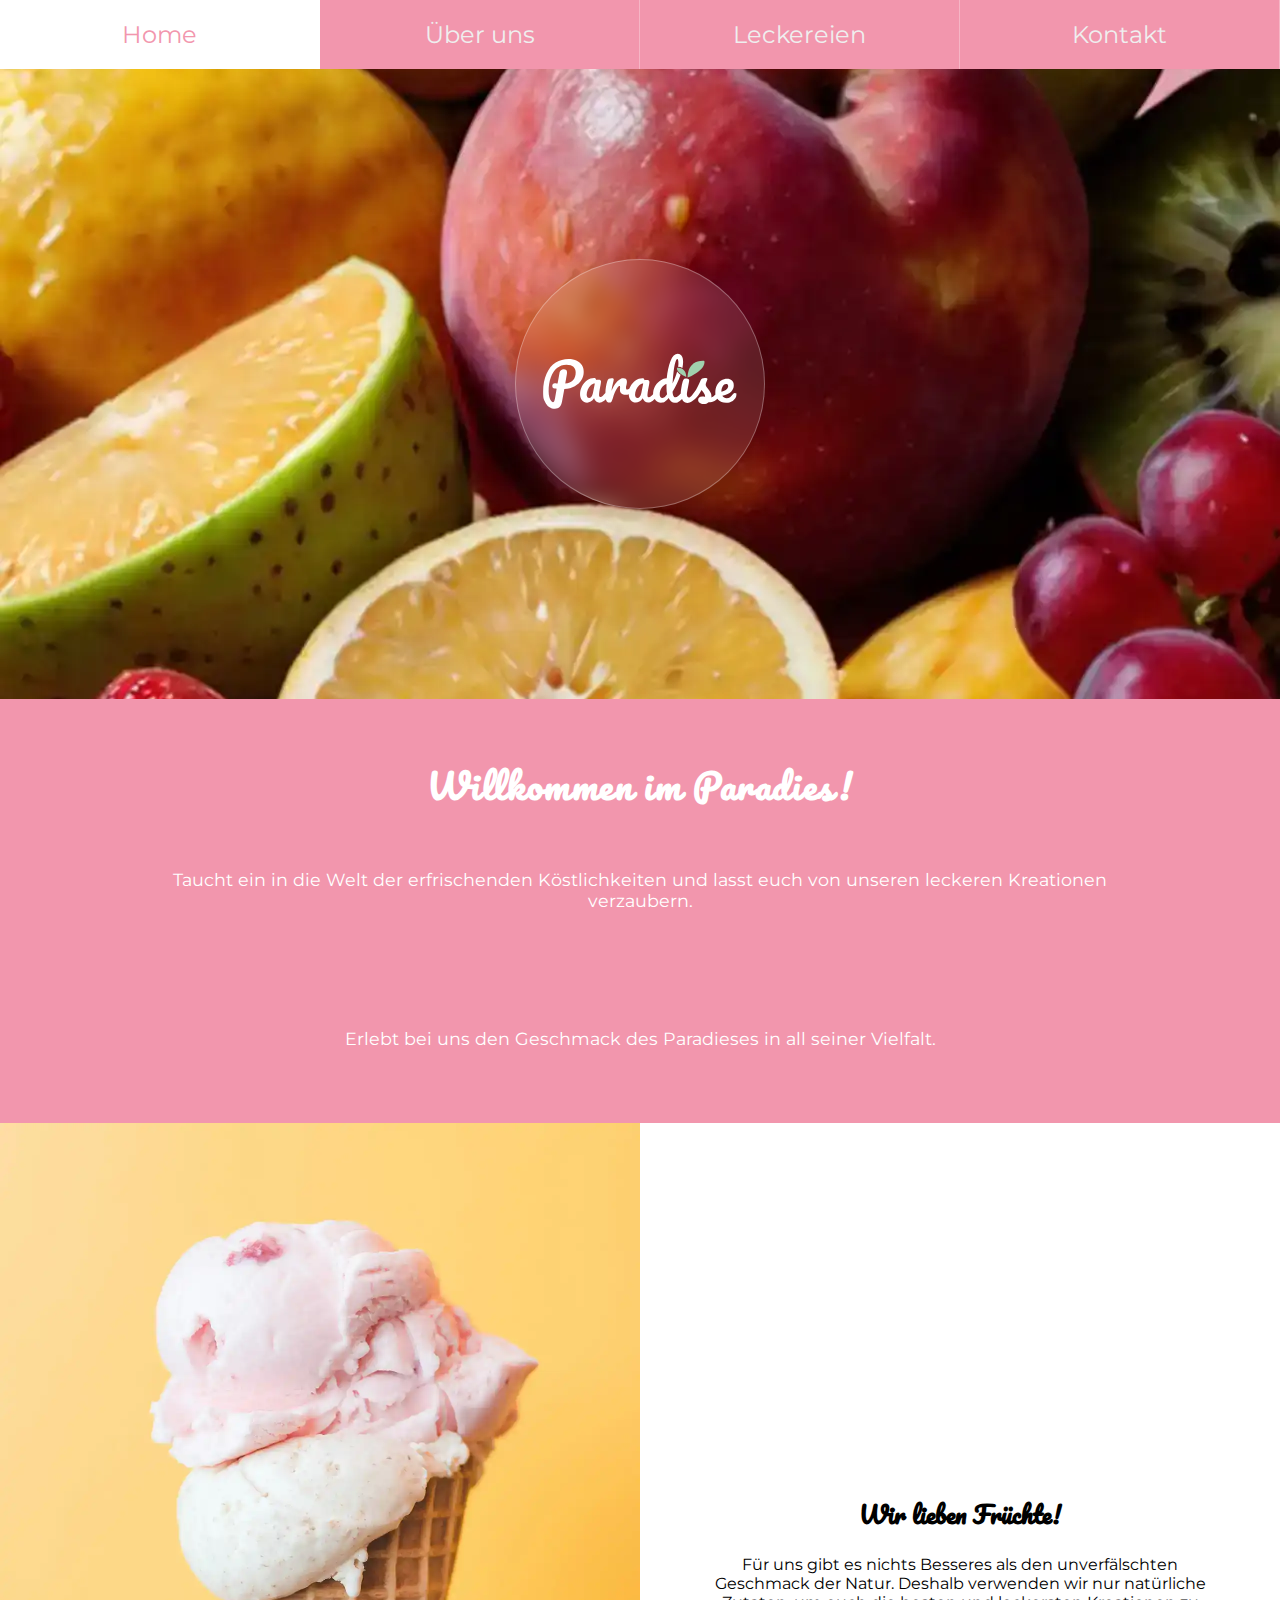
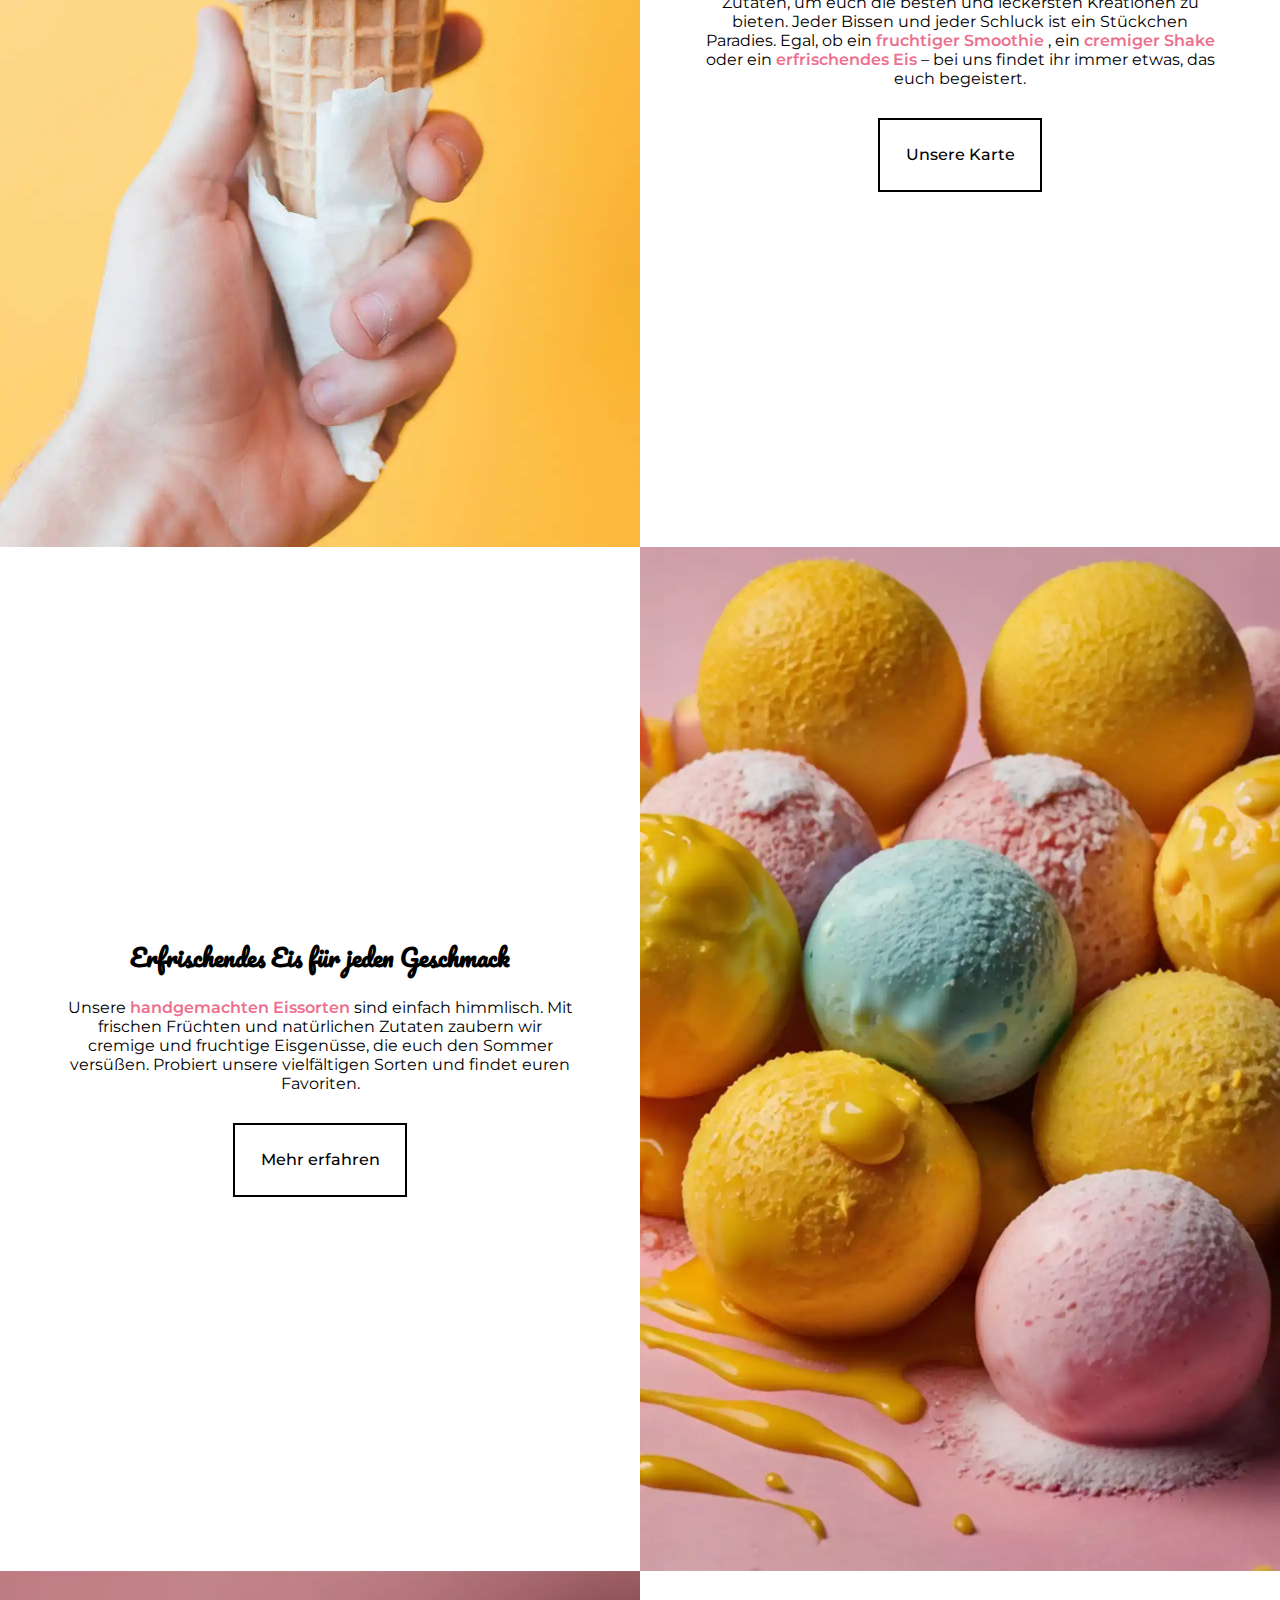
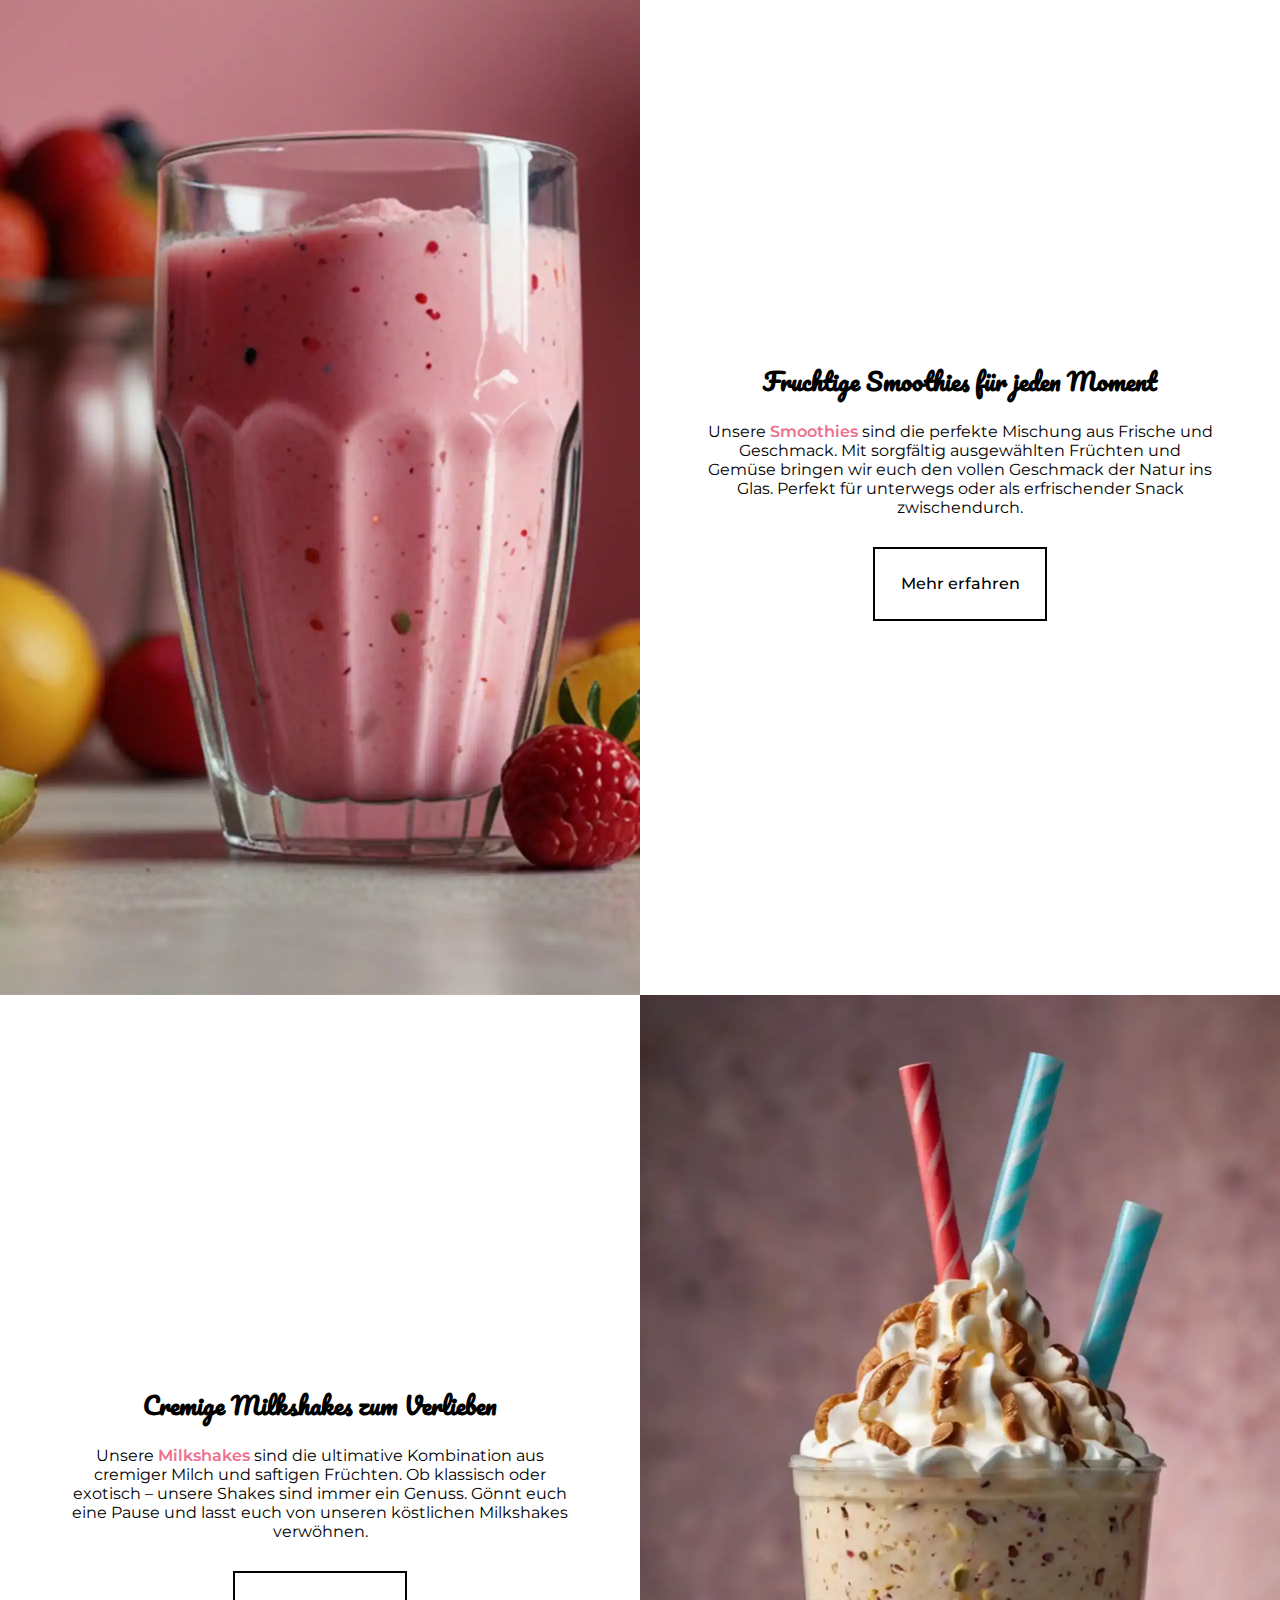
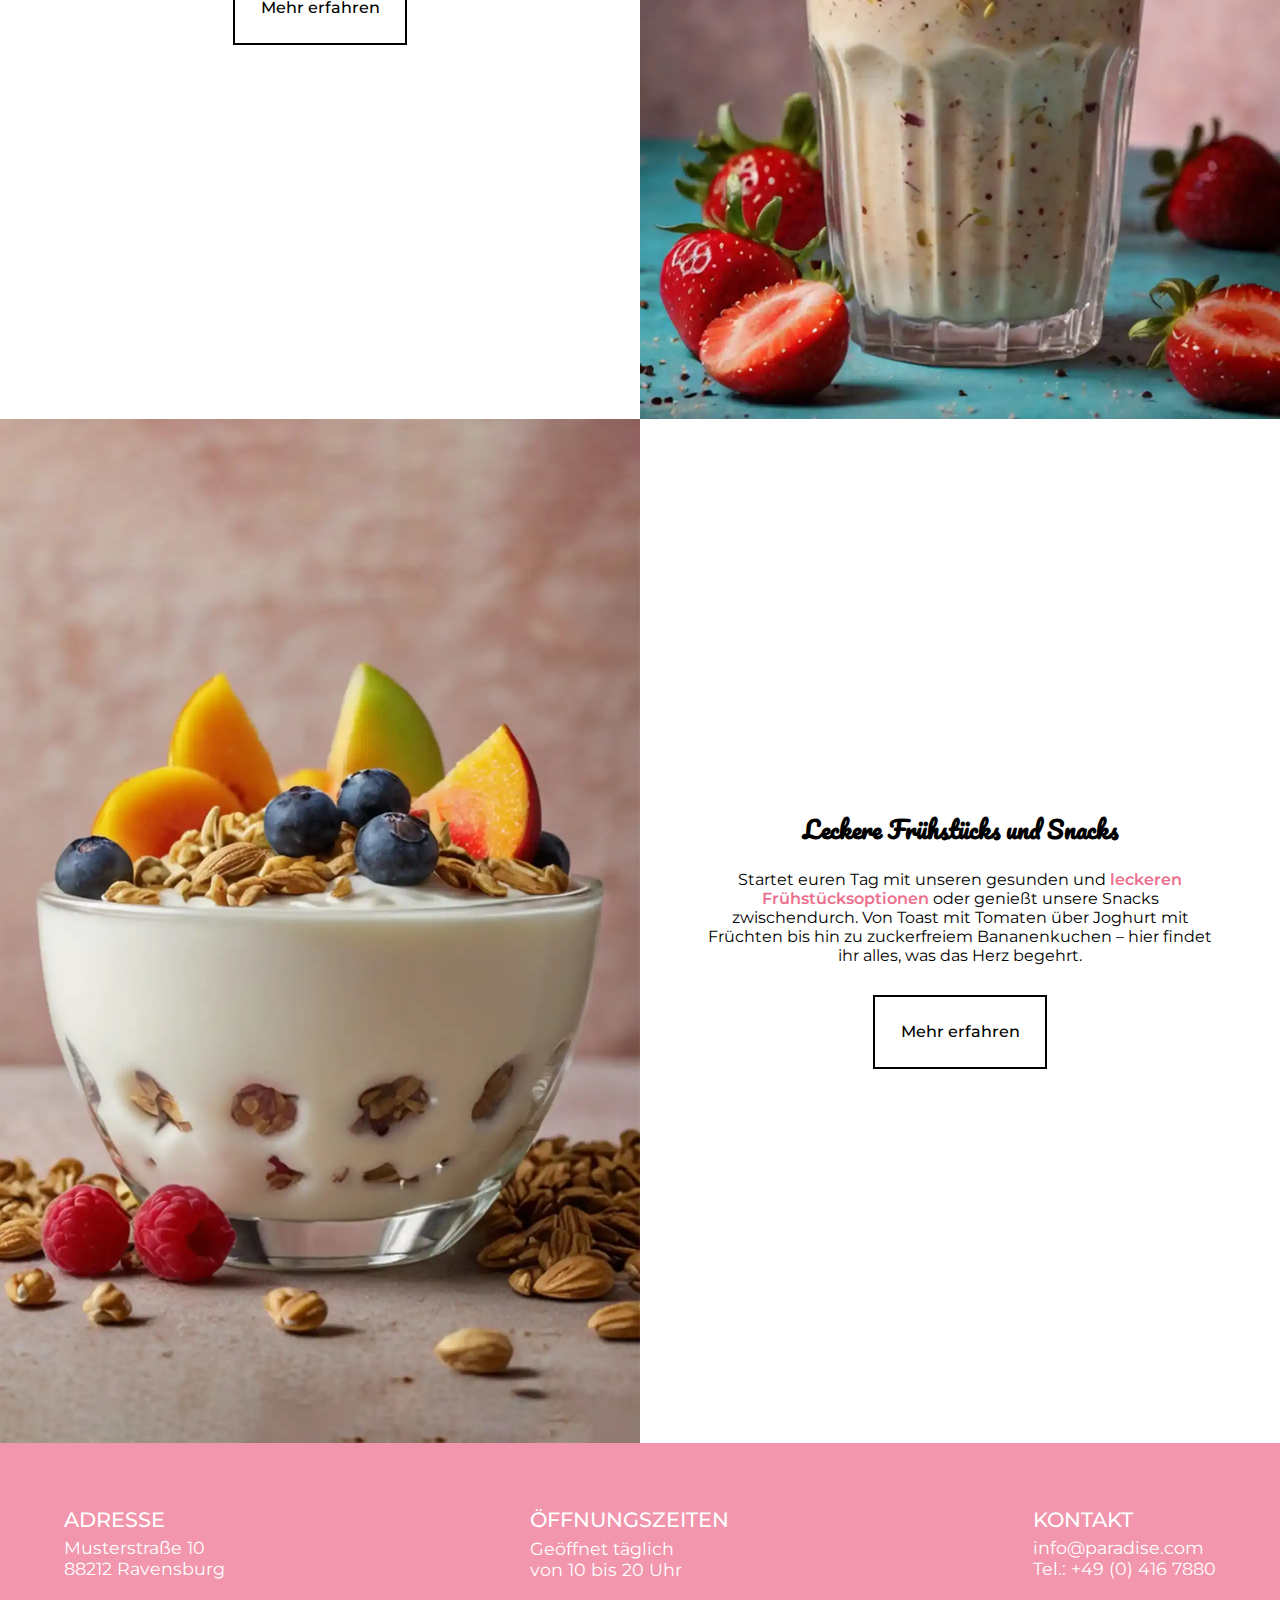
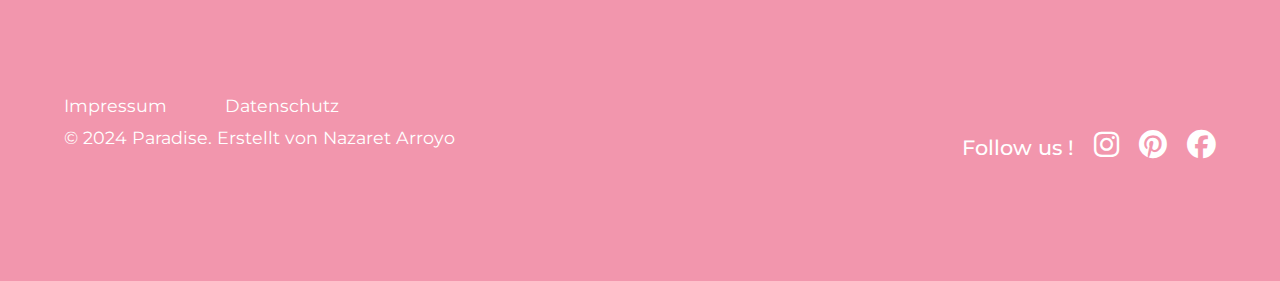
<file: index.html>
<!doctype html>
<html lang="de">
<head>
<meta charset="utf-8">
<meta name="viewport" content="width=device-width, initial-scale=1.0">
<meta name="description" content="Willkommen im Paradies! Genießt handgemachte Eiscreme, fruchtige Smoothies und cremige Milkshakes aus regionalen Früchten und Gemüse.">
<meta name="keywords" content="handgemachte Eiscreme, Smoothies, Milkshakes, regionale Früchte, Gemüse, gesunde Snacks, heladería, Paradise">
<title>Handgemachte Eiscreme, Smoothies &amp; Milkshakes - Paradise</title>
<link rel="icon" href="img/favicon-paradise.svg" type="Image/svg+xml" sizes="any">
<link rel="icon" href="img/favicon-paradise.png" type="image/png">
<link href="css/Paradise.css" rel="stylesheet" type="text/css">
<link href="css/all.min.css" rel="stylesheet" type="text/css">
</head>
<body>
	<header>
		<div class="button">
			<button class="burger-icon">
				<span></span>
				<span></span>
				<span></span>
			</button>
		</div>
		<nav id="topnav">
			<ul class="menu">
				<li><a href="index.html">Home</a></li>
				<li><a href="ueber_uns.html">Über uns</a></li>
				<li class="dropdown"><button class="openDesign">Leckereien</button>
				<ul class="dropdown_inhalt">
					<li><a href="eis.html">Eis</a></li>
					<li><a href="smoothie.html">Smoothie</a></li>
					<li><a href="#">Shakes</a></li>
					<li><a href="fruehstueck_snacks.html">Frühstück &amp; Snacks</a></li>
				</ul>
				</li>
				<li><a href="Kontak.html">Kontakt</a></li>
			</ul>
		</nav>
	</header>
	<header id="headerpict">
		<div class="hero-image">
			<div class="glass">
				<img src="img/Logo.svg" alt="Logo Paradise">
			</div>
		</div>
	</header>
	<main id="home">
		<section id="intro" class="bgPri">
				<div class="wrapp80 txtcenter " >
					<h1>Willkommen im Paradies!</h1>
					<p class="stdTxtW">Taucht ein in die Welt der erfrischenden Köstlichkeiten und lasst euch von unseren leckeren Kreationen verzaubern.</p><br> 
					<p class="stdTxtW">Erlebt bei uns den Geschmack des Paradieses in all seiner Vielfalt.</p>
				</div>
		</section>
		<div class="parallax n1 onlylarge"></div>
		<section class="twoCol50_50 cont" id="beginning">
			<div>
				<picture>
					<source srcset="img/small/Eis_Home_handy.webp" alt="Eis in Waffeln" media="(max-width:719px)">	
					<source srcset="img/medium/Eis_Home_tablet.webp" alt="Eis in Waffeln" media="(min-width:720px) and (max-width:1280px)">
					<!--Fallback-->
					<img src="img/small/Eis_Home_handy.webp" alt="Fruchteiswaffel">
				</picture>
			</div>
			<div class="wrapp80 txtcenter cont">
				<h2>Wir lieben Früchte!</h2>
				<p class="stdTxtB">Für uns gibt es nichts Besseres als den unverfälschten Geschmack der Natur. Deshalb verwenden wir nur natürliche Zutaten, um euch die besten und leckersten Kreationen zu bieten. Jeder Bissen und jeder Schluck ist ein Stückchen Paradies. Egal, ob ein <strong> fruchtiger Smoothie </strong>, ein <strong>cremiger Shake</strong> oder ein <strong>erfrischendes Eis</strong> – bei uns findet ihr immer etwas, das euch begeistert.</p>
				<br>
				<p class="intLink"><a class="stdTxtB" href="pdf/Menu_Paradise.pdf" target="=_blank">Unsere Karte</a></p>
			</div>
		</section>
		<div class="relative onlylarge ">
			<div class="parallax n2 onlylarge"></div>
			<div id="parallax_eis"> 
				<p>HANDGEMACHTE</p> 
				<h3>EISCREME</h3>
			</div>
		</div>
		<section class="twoCol50_50 cont" id="eis">
			<div id="kugeln">
				<picture>
					<source srcset="img/small/Eiskugeln_Home_handy.webp"  media="(max-width:719px)">	
					<source srcset="img/medium/Eiskugeln_Home_Tablet.webp" media="(min-width:720px) and (max-width:1280px)">
					<source srcset="img/large/Eiskugeln_Home_large.webp" media="(max-width:1281px)">
					<source srcset="img/large/Eiskugeln_Home_large.webp" media="(min-width:1281px)">
					<!--Fallback-->
					<img src="img/small/Eiskugeln_Home_handy.webp" alt="Eiskugeln">
				</picture>
			</div>
			<div class="wrapp80 txtcenter">
				<h2>Erfrischendes Eis für jeden Geschmack</h2>
				<p class="stdTxtB">Unsere <strong>handgemachten Eissorten</strong> sind einfach himmlisch. Mit frischen Früchten und natürlichen Zutaten zaubern wir cremige und fruchtige Eisgenüsse, die euch den Sommer versüßen. Probiert unsere vielfältigen Sorten und findet euren Favoriten.</p>
				<br>
				<p class="intLink"><a class="stdTxtB" href="eis.html">Mehr erfahren</a></p>
			</div>
		</section>
		<div class="relative onlylarge">
			<div class="parallax n3"></div>
			<div>
				<h3>Frische<br>in einem<br>Schluck</h3>
			</div>
		</div>
		<section class="twoCol50_50 cont">
			<div>
				<picture>
					<source srcset="img/small/Smoothie_handy.webp" media="(max-width:719px)">	
					<source srcset="img/medium/Smoothie_tablet.webp" media="(min-width:720px) and (max-width:1280px)">	
					<source srcset="img/large/Smoothie_large.webp" media="(min-width:1281px)">
					<!--Fallback-->
					<img src="img/small/Smoothie_handy.webp" alt="Smoothie">
				</picture>
			</div>
			<div class="wrapp80 txtcenter">
				<h2>Fruchtige Smoothies für jeden Moment</h2>
				<p class="stdTxtB">Unsere <strong>Smoothies</strong> sind die perfekte Mischung aus Frische und Geschmack. Mit sorgfältig ausgewählten Früchten und Gemüse bringen wir euch den vollen Geschmack der Natur ins Glas. Perfekt für unterwegs oder als erfrischender Snack zwischendurch.</p>
				<br>
				<p class="intLink"><a class="stdTxtB" href="smoothie.html">Mehr erfahren</a></p>
			</div>
		</section>
		<section class="twoCol50_50 cont" id="milkshake">
			<div>
				<picture>
					<source srcset="img/small/Milkshake_Home_handy.webp" media="(max-width:719px)">	
					<source srcset="img/medium/Milkshake_Home_tablet.webp" media="(min-width:720px) and (max-width:1280px)">
					<source srcset="img/large/Milkshake_Home_large.webp" media="(min-width:1281px)">
					<!--Fallback-->
					<img src="img/small/Milkshake_Home_handy.webp" alt="Milkshake">
				</picture>
			</div>
			<div class="wrapp80 txtcenter" >
				<h2>Cremige Milkshakes zum Verlieben</h2>
				<p class="stdTxtB">Unsere <strong>Milkshakes</strong> sind die ultimative Kombination aus cremiger Milch und saftigen Früchten. Ob klassisch oder exotisch – unsere Shakes sind immer ein Genuss. Gönnt euch eine Pause und lasst euch von unseren köstlichen Milkshakes verwöhnen.</p>
				<br>
				<p class="intLink"><a class="stdTxtB" href="#" target="=_blank">Mehr erfahren</a></p>
			</div>
		</section>
		<div class="relative onlylarge">
			<div class="parallax n4"></div>
			<div id="breakfast">  
				<h3>Perfekte Snacks</h3>
				<p>für Zwischendurch</p>
			</div>
		</div>
		<section class="twoCol50_50 cont">
			<div>
				<picture>
					<source srcset="img/small/Fruehstuecks_Home_handy.webp" media="(max-width:719px)">	
					<source srcset="img/medium/Fruehstuecks_Home_Tablet.webp" media="(min-width:720px) and (max-width:1280px)">	
					<source srcset="img/large/Fruehstuecks_Home_large.webp" media="(min-width:1281px)">	
					<!--Fallback-->
					<img src="img/small/Fruehstuecks_Home_handy.webp" alt="Milkshake">
				</picture>
			</div>
			<div class="wrapp80 txtcenter">
				<h2>Leckere Frühstücks und Snacks</h2>
				<p class="stdTxtB">Startet euren Tag mit unseren gesunden und <strong>leckeren Frühstücksoptionen</strong> oder genießt unsere Snacks zwischendurch. Von Toast mit Tomaten über Joghurt mit Früchten bis hin zu zuckerfreiem Bananenkuchen – hier findet ihr alles, was das Herz begehrt. </p>
				<br>
				<p class="intLink"><a class="stdTxtB" href="fruehstueck_snacks.html">Mehr erfahren</a></p>
			</div>
		</section>
	</main>
	<footer>
		<div id="cont-footer">
			<div id="infofoot">
				<div>
					<h4>ADRESSE</h4>
					<p>Musterstraße 10</p>
					<p>88212 Ravensburg</p>
				</div>
				<div>
					<h4>ÖFFNUNGSZEITEN</h4>
					<p>Geöffnet täglich</p>
					<p>von 10 bis 20 Uhr</p>
				</div>
				<div>
					<h4>KONTAKT</h4>
					<p>info@paradise.com</p>
					<p>Tel.: +49 (0) 416 7880</p>
				</div>
			</div>
			<div id="footermedia">
				<div id="legal"> 
					<div id="recht">
						<p><a href="Impressum.html">Impressum</a></p>
						<p><a href="datenschutz.html">Datenschutz</a></p>
					</div>
					<div id="copyr">
						<p>© 2024 Paradise.<br> Erstellt von Nazaret Arroyo</p>
					</div>
				</div>
				<div id="socmed">
					<p>Follow us !</p>
					<div id="icons">
						<a href="https://www.instagram.com/" target="_blank"><i class="fa-brands fa-instagram"></i></a>
						<a href="https://www.pinterest.com" target="_blank"><i class="fa-brands fa-pinterest"></i></a>
						<a href="https://www.facebook.com/" target="_blank"><i class="fa-brands fa-facebook"></i></a>
					</div>
				</div>
			</div>
		</div>
	</footer>
<script src="js/jquery.min.js"></script>
<script src="js/Paradise_Web.js"></script>
	
</body>
</html>
</file>
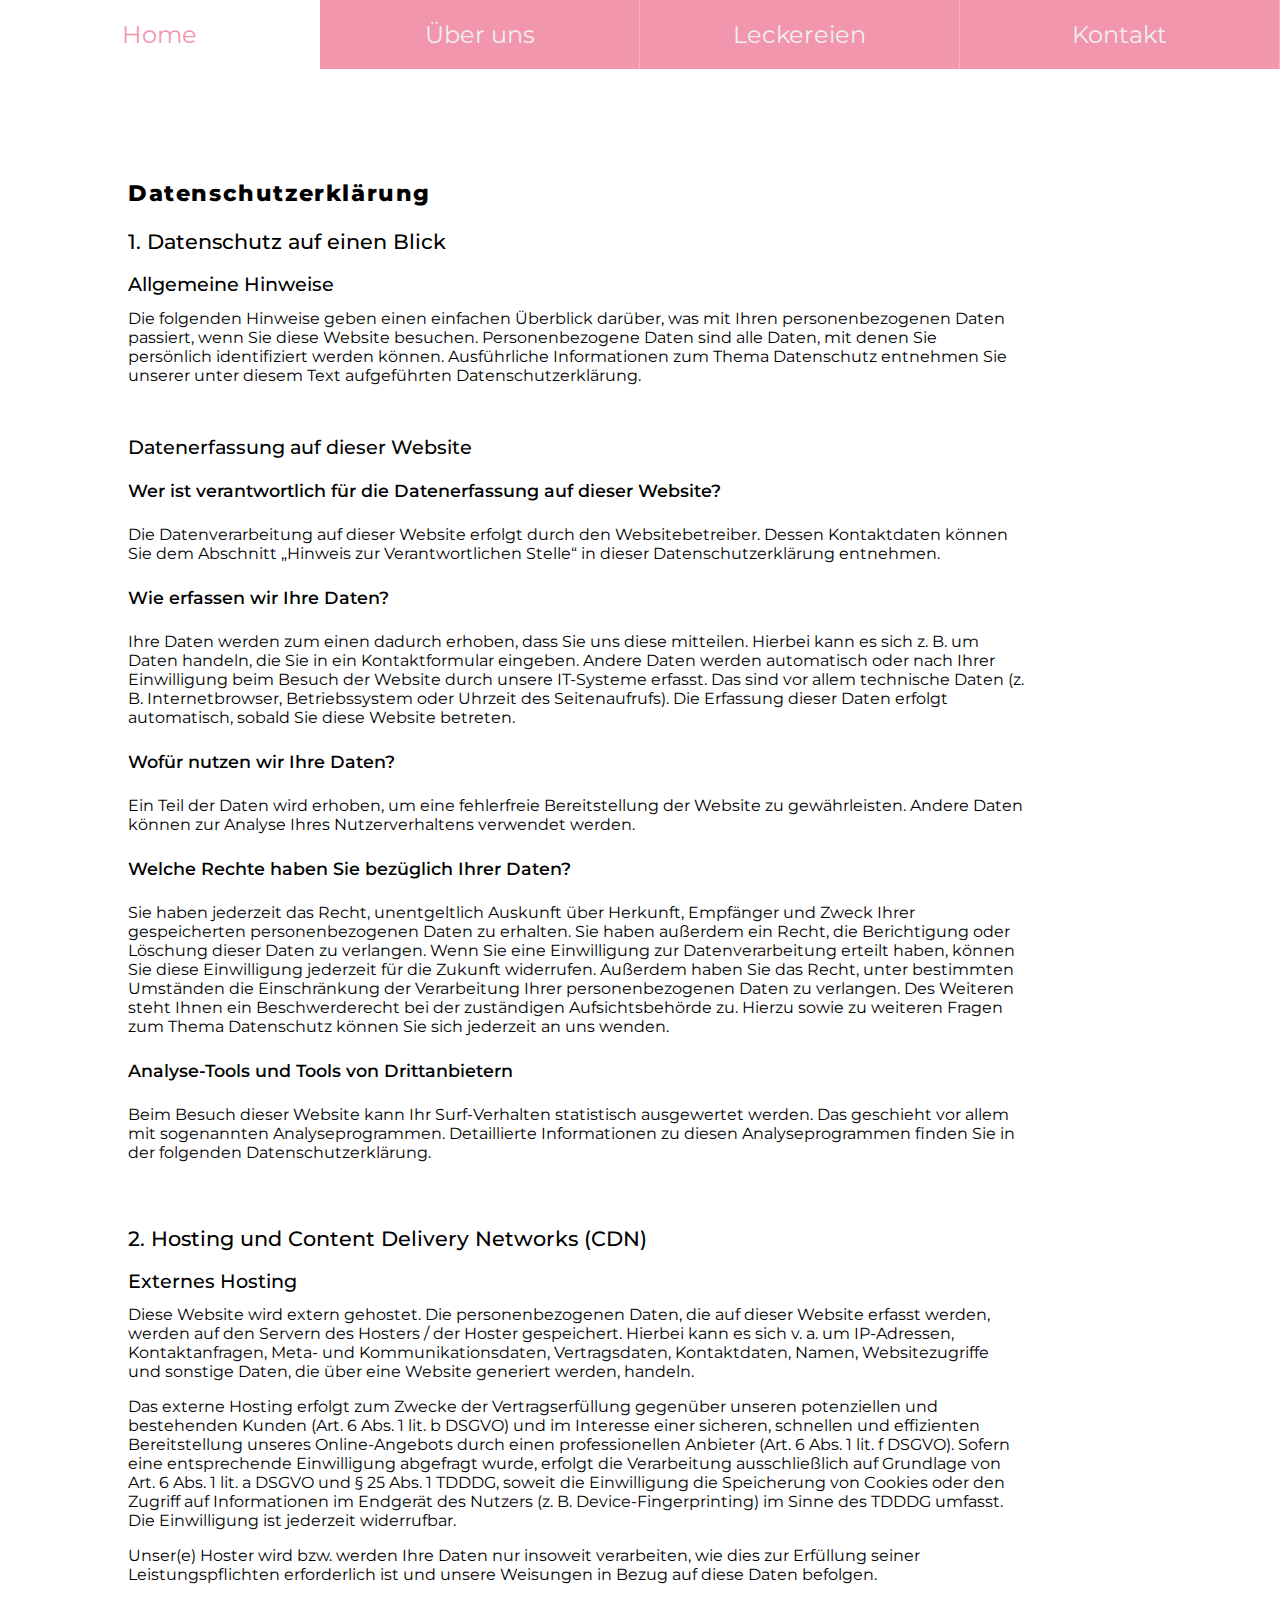
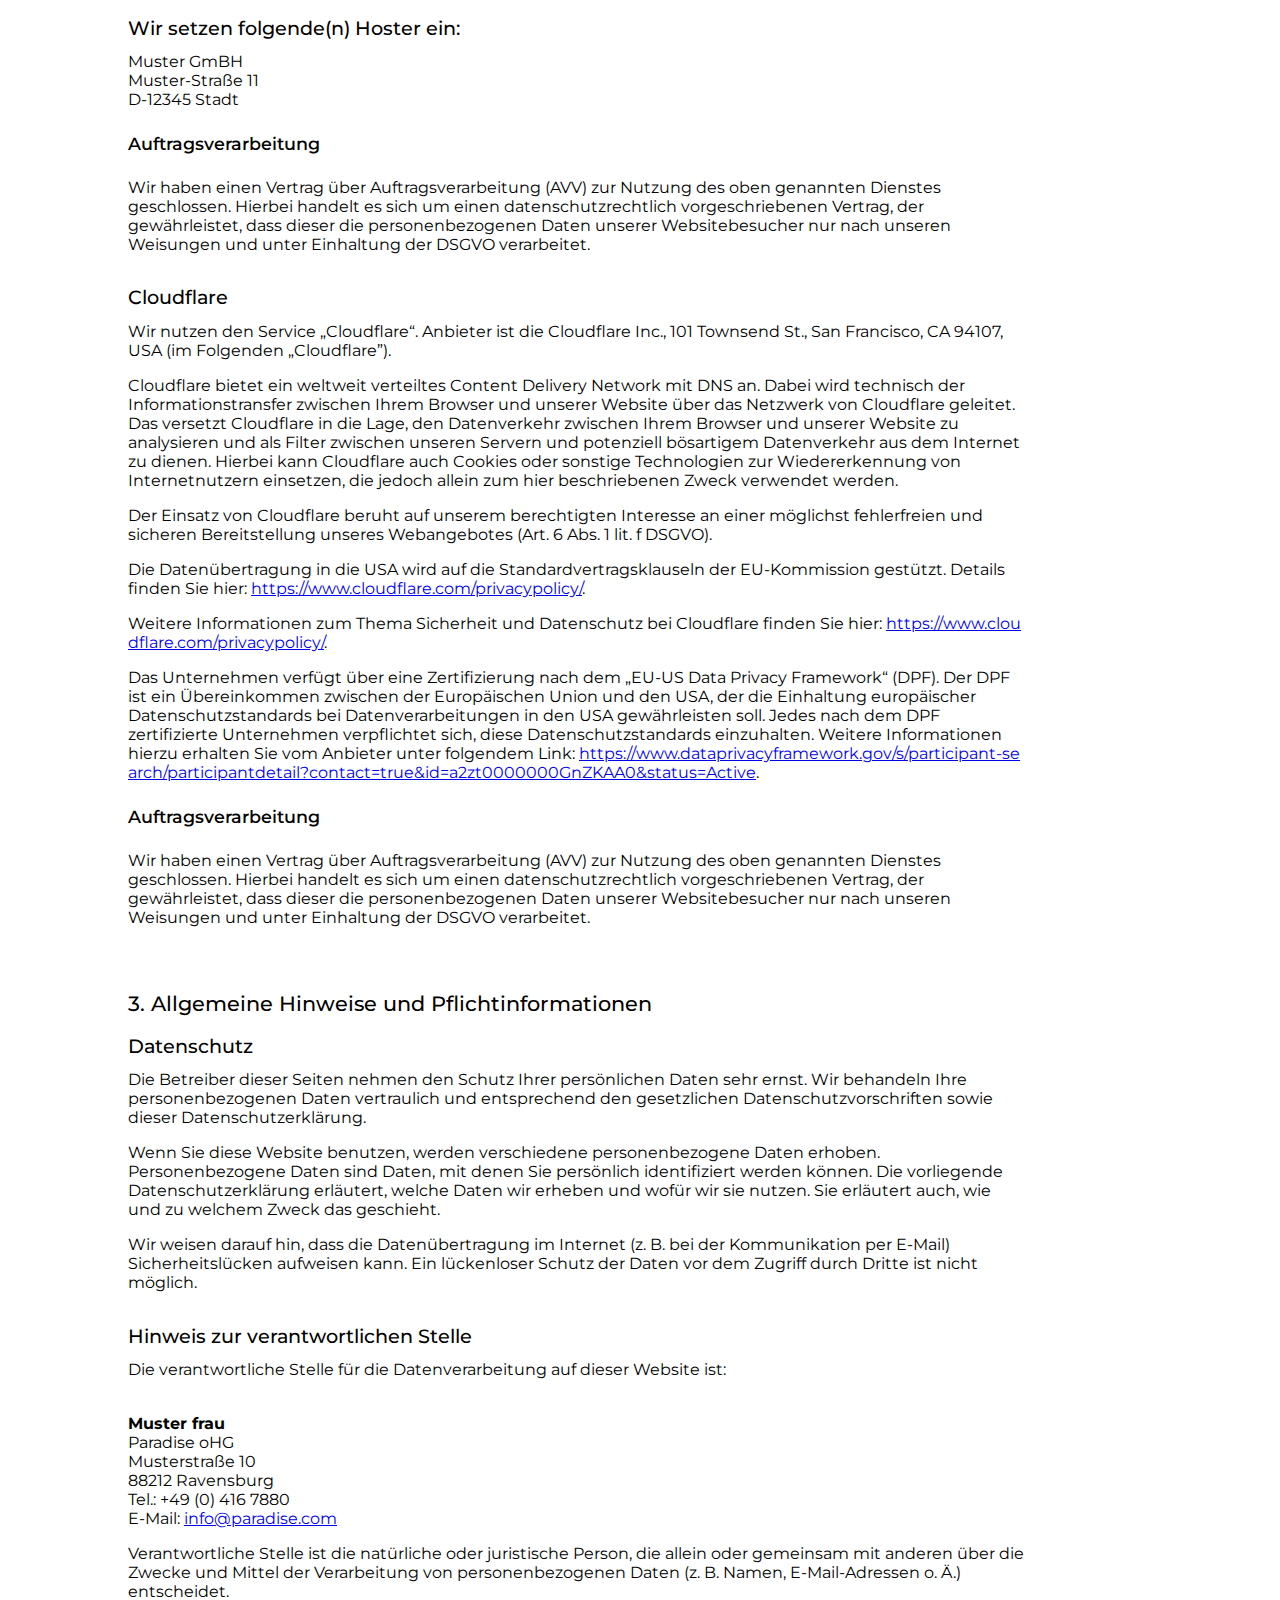
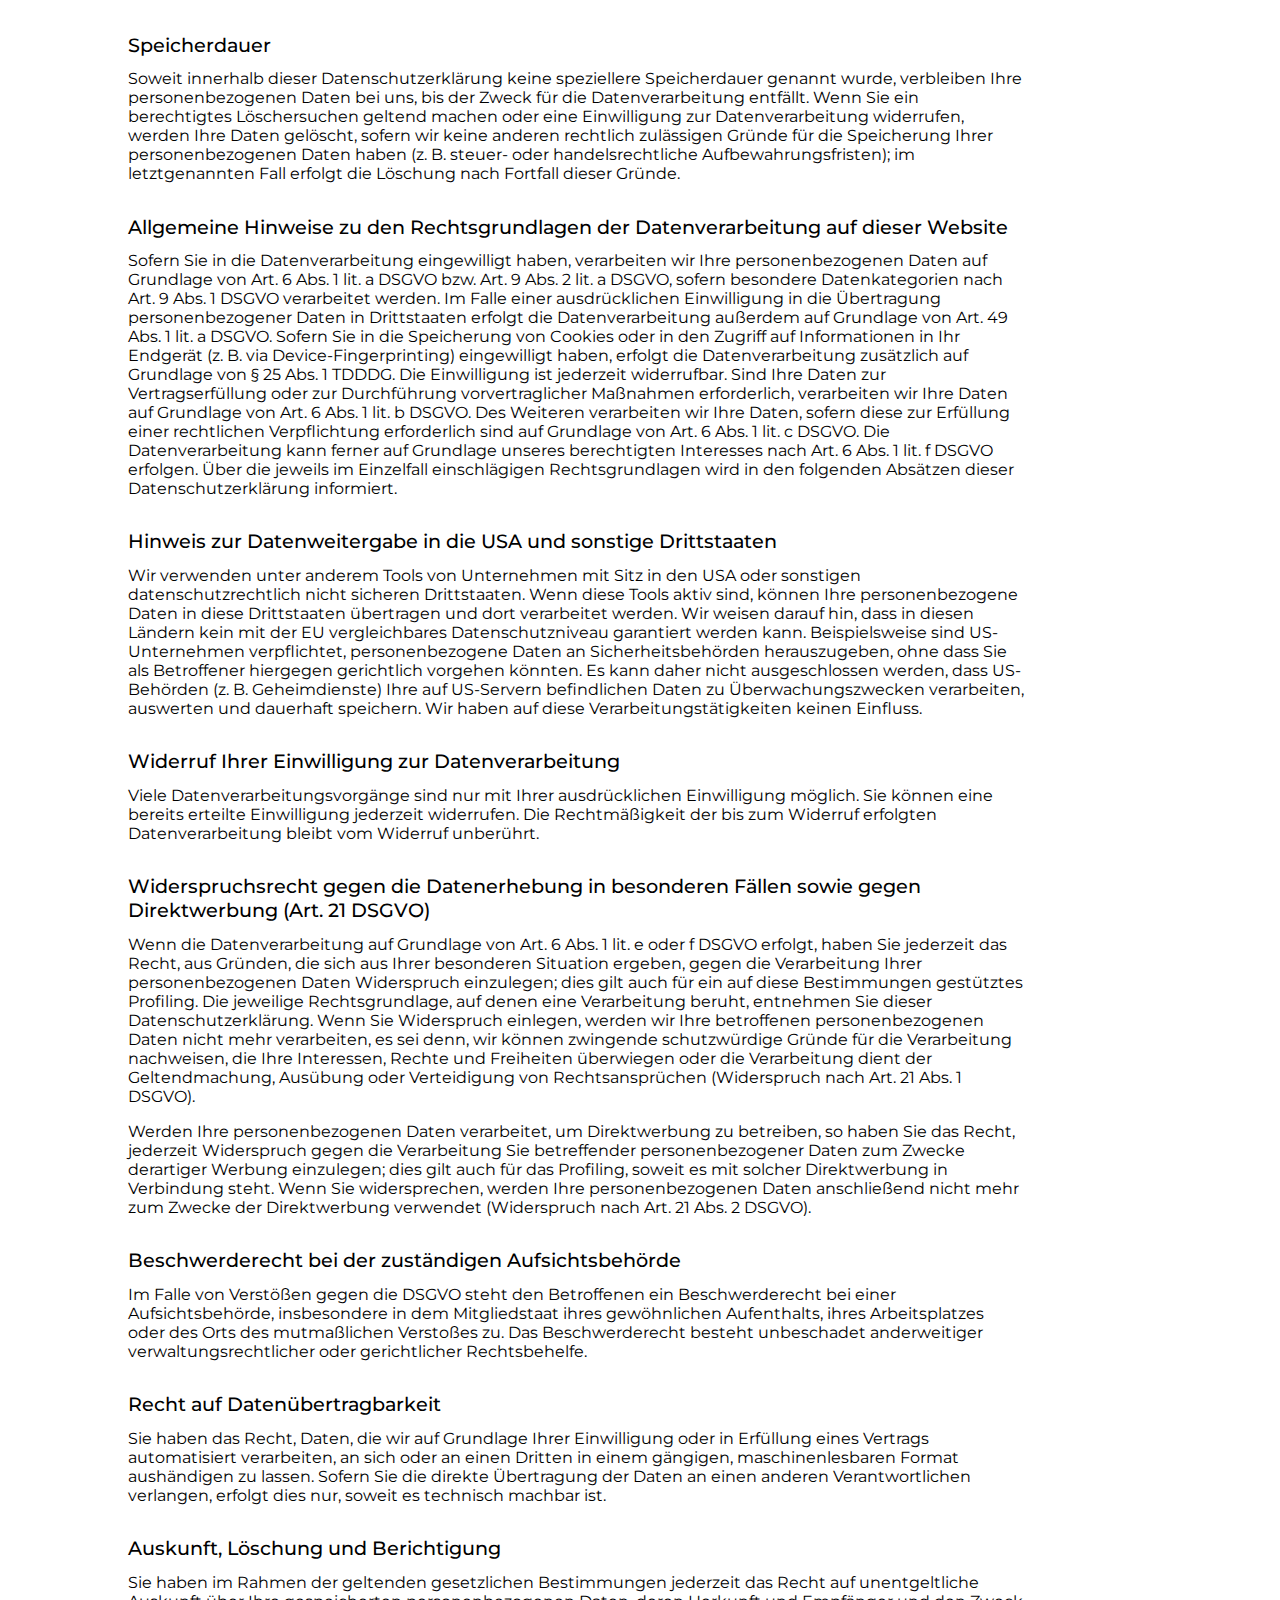
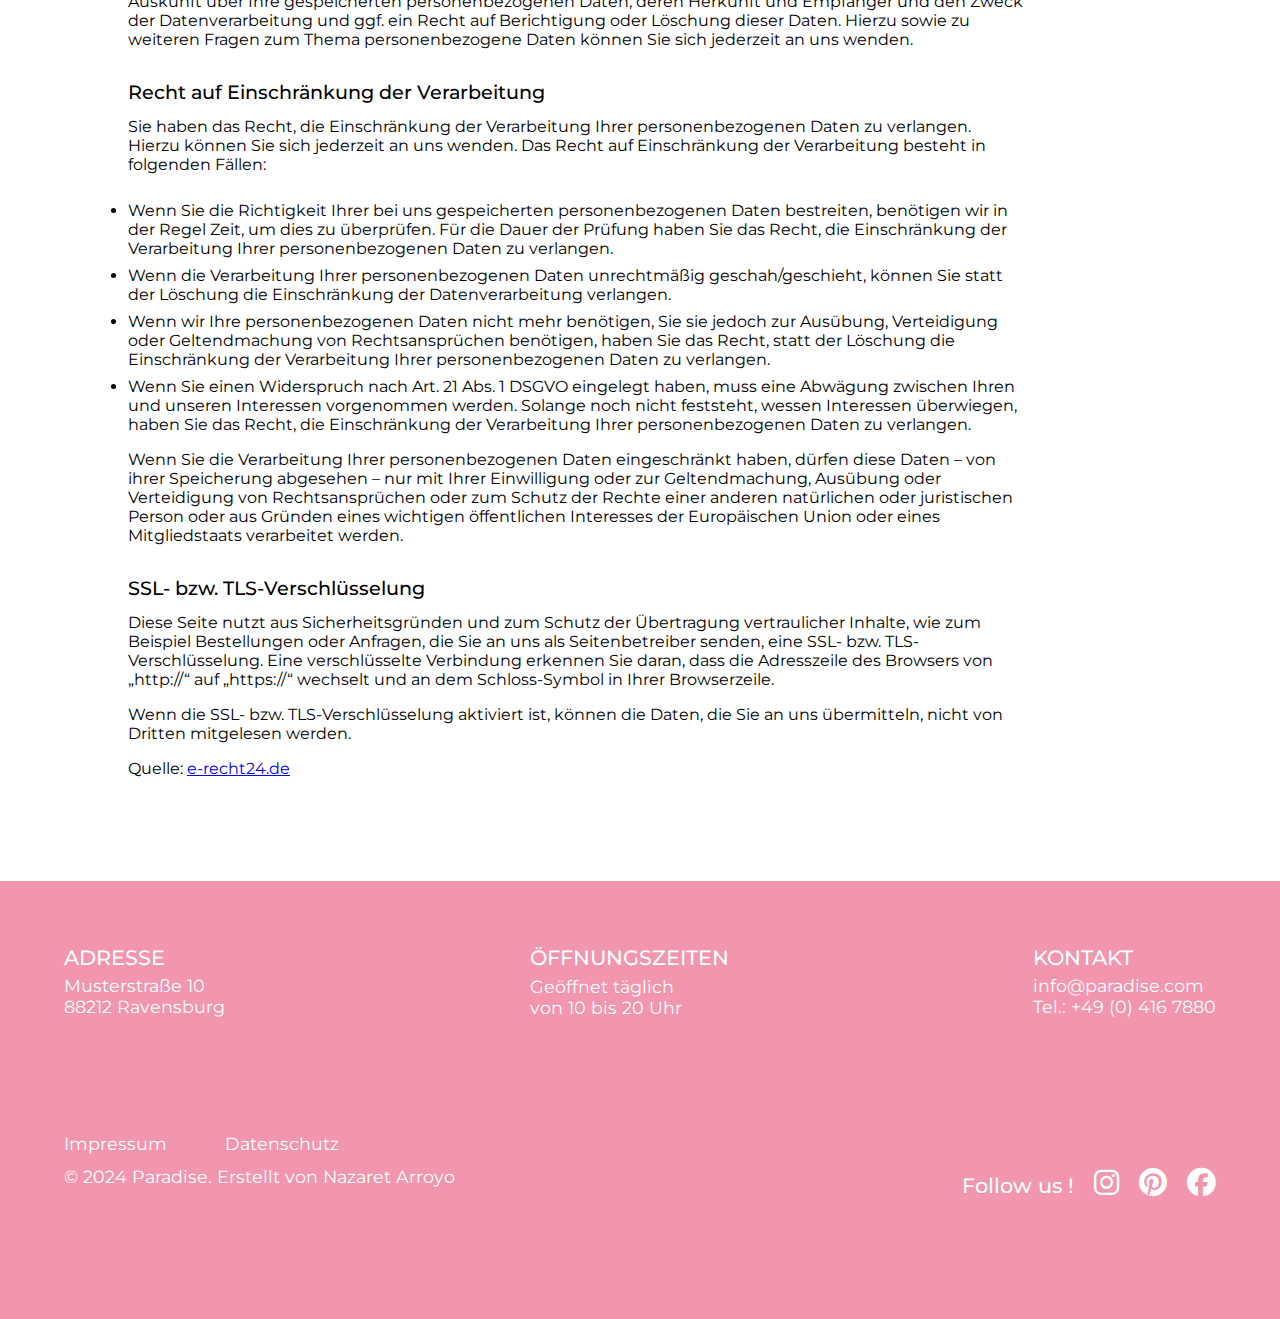
<file: datenschutz.html>
<!doctype html>
<html lang="de">
<head>
<meta charset="utf-8">
<meta name="robots" content="noindex">
<meta name="viewport" content="width=device-width, initial-scale=1.0">
<title>Datenschutz</title>
<link rel="icon" href="img/favicon-paradise.svg" type="Image/svg+xml" sizes="any">
<link rel="icon" href="img/favicon-paradise.png" type="image/png">
<link href="css/Paradise.css" rel="stylesheet" type="text/css">
<link href="css/all.min.css" rel="stylesheet" type="text/css">

</head>

<body id="Dataprotc">
	<header>
		<div class="button">
			<button class="burger-icon">
				<span></span>
				<span></span>
				<span></span>
			</button>
		</div>
		<nav id="topnav">
			<ul class="menu">
				<li><a href="index.html">Home</a></li>
				<li><a href="ueber_uns.html">Über uns</a></li>
				<li class="dropdown"><button class="openDesign">Leckereien</button>
				<ul class="dropdown_inhalt">
					<li><a href="eis.html">Eis</a></li>
					<li><a href="smoothie.html">Smoothie</a></li>
					<li><a href="#">Shakes</a></li>
					<li><a href="fruehstueck_snacks.html">Frühstück &amp; Snacks</a></li>
				</ul>
				</li>
				<li><a href="Kontak.html">Kontakt</a></li>
			</ul>
		</nav>
	</header>
	<main id="Datenschutz">
		<div>
			<h1>Datenschutzerklärung</h1>

			<h2>1. Datenschutz auf einen Blick</h2>

			<h3>Allgemeine Hinweise</h3>
			<p>Die folgenden Hinweise geben einen einfachen Überblick darüber, was mit Ihren personenbezogenen Daten passiert, wenn Sie diese Website besuchen. Personenbezogene Daten sind alle Daten, mit denen Sie persönlich identifiziert werden können. Ausführliche Informationen zum Thema Datenschutz entnehmen Sie unserer unter diesem Text aufgeführten Datenschutzerklärung.</p>
			<br>
			<br>
			<h3>Datenerfassung auf dieser Website</h3>
			<h4>Wer ist verantwortlich für die Datenerfassung auf dieser Website?</h4>
			<p>Die Datenverarbeitung auf dieser Website erfolgt durch den Websitebetreiber. Dessen Kontaktdaten können Sie dem Abschnitt „Hinweis zur Verantwortlichen Stelle“ in dieser Datenschutzerklärung entnehmen.</p>

			<h4>Wie erfassen wir Ihre Daten?</h4>
			<p>Ihre Daten werden zum einen dadurch erhoben, dass Sie uns diese mitteilen. Hierbei kann es sich z. B. um Daten handeln, die Sie in ein Kontaktformular eingeben. Andere Daten werden automatisch oder nach Ihrer Einwilligung beim Besuch der Website durch unsere IT-Systeme erfasst. Das sind vor allem technische Daten (z. B. Internetbrowser, Betriebssystem oder Uhrzeit des Seitenaufrufs). Die Erfassung dieser Daten erfolgt automatisch, sobald Sie diese Website betreten.</p>

			<h4>Wofür nutzen wir Ihre Daten?</h4>
			<p>Ein Teil der Daten wird erhoben, um eine fehlerfreie Bereitstellung der Website zu gewährleisten. Andere Daten können zur Analyse Ihres Nutzerverhaltens verwendet werden.</p>

			<h4>Welche Rechte haben Sie bezüglich Ihrer Daten?</h4>
			<p>Sie haben jederzeit das Recht, unentgeltlich Auskunft über Herkunft, Empfänger und Zweck Ihrer gespeicherten personenbezogenen Daten zu erhalten. Sie haben außerdem ein Recht, die Berichtigung oder Löschung dieser Daten zu verlangen. Wenn Sie eine Einwilligung zur Datenverarbeitung erteilt haben, können Sie diese Einwilligung jederzeit für die Zukunft widerrufen. Außerdem haben Sie das Recht, unter bestimmten Umständen die Einschränkung der Verarbeitung Ihrer personenbezogenen Daten zu verlangen. Des Weiteren steht Ihnen ein Beschwerderecht bei der zuständigen Aufsichtsbehörde zu. Hierzu sowie zu weiteren Fragen zum Thema Datenschutz können Sie sich jederzeit an uns wenden.</p>

			<h4>Analyse-Tools und Tools von Drittanbietern</h4>
			<p>Beim Besuch dieser Website kann Ihr Surf-Verhalten statistisch ausgewertet werden. Das geschieht vor allem mit sogenannten Analyseprogrammen. Detaillierte Informationen zu diesen Analyseprogrammen finden Sie in der folgenden Datenschutzerklärung.</p>
			<br>
			<br>
			<h2>2. Hosting und Content Delivery Networks (CDN)</h2>
			
			<h3>Externes Hosting</h3>
			<p>Diese Website wird extern gehostet. Die personenbezogenen Daten, die auf dieser Website erfasst werden, werden auf den Servern des Hosters / der Hoster gespeichert. Hierbei kann es sich v. a. um IP-Adressen, Kontaktanfragen, Meta- und Kommunikationsdaten, Vertragsdaten, Kontaktdaten, Namen, Websitezugriffe und sonstige Daten, die über eine Website generiert werden, handeln.</p>
			<p>Das externe Hosting erfolgt zum Zwecke der Vertragserfüllung gegenüber unseren potenziellen und bestehenden Kunden (Art. 6 Abs. 1 lit. b DSGVO) und im Interesse einer sicheren, schnellen und effizienten Bereitstellung unseres Online-Angebots durch einen professionellen Anbieter (Art. 6 Abs. 1 lit. f DSGVO). Sofern eine entsprechende Einwilligung abgefragt wurde, erfolgt die Verarbeitung ausschließlich auf Grundlage von Art. 6 Abs. 1 lit. a DSGVO und § 25 Abs. 1 TDDDG, soweit die Einwilligung die Speicherung von Cookies oder den Zugriff auf Informationen im Endgerät des Nutzers (z. B. Device-Fingerprinting) im Sinne des TDDDG umfasst. Die Einwilligung ist jederzeit widerrufbar.</p>
			<p>Unser(e) Hoster wird bzw. werden Ihre Daten nur insoweit verarbeiten, wie dies zur Erfüllung seiner Leistungspflichten erforderlich ist und unsere Weisungen in Bezug auf diese Daten befolgen.</p>
			<br>
			<h3>Wir setzen folgende(n) Hoster ein:</h3>
			<p>Muster GmBH<br>
			Muster-Straße 11<br>
			D-12345 Stadt</p>
			<h4>Auftragsverarbeitung</h4>
			<p>Wir haben einen Vertrag über Auftragsverarbeitung (AVV) zur Nutzung des oben genannten Dienstes geschlossen. Hierbei handelt es sich um einen datenschutzrechtlich vorgeschriebenen Vertrag, der gewährleistet, dass dieser die personenbezogenen Daten unserer Websitebesucher nur nach unseren Weisungen und unter Einhaltung der DSGVO verarbeitet.</p>
			<br>
			<h3>Cloudflare</h3>
			<p>Wir nutzen den Service „Cloudflare“. Anbieter ist die Cloudflare Inc., 101 Townsend St., San Francisco, CA 94107, USA (im Folgenden „Cloudflare”).</p>
			<p>Cloudflare bietet ein weltweit verteiltes Content Delivery Network mit DNS an. Dabei wird technisch der Informationstransfer zwischen Ihrem Browser und unserer Website über das Netzwerk von Cloudflare geleitet. Das versetzt Cloudflare in die Lage, den Datenverkehr zwischen Ihrem Browser und unserer Website zu analysieren und als Filter zwischen unseren Servern und potenziell bösartigem Datenverkehr aus dem Internet zu dienen. Hierbei kann Cloudflare auch Cookies oder sonstige Technologien zur Wiedererkennung von Internetnutzern einsetzen, die jedoch allein zum hier beschriebenen Zweck verwendet werden.</p>
			<p>Der Einsatz von Cloudflare beruht auf unserem berechtigten Interesse an einer möglichst fehlerfreien und sicheren Bereitstellung unseres Webangebotes (Art. 6 Abs. 1 lit. f DSGVO).</p>
			<p>Die Datenübertragung in die USA wird auf die Standardvertragsklauseln der EU-Kommission gestützt. Details finden Sie hier: <a href="https://www.cloudflare.com/privacypolicy/" target="_blank">https://www.cloudflare.com/privacypolicy/</a>.</p>
			<p>Weitere Informationen zum Thema Sicherheit und Datenschutz bei Cloudflare finden Sie hier: <a href="https://www.cloudflare.com/privacypolicy/" target="_blank">https://www.cloudflare.com/privacypolicy/</a>.</p>
			<p>Das Unternehmen verfügt über eine Zertifizierung nach dem „EU-US Data Privacy Framework“ (DPF). Der DPF ist ein Übereinkommen zwischen der Europäischen Union und den USA, der die Einhaltung europäischer Datenschutzstandards bei Datenverarbeitungen in den USA gewährleisten soll. Jedes nach dem DPF zertifizierte Unternehmen verpflichtet sich, diese Datenschutzstandards einzuhalten. Weitere Informationen hierzu erhalten Sie vom Anbieter unter folgendem Link: <a href="https://www.dataprivacyframework.gov/s/participant-search/participantdetail?contact=true&id=a2zt0000000GnZKAA0&status=Active" target="_blank">https://www.dataprivacyframework.gov/s/participant-search/participantdetail?contact=true&id=a2zt0000000GnZKAA0&status=Active</a>.</p>
			<h4>Auftragsverarbeitung</h4>
			<p>Wir haben einen Vertrag über Auftragsverarbeitung (AVV) zur Nutzung des oben genannten Dienstes geschlossen. Hierbei handelt es sich um einen datenschutzrechtlich vorgeschriebenen Vertrag, der gewährleistet, dass dieser die personenbezogenen Daten unserer Websitebesucher nur nach unseren Weisungen und unter Einhaltung der DSGVO verarbeitet.</p>
			<br>
			<br>
			<h2>3. Allgemeine Hinweise und Pflichtinformationen</h2>

			<h3>Datenschutz</h3>
			<p>Die Betreiber dieser Seiten nehmen den Schutz Ihrer persönlichen Daten sehr ernst. Wir behandeln Ihre personenbezogenen Daten vertraulich und entsprechend den gesetzlichen Datenschutzvorschriften sowie dieser Datenschutzerklärung.</p>
			<p>Wenn Sie diese Website benutzen, werden verschiedene personenbezogene Daten erhoben. Personenbezogene Daten sind Daten, mit denen Sie persönlich identifiziert werden können. Die vorliegende Datenschutzerklärung erläutert, welche Daten wir erheben und wofür wir sie nutzen. Sie erläutert auch, wie und zu welchem Zweck das geschieht.</p>
			<p>Wir weisen darauf hin, dass die Datenübertragung im Internet (z. B. bei der Kommunikation per E-Mail) Sicherheitslücken aufweisen kann. Ein lückenloser Schutz der Daten vor dem Zugriff durch Dritte ist nicht möglich.</p>
			<br>
			<h3>Hinweis zur verantwortlichen Stelle</h3>
			<p>Die verantwortliche Stelle für die Datenverarbeitung auf dieser Website ist:</p>
			<br>
			<p><b>Muster frau</b><br>
			Paradise oHG<br>
			Musterstraße 10<br>
			88212 Ravensburg<br>
			Tel.: +49 (0) 416 7880<br>
			E-Mail: <a href="mailto:info@paradise.com">info@paradise.com</a></p>
			<p>Verantwortliche Stelle ist die natürliche oder juristische Person, die allein oder gemeinsam mit anderen über die Zwecke und Mittel der Verarbeitung von personenbezogenen Daten (z. B. Namen, E-Mail-Adressen o. Ä.) entscheidet.</p>
			<br>
			<h3>Speicherdauer</h3>
			<p>Soweit innerhalb dieser Datenschutzerklärung keine speziellere Speicherdauer genannt wurde, verbleiben Ihre personenbezogenen Daten bei uns, bis der Zweck für die Datenverarbeitung entfällt. Wenn Sie ein berechtigtes Löschersuchen geltend machen oder eine Einwilligung zur Datenverarbeitung widerrufen, werden Ihre Daten gelöscht, sofern wir keine anderen rechtlich zulässigen Gründe für die Speicherung Ihrer personenbezogenen Daten haben (z. B. steuer- oder handelsrechtliche Aufbewahrungsfristen); im letztgenannten Fall erfolgt die Löschung nach Fortfall dieser Gründe.</p>
			<br>
			<h3>Allgemeine Hinweise zu den Rechtsgrundlagen der Datenverarbeitung auf dieser Website</h3>
			<p>Sofern Sie in die Datenverarbeitung eingewilligt haben, verarbeiten wir Ihre personenbezogenen Daten auf Grundlage von Art. 6 Abs. 1 lit. a DSGVO bzw. Art. 9 Abs. 2 lit. a DSGVO, sofern besondere Datenkategorien nach Art. 9 Abs. 1 DSGVO verarbeitet werden. Im Falle einer ausdrücklichen Einwilligung in die Übertragung personenbezogener Daten in Drittstaaten erfolgt die Datenverarbeitung außerdem auf Grundlage von Art. 49 Abs. 1 lit. a DSGVO. Sofern Sie in die Speicherung von Cookies oder in den Zugriff auf Informationen in Ihr Endgerät (z. B. via Device-Fingerprinting) eingewilligt haben, erfolgt die Datenverarbeitung zusätzlich auf Grundlage von § 25 Abs. 1 TDDDG. Die Einwilligung ist jederzeit widerrufbar. Sind Ihre Daten zur Vertragserfüllung oder zur Durchführung vorvertraglicher Maßnahmen erforderlich, verarbeiten wir Ihre Daten auf Grundlage von Art. 6 Abs. 1 lit. b DSGVO. Des Weiteren verarbeiten wir Ihre Daten, sofern diese zur Erfüllung einer rechtlichen Verpflichtung erforderlich sind auf Grundlage von Art. 6 Abs. 1 lit. c DSGVO. Die Datenverarbeitung kann ferner auf Grundlage unseres berechtigten Interesses nach Art. 6 Abs. 1 lit. f DSGVO erfolgen. Über die jeweils im Einzelfall einschlägigen Rechtsgrundlagen wird in den folgenden Absätzen dieser Datenschutzerklärung informiert.</p>
			<br>
			<h3>Hinweis zur Datenweitergabe in die USA und sonstige Drittstaaten</h3>
			<p>Wir verwenden unter anderem Tools von Unternehmen mit Sitz in den USA oder sonstigen datenschutzrechtlich nicht sicheren Drittstaaten. Wenn diese Tools aktiv sind, können Ihre personenbezogene Daten in diese Drittstaaten übertragen und dort verarbeitet werden. Wir weisen darauf hin, dass in diesen Ländern kein mit der EU vergleichbares Datenschutzniveau garantiert werden kann. Beispielsweise sind US-Unternehmen verpflichtet, personenbezogene Daten an Sicherheitsbehörden herauszugeben, ohne dass Sie als Betroffener hiergegen gerichtlich vorgehen könnten. Es kann daher nicht ausgeschlossen werden, dass US-Behörden (z. B. Geheimdienste) Ihre auf US-Servern befindlichen Daten zu Überwachungszwecken verarbeiten, auswerten und dauerhaft speichern. Wir haben auf diese Verarbeitungstätigkeiten keinen Einfluss.</p>
			<br>
			<h3>Widerruf Ihrer Einwilligung zur Datenverarbeitung</h3>
			<p>Viele Datenverarbeitungsvorgänge sind nur mit Ihrer ausdrücklichen Einwilligung möglich. Sie können eine bereits erteilte Einwilligung jederzeit widerrufen. Die Rechtmäßigkeit der bis zum Widerruf erfolgten Datenverarbeitung bleibt vom Widerruf unberührt.</p>
			<br>
			<h3>Widerspruchsrecht gegen die Datenerhebung in besonderen Fällen sowie gegen Direktwerbung (Art. 21 DSGVO)</h3>
			<p>Wenn die Datenverarbeitung auf Grundlage von Art. 6 Abs. 1 lit. e oder f DSGVO erfolgt, haben Sie jederzeit das Recht, aus Gründen, die sich aus Ihrer besonderen Situation ergeben, gegen die Verarbeitung Ihrer personenbezogenen Daten Widerspruch einzulegen; dies gilt auch für ein auf diese Bestimmungen gestütztes Profiling. Die jeweilige Rechtsgrundlage, auf denen eine Verarbeitung beruht, entnehmen Sie dieser Datenschutzerklärung. Wenn Sie Widerspruch einlegen, werden wir Ihre betroffenen personenbezogenen Daten nicht mehr verarbeiten, es sei denn, wir können zwingende schutzwürdige Gründe für die Verarbeitung nachweisen, die Ihre Interessen, Rechte und Freiheiten überwiegen oder die Verarbeitung dient der Geltendmachung, Ausübung oder Verteidigung von Rechtsansprüchen (Widerspruch nach Art. 21 Abs. 1 DSGVO).</p>
			<p>Werden Ihre personenbezogenen Daten verarbeitet, um Direktwerbung zu betreiben, so haben Sie das Recht, jederzeit Widerspruch gegen die Verarbeitung Sie betreffender personenbezogener Daten zum Zwecke derartiger Werbung einzulegen; dies gilt auch für das Profiling, soweit es mit solcher Direktwerbung in Verbindung steht. Wenn Sie widersprechen, werden Ihre personenbezogenen Daten anschließend nicht mehr zum Zwecke der Direktwerbung verwendet (Widerspruch nach Art. 21 Abs. 2 DSGVO).</p>
			<br>
			<h3>Beschwerderecht bei der zuständigen Aufsichtsbehörde</h3>
			<p>Im Falle von Verstößen gegen die DSGVO steht den Betroffenen ein Beschwerderecht bei einer Aufsichtsbehörde, insbesondere in dem Mitgliedstaat ihres gewöhnlichen Aufenthalts, ihres Arbeitsplatzes oder des Orts des mutmaßlichen Verstoßes zu. Das Beschwerderecht besteht unbeschadet anderweitiger verwaltungsrechtlicher oder gerichtlicher Rechtsbehelfe.</p>
			<br>
			<h3>Recht auf Datenübertragbarkeit</h3>
			<p>Sie haben das Recht, Daten, die wir auf Grundlage Ihrer Einwilligung oder in Erfüllung eines Vertrags automatisiert verarbeiten, an sich oder an einen Dritten in einem gängigen, maschinenlesbaren Format aushändigen zu lassen. Sofern Sie die direkte Übertragung der Daten an einen anderen Verantwortlichen verlangen, erfolgt dies nur, soweit es technisch machbar ist.</p>
			<br>
			<h3>Auskunft, Löschung und Berichtigung</h3>
			<p>Sie haben im Rahmen der geltenden gesetzlichen Bestimmungen jederzeit das Recht auf unentgeltliche Auskunft über Ihre gespeicherten personenbezogenen Daten, deren Herkunft und Empfänger und den Zweck der Datenverarbeitung und ggf. ein Recht auf Berichtigung oder Löschung dieser Daten. Hierzu sowie zu weiteren Fragen zum Thema personenbezogene Daten können Sie sich jederzeit an uns wenden.</p>
			<br>
			<h3>Recht auf Einschränkung der Verarbeitung</h3>
			<p>Sie haben das Recht, die Einschränkung der Verarbeitung Ihrer personenbezogenen Daten zu verlangen. Hierzu können Sie sich jederzeit an uns wenden. Das Recht auf Einschränkung der Verarbeitung besteht in folgenden Fällen:</p>
			<br>
			<ul>
				<li>Wenn Sie die Richtigkeit Ihrer bei uns gespeicherten personenbezogenen Daten bestreiten, benötigen wir in der Regel Zeit, um dies zu überprüfen. Für die Dauer der Prüfung haben Sie das Recht, die Einschränkung der Verarbeitung Ihrer personenbezogenen Daten zu verlangen.</li>
				<li>Wenn die Verarbeitung Ihrer personenbezogenen Daten unrechtmäßig geschah/geschieht, können Sie statt der Löschung die Einschränkung der Datenverarbeitung verlangen.</li>
				<li>Wenn wir Ihre personenbezogenen Daten nicht mehr benötigen, Sie sie jedoch zur Ausübung, Verteidigung oder Geltendmachung von Rechtsansprüchen benötigen, haben Sie das Recht, statt der Löschung die Einschränkung der Verarbeitung Ihrer personenbezogenen Daten zu verlangen.</li>
				<li>Wenn Sie einen Widerspruch nach Art. 21 Abs. 1 DSGVO eingelegt haben, muss eine Abwägung zwischen Ihren und unseren Interessen vorgenommen werden. Solange noch nicht feststeht, wessen Interessen überwiegen, haben Sie das Recht, die Einschränkung der Verarbeitung Ihrer personenbezogenen Daten zu verlangen.</li>
			</ul>
			<p>Wenn Sie die Verarbeitung Ihrer personenbezogenen Daten eingeschränkt haben, dürfen diese Daten – von ihrer Speicherung abgesehen – nur mit Ihrer Einwilligung oder zur Geltendmachung, Ausübung oder Verteidigung von Rechtsansprüchen oder zum Schutz der Rechte einer anderen natürlichen oder juristischen Person oder aus Gründen eines wichtigen öffentlichen Interesses der Europäischen Union oder eines Mitgliedstaats verarbeitet werden.</p>
			<br>
			<h3>SSL- bzw. TLS-Verschlüsselung</h3>
			<p>Diese Seite nutzt aus Sicherheitsgründen und zum Schutz der Übertragung vertraulicher Inhalte, wie zum Beispiel Bestellungen oder Anfragen, die Sie an uns als Seitenbetreiber senden, eine SSL- bzw. TLS-Verschlüsselung. Eine verschlüsselte Verbindung erkennen Sie daran, dass die Adresszeile des Browsers von „http://“ auf „https://“ wechselt und an dem Schloss-Symbol in Ihrer Browserzeile.</p>
			<p>Wenn die SSL- bzw. TLS-Verschlüsselung aktiviert ist, können die Daten, die Sie an uns übermitteln, nicht von Dritten mitgelesen werden.</p>
			
			<p>Quelle: <a href="https://www.e-recht24.de" target="_blank">e-recht24.de</a></p>
			<br>
			<br>
			<br>
		</div>
	</main>
	<footer>
		<div id="cont-footer">
			<div id="infofoot">
				<div>
					<h4>ADRESSE</h4>
					<p>Musterstraße 10</p>
					<p>88212 Ravensburg</p>
				</div>
				<div>
					<h4>ÖFFNUNGSZEITEN</h4>
					<p>Geöffnet täglich</p>
					<p>von 10 bis 20 Uhr</p>
				</div>
				<div>
					<h4>KONTAKT</h4>
					<p>info@paradise.com</p>
					<p>Tel.: +49 (0) 416 7880</p>
				</div>
			</div>
			<div id="footermedia">
				<div id="legal"> 
					<div id="recht">
						<p><a href="Impressum.html">Impressum</a></p>
						<p><a href="#">Datenschutz</a></p>
					</div>
					<div id="copyr">
						<p>© 2024 Paradise.<br> Erstellt von Nazaret Arroyo</p>
					</div>
				</div>
				<div id="socmed">
					<p>Follow us !</p>
					<div id="icons">
						<a href="https://www.instagram.com/" target="_blank"><i class="fa-brands fa-instagram"></i></a>
						<a href="https://www.pinterest.com" target="_blank"><i class="fa-brands fa-pinterest"></i></a>
						<a href="https://www.facebook.com/" target="_blank"><i class="fa-brands fa-facebook"></i></a>
					</div>
				</div>
			</div>
		</div>
	</footer>

<script src="js/jquery.min.js"></script>
<script src="js/Paradise_Web.js"></script>
</body>
</html>
</file>
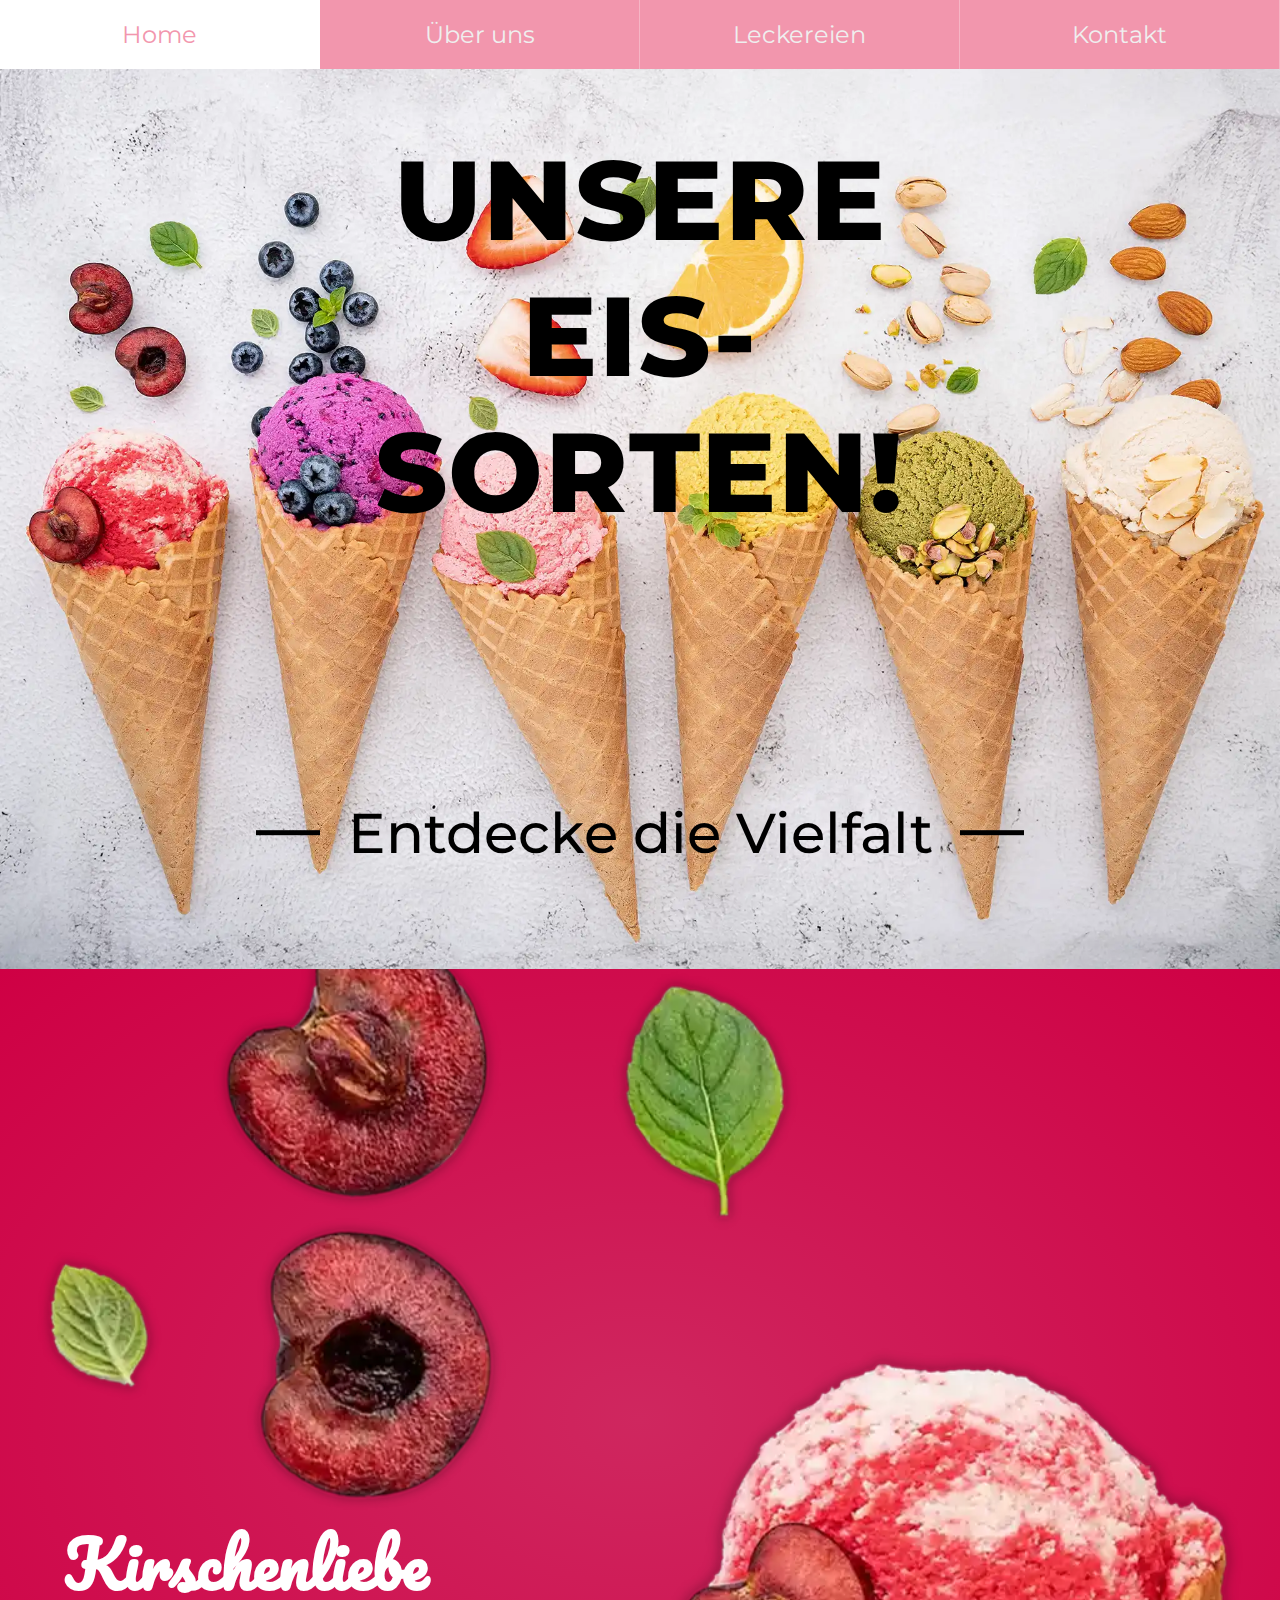
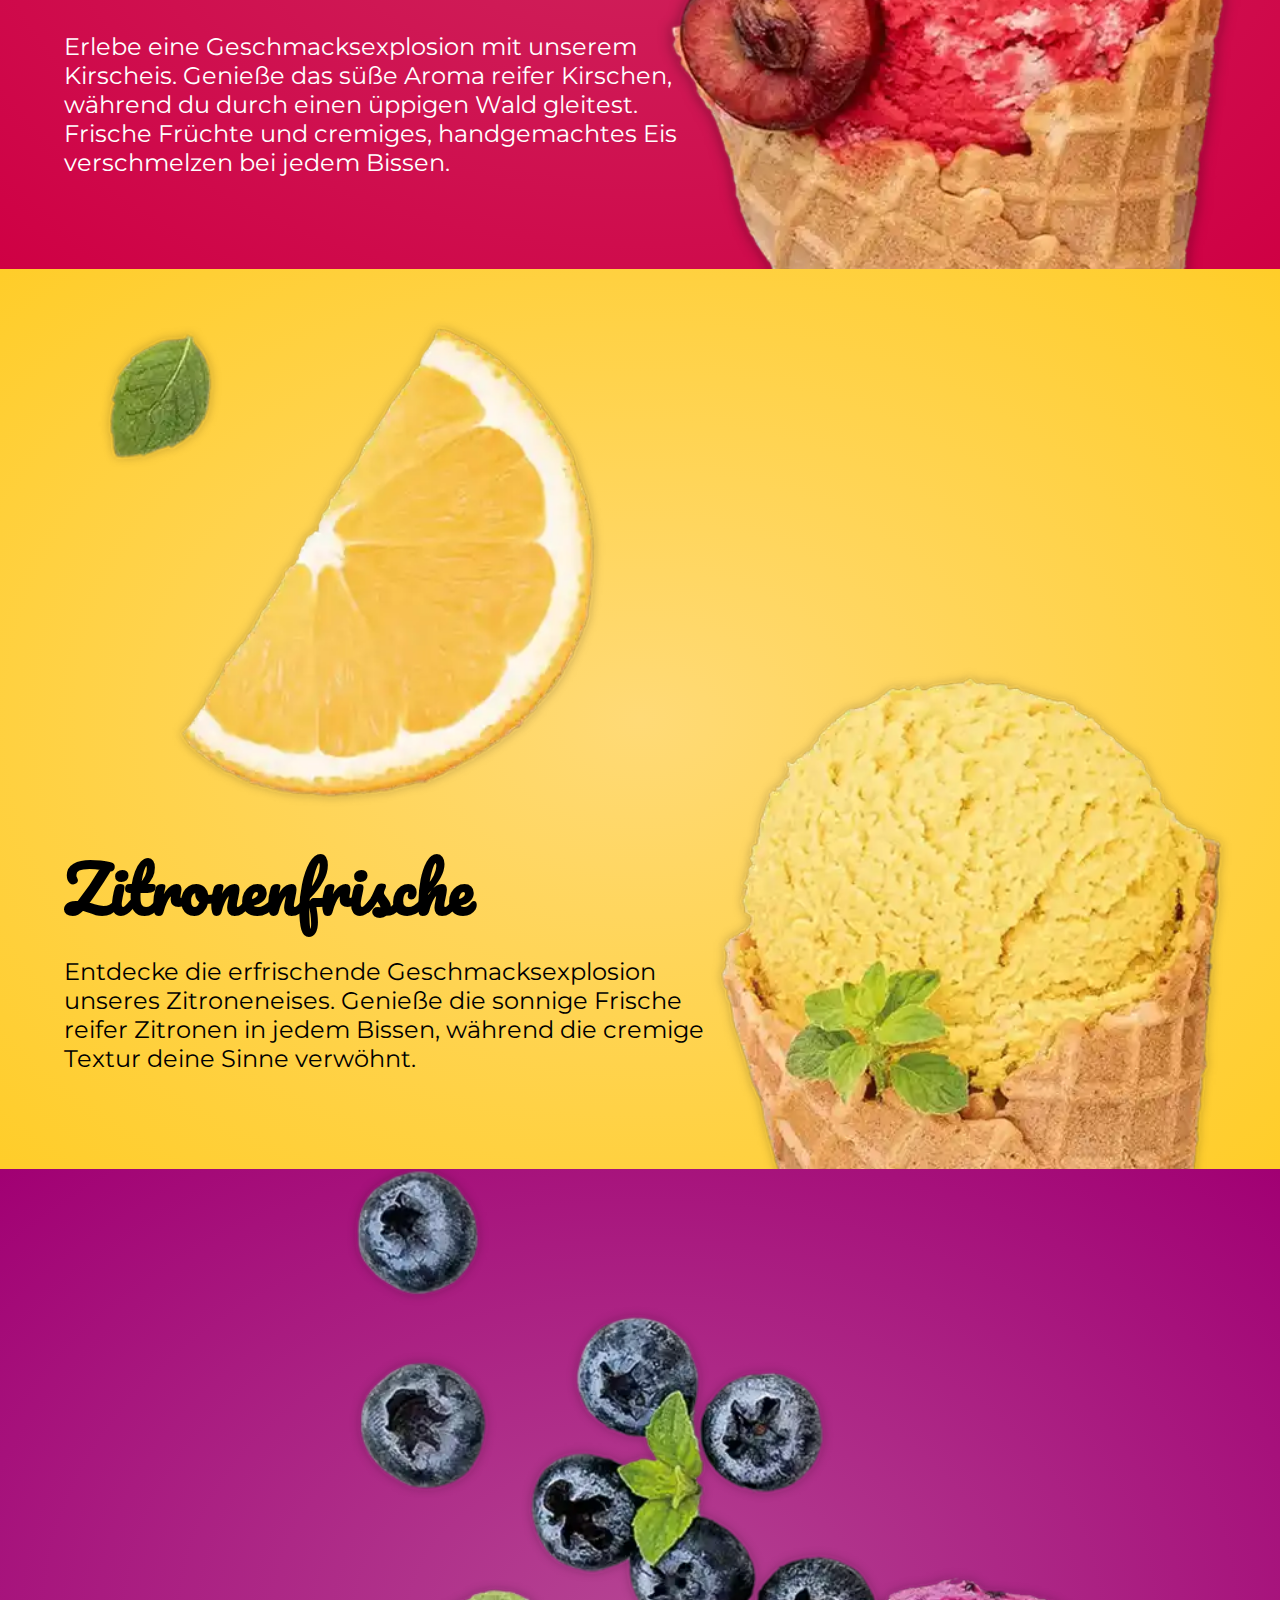
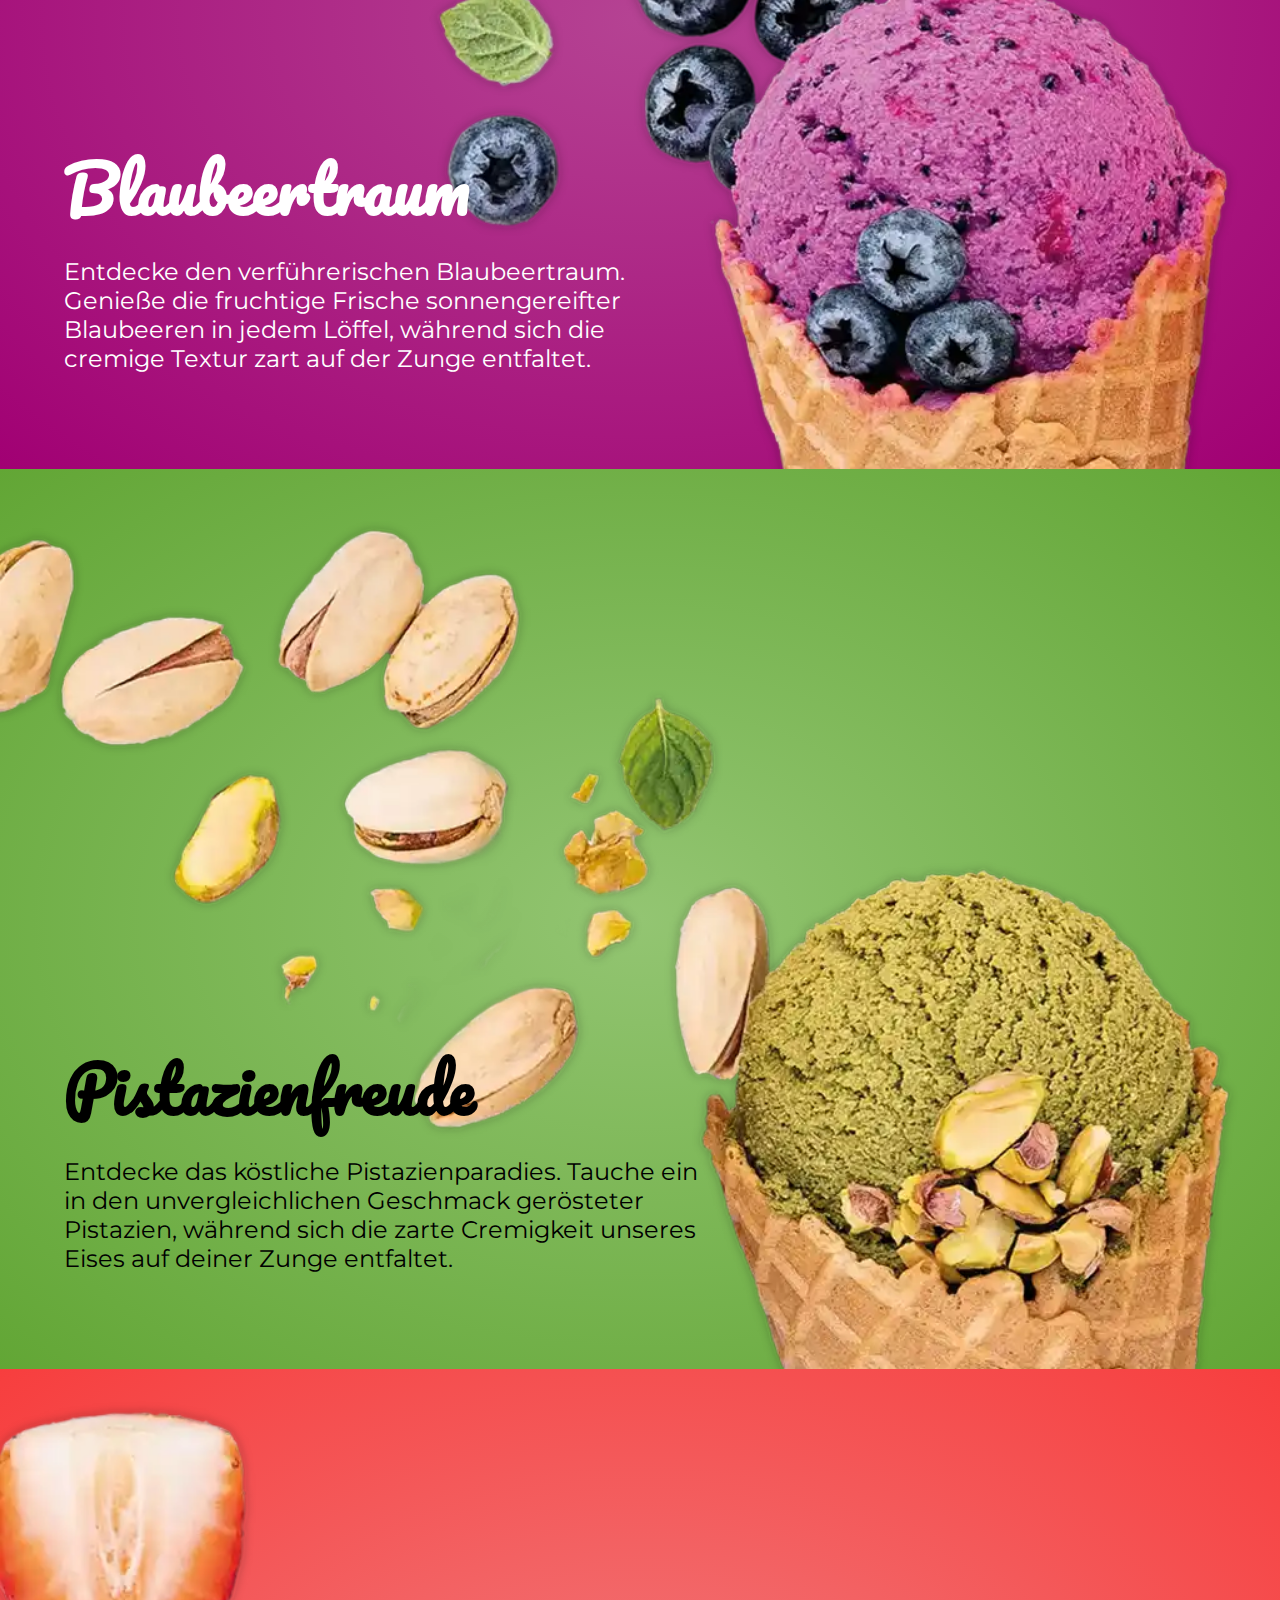
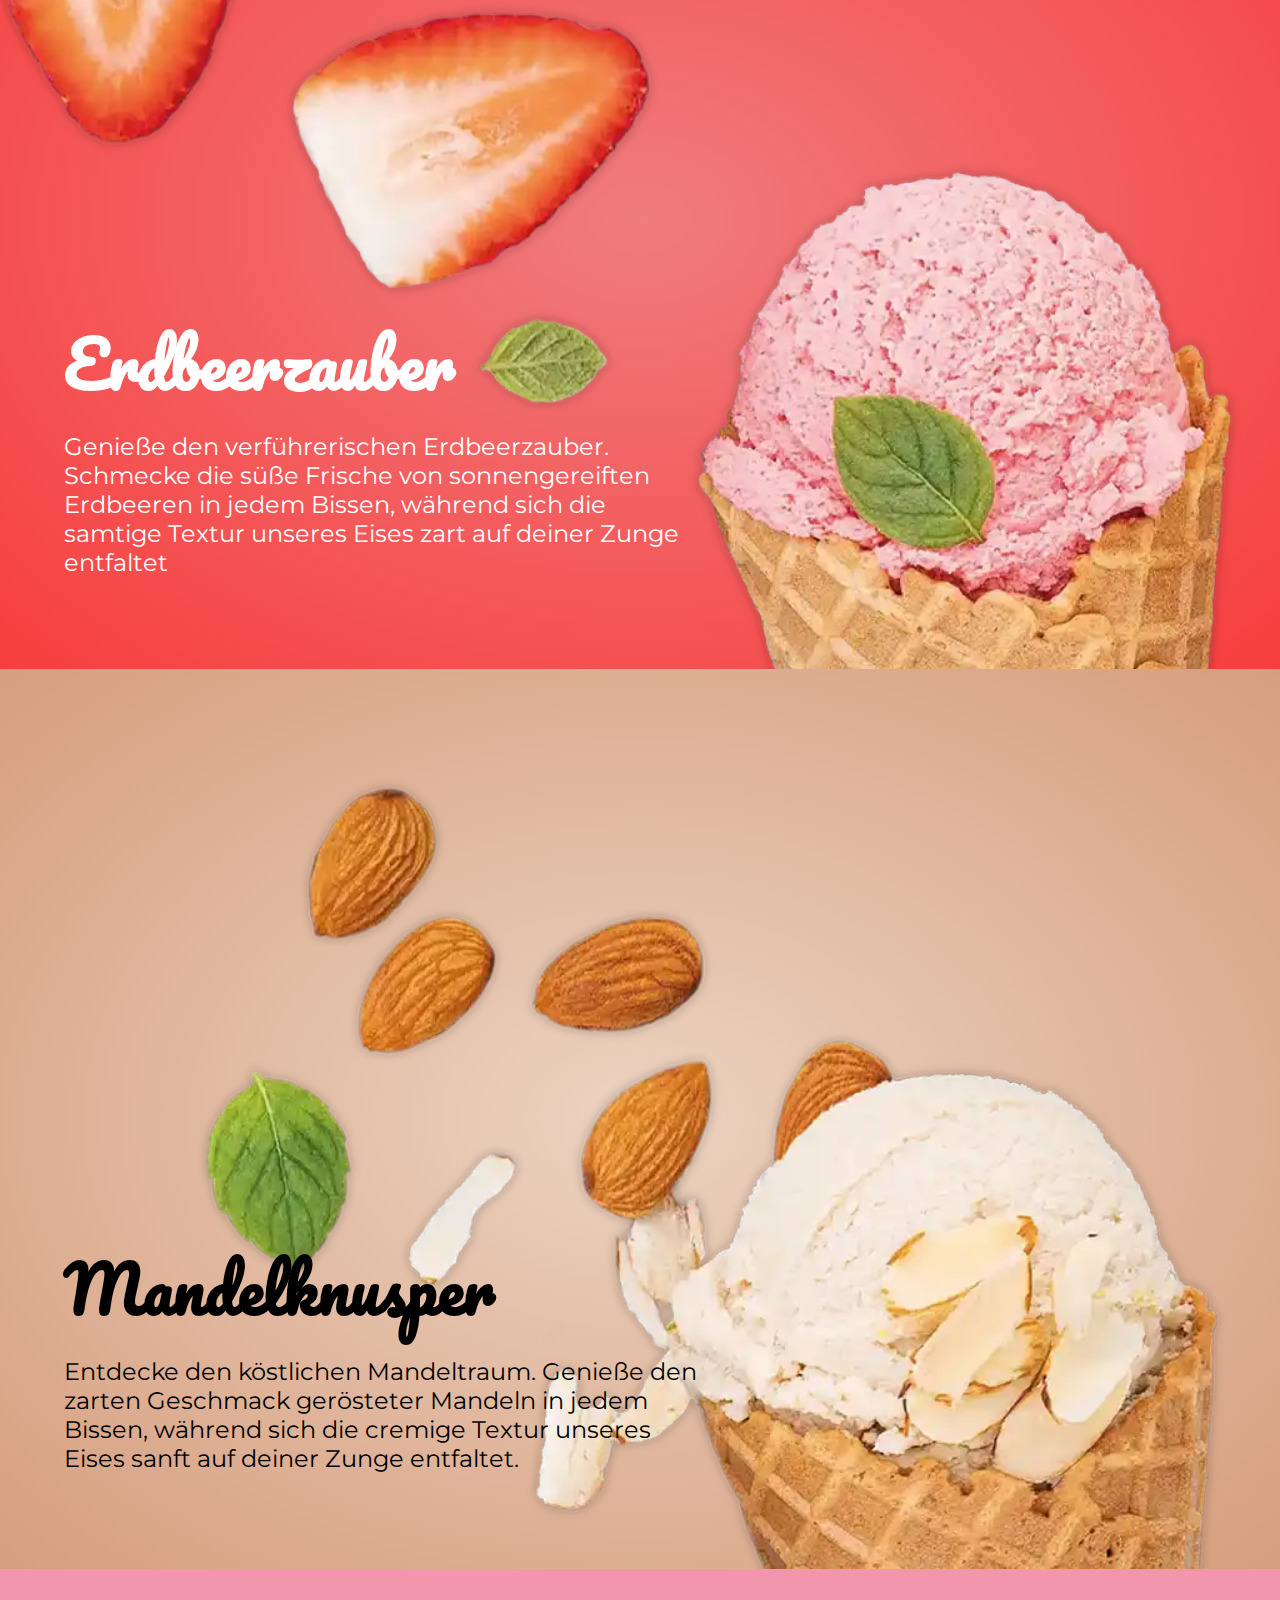
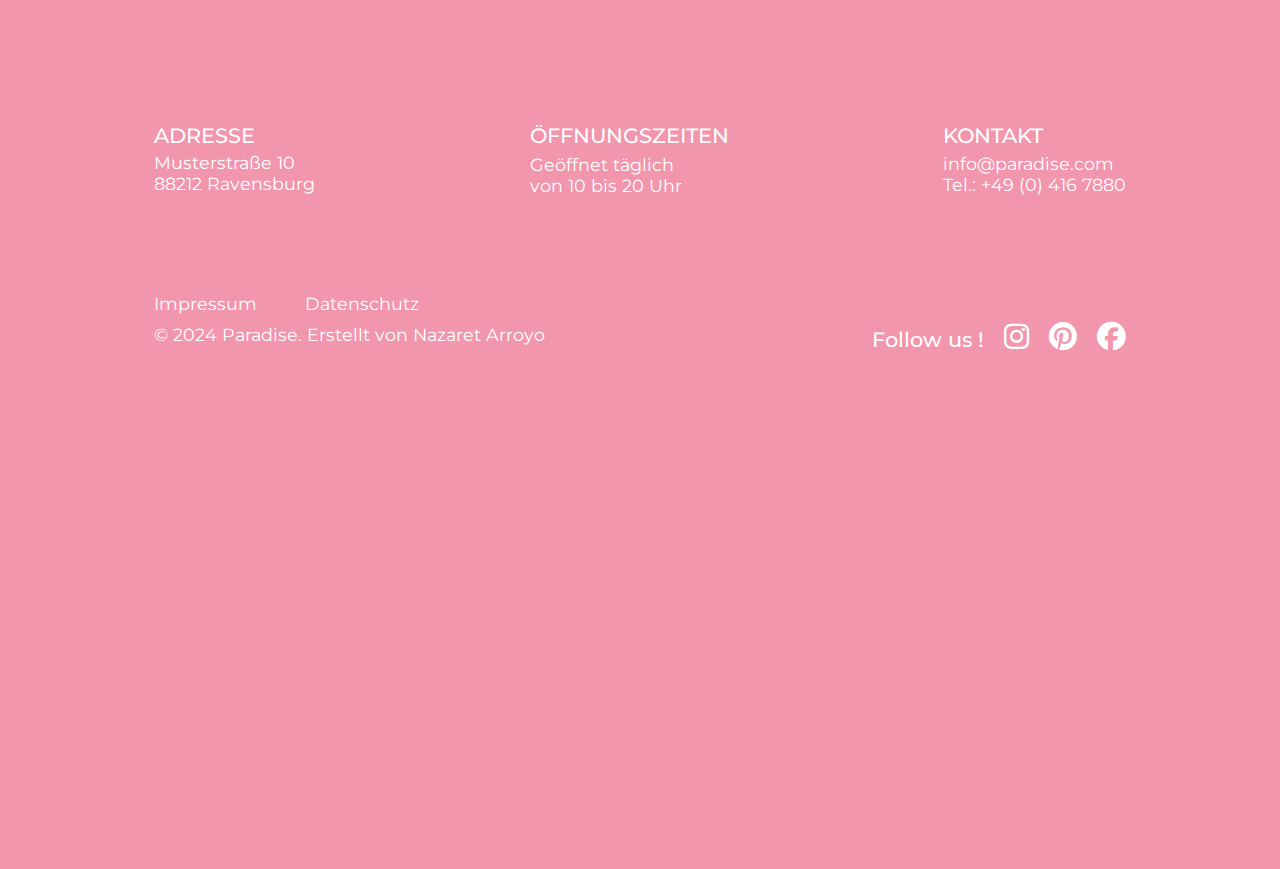
<file: eis.html>
<!doctype html>
<html lang="de">
<head>
<meta charset="utf-8">
<meta name="viewport" content="width=device-width, initial-scale=1.0">
<meta name="description" content="Entdecke die Vielfalt unserer Eis-Sorten bei Paradise. Von Kirschenliebe bis Zitronenfrische - köstliche Eisspezialitäten für jeden Geschmack.">
<meta name="keywords" content="Eis, Kirscheis, Zitroneneis, Blaubeereis, Pistazieneis, Erdbeereis, Mandeln, Paradise">
<title>Natürliche und leckere Eis-Sorten | Paradise</title>
<link rel="icon" href="img/favicon-paradise.svg" type="Image/svg+xml" sizes="any">
<link rel="icon" href="img/favicon-paradise.png" type="image/png">
<link href="css/Paradise.css" rel="stylesheet" type="text/css">
<link href="css/all.min.css" rel="stylesheet" type="text/css">
</head>

<body id="eis">
	<header>
		<div class="button">
			<button class="burger-icon">
				<span></span>
				<span></span>
				<span></span>
			</button>
		</div>
		<nav id="topnav">
			<ul class="menu">
				<li><a href="index.html">Home</a></li>
				<li><a href="ueber_uns.html">Über uns</a></li>
				<li class="dropdown"><button class="openDesign">Leckereien</button>
				<ul class="dropdown_inhalt">
					<li><a href="eis.html">Eis</a></li>
					<li><a href="smoothie.html">Smoothie</a></li>
					<li><a href="#">Shakes</a></li>
					<li><a href="fruehstueck_snacks.html">Frühstück &amp; Snacks</a></li>
				</ul>
				</li>
				<li><a href="Kontak.html">Kontakt</a></li>
			</ul>
		</nav>
	</header>
	<main>
		<section class="section hero-image txtcenter" >
			<div id="eisintro">
				<h1>Unsere <br>Eis-Sorten!</h1>
				<p id="slogan">Entdecke die Vielfalt</p>
			</div>
		</section>
		<section class="section Kirschenliebe">
			<div class="eisinfo">
				<h2>Kirschenliebe</h2>
				<p class="txtWhite">Erlebe eine Geschmacksexplosion mit unserem Kirscheis. Genieße das süße Aroma reifer Kirschen, während du durch einen üppigen Wald gleitest. Frische Früchte und cremiges, handgemachtes Eis verschmelzen bei jedem Bissen.</p>
			</div>
			<picture>
				<source srcset="img/small/eis_kirsche_small.webp" media="(max-width:719px)">
				<source srcset="img/medium/eis_kirsche_medium.webp" media="(min-width:720px) and (max-width:1280px)">
				<source srcset="img/large/Eis_kirsche_large.webp" media="(max-width:1281px)">
				<!--Fallback-->
				<img src="img/large/Eis_kirsche_large.webp" alt="Fruchteiswaffel Kirschenliebe">
			</picture>
		</section>
        <section class="section Zitronenfrische">
			<div class="eisinfo" id="test">
				<h2>Zitronenfrische</h2>
				<p class="txtB">Entdecke die erfrischende Geschmacksexplosion unseres Zitroneneises. Genieße die sonnige Frische reifer Zitronen in jedem Bissen, während die cremige Textur deine Sinne verwöhnt.</p>
			</div>
			<picture>
					<source srcset="img/small/eis_zitrone_small.webp" media="(max-width:719px)">
					<source srcset="img/medium/eis_zitrone_medium.webp" media="(min-width:720px) and (max-width:1280px)">
					<source srcset="img/large/Eis_Zitrone_large.webp" media="(max-width:1281px)">
					<!--Fallback-->
					<img src="img/large/Eis_Zitrone_large.webp" alt="Fruchteiswaffel Zitronenfrische">
				</picture>
		</section>
		<section class="section Blaubeertraum">
			<div class="eisinfo">
				<h2>Blaubeertraum</h2>
				<p class="txtWhite">Entdecke den verführerischen Blaubeertraum. Genieße die fruchtige Frische sonnengereifter Blaubeeren in jedem Löffel, während sich die cremige Textur zart auf der Zunge entfaltet.</p>
			</div>
				<picture>
					<source srcset="img/small/eis_Blaubeer_small.webp" media="(max-width:719px)">
					<source srcset="img/medium/eis_bluebeer_medium.webp" media="(min-width:720px) and (max-width:1280px)">
					<source srcset="img/large/Eis_Blaubeer_large.webp" media="(max-width:1281px)">
					<!--Fallback-->
					<img src="img/large/Eis_Blaubeer_large.webp" alt="Fruchteiswaffel Blaubeertraum">
				</picture>
		</section>
        <section class="section Pistazienfreude" >
			<div class="eisinfo">
				<h2>Pistazienfreude</h2>
				<p class="txtB">Entdecke das köstliche Pistazienparadies. Tauche ein in den unvergleichlichen Geschmack gerösteter Pistazien, während sich die zarte Cremigkeit unseres Eises auf deiner Zunge entfaltet.</p>
			</div>
				<picture>
					<source srcset="img/small/eis_Pistazien_small.webp" media="(max-width:719px)">
					<source srcset="img/medium/eis_pistazien_medium.webp" media="(min-width:720px) and (max-width:1280px)">
					<source srcset="img/large/Eis_Pistazien_large.webp" media="(max-width:1281px)">
					<!--Fallback-->
					<img src="img/large/Eis_Pistazien_large.webp" alt="Fruchteiswaffel Pistazienfreude">
				</picture>
		</section>
		<section class="section Erdbeerzauber">
			<div class="eisinfo">
				<h2>Erdbeerzauber</h2>
				<p class="txtWhite">Genieße den verführerischen Erdbeerzauber. Schmecke die süße Frische von sonnengereiften Erdbeeren in jedem Bissen, während sich die samtige Textur unseres Eises zart auf deiner Zunge entfaltet</p>
			</div>
				<picture>
					<source srcset="img/small/eis_Erdbeer_small.webp" media="(max-width:719px)">
					<source srcset="img/medium/eis_Erdbeer_medium.webp" media="(min-width:720px) and (max-width:1280px)">
					<source srcset="img/large/Eis_Erdbeer_large.webp" media="(max-width:1281px)">
					<!--Fallback-->
					<img src="img/large/Eis_Erdbeer_large.webp" alt="Fruchteiswaffel Erdbeerzauber">
				</picture>
		</section>
        <section class="scroll section Mandelknusper">
			<div class="eisinfo">
				<h2>Mandelknusper</h2>
				<p class="txtB">Entdecke den köstlichen Mandeltraum. Genieße den zarten Geschmack gerösteter Mandeln in jedem Bissen, während sich die cremige Textur unseres Eises sanft auf deiner Zunge entfaltet.</p>
			</div>
			<picture>
					<source srcset="img/small/eis_Mandeln_small.webp" media="(max-width:719px)">
					<source srcset="img/medium/eis_mandel_medium.webp" media="(min-width:720px) and (max-width:1280px)">
					<source srcset="img/large/Eis_Mandeln_large.webp" media="(max-width:1281px)">
					<!--Fallback-->
					<img src="img/large/Eis_Mandeln_large.webp" alt="Fruchteiswaffel Mandelknusper">
				</picture>
		</section>
	</main>
	<footer>
		<div id="cont-footer" class="section">
			<div id="infofoot">
				<div>
					<h4>ADRESSE</h4>
					<p>Musterstraße 10</p>
					<p>88212 Ravensburg</p>
				</div>
				<div>
					<h4>ÖFFNUNGSZEITEN</h4>
					<p>Geöffnet täglich</p>
					<p>von 10 bis 20 Uhr</p>
				</div>
				<div>
					<h4>KONTAKT</h4>
					<p>info@paradise.com</p>
					<p>Tel.: +49 (0) 416 7880</p>
				</div>
			</div>
			<div id="footermedia">
				<div id="legal"> 
					<div id="recht">
						<p><a href="Impressum.html">Impressum</a></p>
						<p><a href="datenschutz.html">Datenschutz</a></p>
					</div>
					<div id="copyr">
						<p>© 2024 Paradise.<br> Erstellt von Nazaret Arroyo</p>
					</div>
				</div>
				<div id="socmed">
					<p>Follow us !</p>
					<div id="icons">
						<a href="https://www.instagram.com/" target="_blank"><i class="fa-brands fa-instagram"></i></a>
						<a href="https://www.pinterest.com" target="_blank"><i class="fa-brands fa-pinterest"></i></a>
						<a href="https://www.facebook.com/" target="_blank"><i class="fa-brands fa-facebook"></i></a>
					</div>
				</div>
			</div>
		</div>
	</footer>

<script src="js/jquery.min.js"></script>
<script src="js/jquery.scrollify.min.js"></script>
<script src="js/Paradise_Web.js"></script>
</body>
</html>
</file>
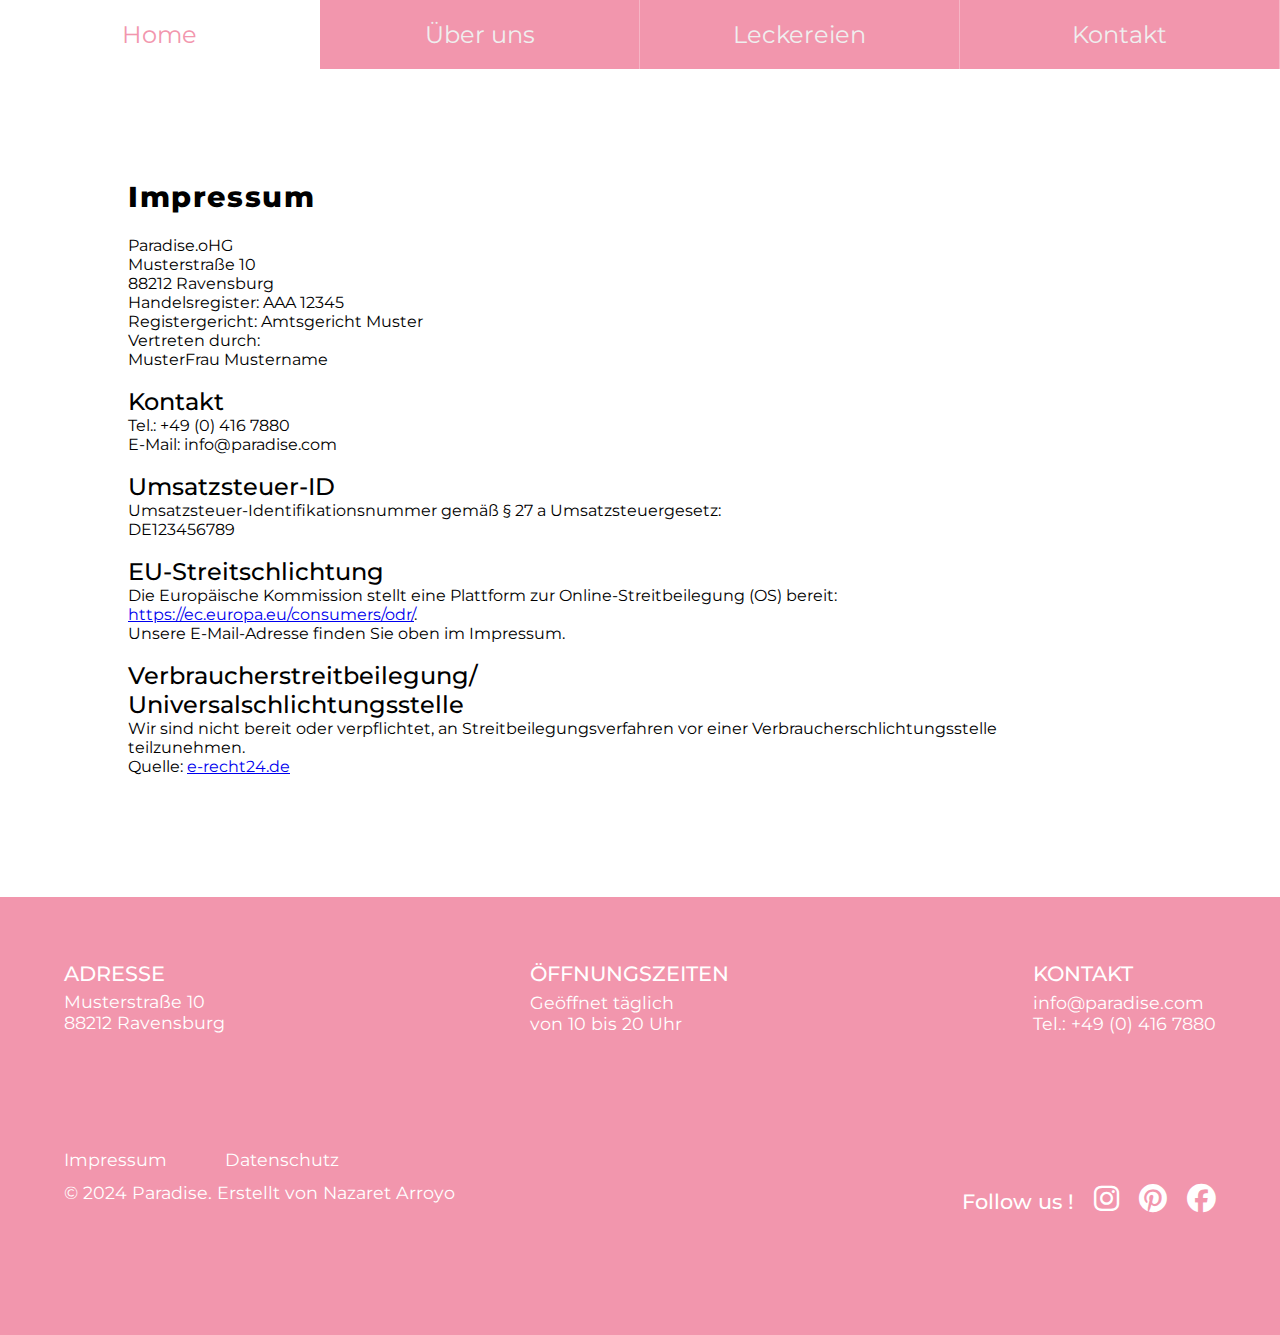
<file: Impressum.html>
<!doctype html>
<html lang="de">
<head>
<meta charset="utf-8">
<meta name="robots" content="noindex">
<meta name="viewport" content="width=device-width, initial-scale=1.0">
<title>Impressum</title>
<link rel="icon" href="img/favicon-paradise.svg" type="Image/svg+xml" sizes="any">
<link rel="icon" href="img/favicon-paradise.png" type="image/png">
<link href="css/Paradise.css" rel="stylesheet" type="text/css">
<link href="css/all.min.css" rel="stylesheet" type="text/css">

</head>

<body id="impseite">
	<header>
		<div class="button">
			<button class="burger-icon">
				<span></span>
				<span></span>
				<span></span>
			</button>
		</div>
		<nav id="topnav">
			<ul class="menu">
				<li><a href="index.html">Home</a></li>
				<li><a href="ueber_uns.html">Über uns</a></li>
				<li class="dropdown"><button class="openDesign">Leckereien</button>
				<ul class="dropdown_inhalt">
					<li><a href="eis.html">Eis</a></li>
					<li><a href="smoothie.html">Smoothie</a></li>
					<li><a href="#">Shakes</a></li>
					<li><a href="fruehstueck_snacks.html">Frühstück &amp; Snacks</a></li>
				</ul>
				</li>
				<li><a href="Kontak.html">Kontakt</a></li>
			</ul>
		</nav>
	</header>
	<main>
		<div id="impressum">
			<h1 id="impr_h1">Impressum</h1>
			
			<p>Paradise.oHG<br>
			Musterstraße 10<br>
			88212 Ravensburg<br></p>
				
			<p>Handelsregister: AAA 12345</p>
 			<p>Registergericht: Amtsgericht Muster</p>
 			<p>Vertreten durch:<br> 
			MusterFrau Mustername</p>
 			

			<h2>Kontakt</h2>
			<p>Tel.: +49 (0) 416 7880<br>
			E-Mail: info@paradise.com</p>
			
			<h2>Umsatzsteuer-ID</h2>
			Umsatzsteuer-Identifikationsnummer gemäß § 27 a Umsatzsteuergesetz: <br>
 			DE123456789

			<h2>EU-Streitschlichtung</h2>
			<p> Die Europäische Kommission stellt eine Plattform zur Online-Streitbeilegung (OS) bereit: <a href="https://ec.europa.eu/consumers/odr/" target="_blank" rel="noopener noreferrer">https://ec.europa.eu/consumers/odr/</a>.<br> 
			Unsere E-Mail-Adresse finden Sie oben im Impressum.</p>

			<h2>Verbraucherstreitbeilegung/
			<br> Universalschlichtungsstelle</h2>
			<p>Wir sind nicht bereit oder verpflichtet, an Streitbeilegungsverfahren vor einer Verbraucherschlichtungsstelle teilzunehmen.</p>

			<p>Quelle: <a href="https://www.e-recht24.de" target="_blank">e-recht24.de</a></p>
			<br>
			<br>
			<br>
    </div>
		
	</main>
	<footer>
		<div id="cont-footer">
			<div id="infofoot">
				<div>
					<h4>ADRESSE</h4>
					<p>Musterstraße 10</p>
					<p>88212 Ravensburg</p>
				</div>
				<div>
					<h4>ÖFFNUNGSZEITEN</h4>
					<p>Geöffnet täglich</p>
					<p>von 10 bis 20 Uhr</p>
				</div>
				<div>
					<h4>KONTAKT</h4>
					<p>info@paradise.com</p>
					<p>Tel.: +49 (0) 416 7880</p>
				</div>
			</div>
			<div id="footermedia">
				<div id="legal"> 
					<div id="recht">
						<p><a href="Impressum.html">Impressum</a></p>
						<p><a href="datenschutz.html">Datenschutz</a></p>
					</div>
					<div id="copyr">
						<p>© 2024 Paradise.<br> Erstellt von Nazaret Arroyo</p>
					</div>
				</div>
				<div id="socmed">
					<p>Follow us !</p>
					<div id="icons">
						<a href="https://www.instagram.com/" target="_blank"><i class="fa-brands fa-instagram"></i></a>
						<a href="https://www.pinterest.com" target="_blank"><i class="fa-brands fa-pinterest"></i></a>
						<a href="https://www.facebook.com/" target="_blank"><i class="fa-brands fa-facebook"></i></a>
					</div>
				</div>
			</div>
		</div>
	</footer>

<script src="js/jquery.min.js"></script>
<script src="js/Paradise_Web.js"></script>
</body>
</html>
</file>
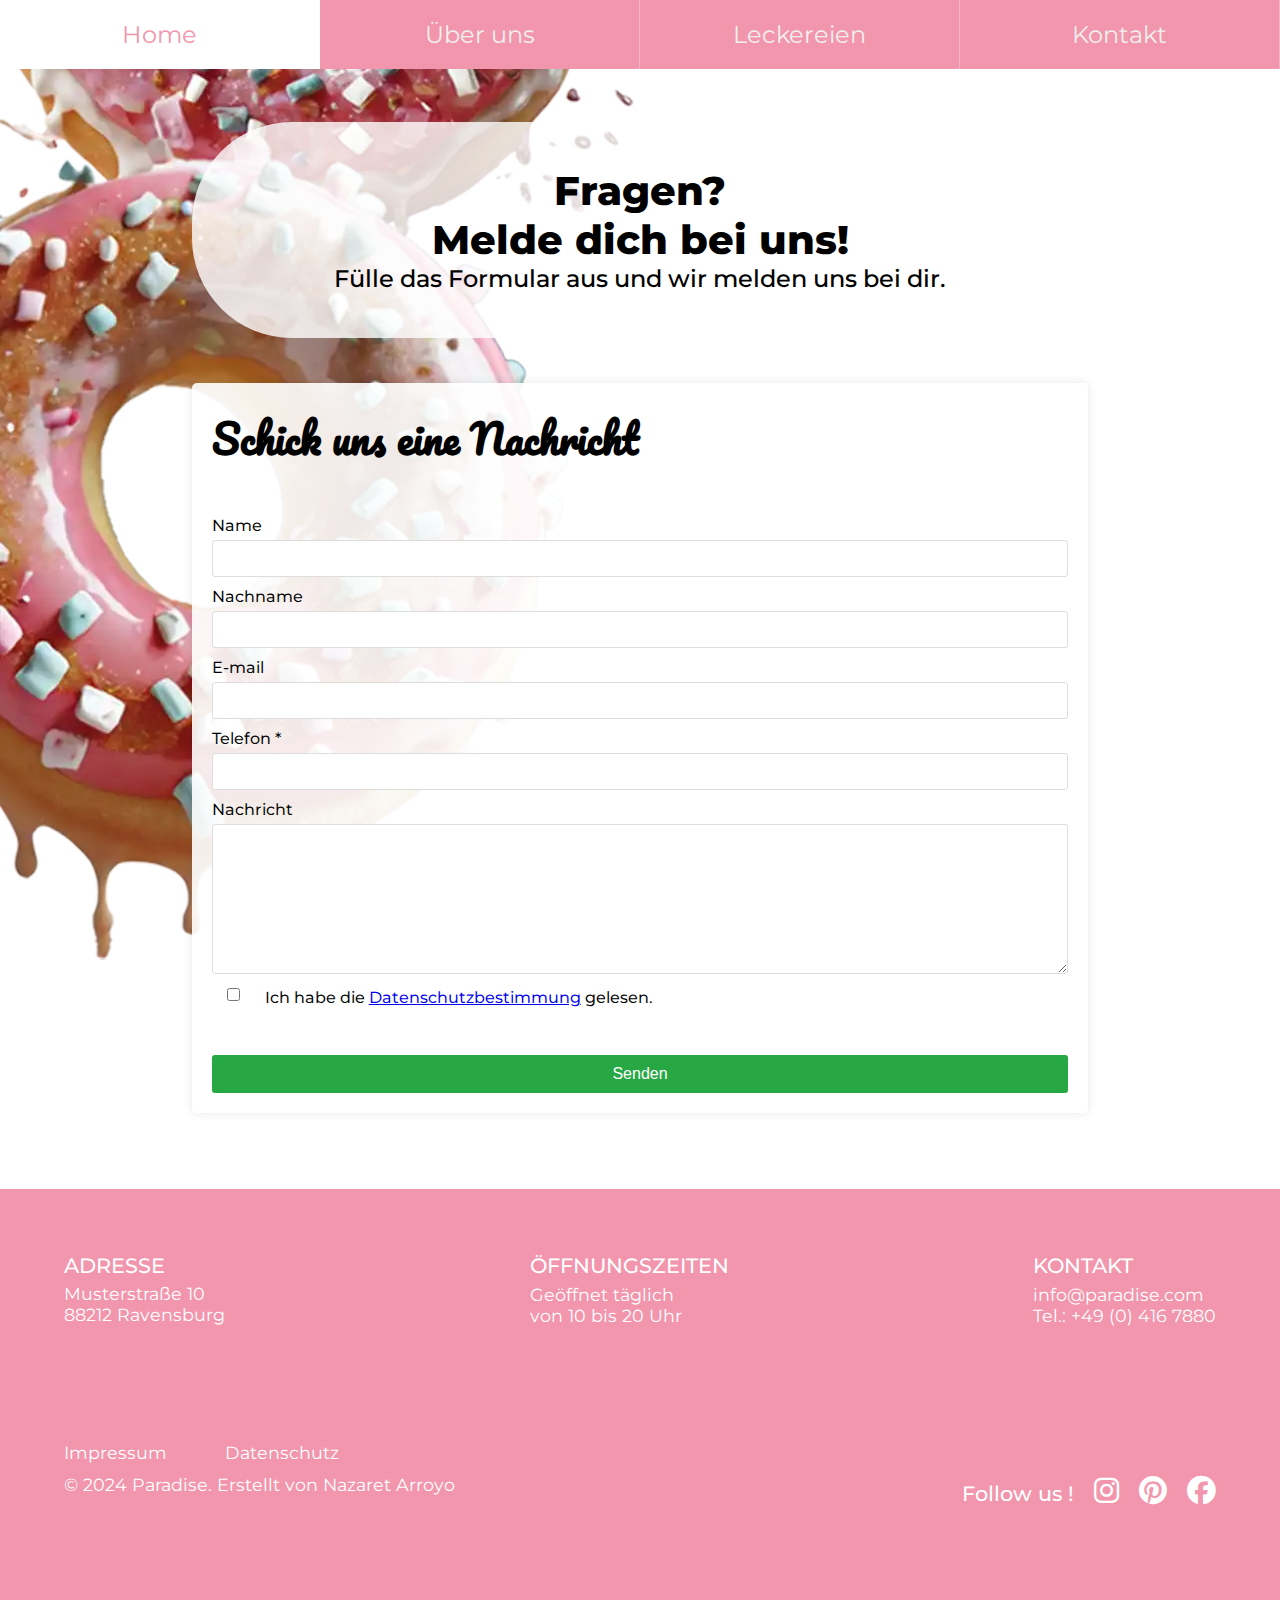
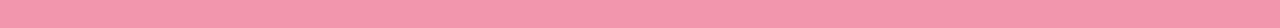
<file: Kontak.html>
<!doctype html>
<html lang="de">
<head>
<meta charset="utf-8">
<meta name="viewport" content="width=device-width, initial-scale=1.0">
<meta name="description" content="Kontaktieren Sie uns bei Paradise! Füllen Sie das Formular aus und wir melden uns schnellstmöglich bei Ihnen. Ihre Fragen und Anregungen sind uns wichtig.">
<meta name="keywords" content="Kontakt, Paradise, Kontaktformular, Fragen, Anregungen, E-Mail, Telefonnummer, Adresse">
<title>Kontakt - Paradise: Fragen, Anregungen &amp; Unterstützung</title>
<link rel="icon" href="img/favicon-paradise.svg" type="Image/svg+xml" sizes="any">
<link rel="icon" href="img/favicon-paradise.png" type="image/png">
<link href="css/Paradise.css" rel="stylesheet" type="text/css">
<link href="css/all.min.css" rel="stylesheet" type="text/css">
</head>

<body id="bckgKontakt">
	<header>
		<div class="button">
			<button class="burger-icon">
				<span></span>
				<span></span>
				<span></span>
			</button>
		</div>
		<nav id="topnav">
			<ul class="menu">
				<li><a href="index.html">Home</a></li>
				<li><a href="ueber_uns.html">Über uns</a></li>
				<li class="dropdown"><button class="openDesign">Leckereien</button>
				<ul class="dropdown_inhalt">
					<li><a href="eis.html">Eis</a></li>
					<li><a href="smoothie.html">Smoothie</a></li>
					<li><a href="#">Shakes</a></li>
					<li><a href="fruehstueck_snacks.html">Frühstück &amp; Snacks</a></li>
				</ul>
				</li>
				<li><a href="Kontak.html">Kontakt</a></li>
			</ul>
		</nav>
	</header>
	<main>
		<div id="kontakt" class="twoCol wrapp70">
			<div>
				<p>Fragen? <br>Melde dich bei uns!</p>
				<p>Fülle das Formular aus und wir melden uns bei dir.</p>
			</div>
			
			<div class="contact-form">
				<h2 id="formular">Schick uns eine Nachricht</h2>
				<form action="procesar_formulario.php" method="POST">
					<label for="nombre">Name</label>
					<input type="text" id="nombre" name="nombre" required>

					<label for="apellidos">Nachname</label>
					<input type="text" id="apellidos" name="apellidos" required>

					<label for="email">E-mail</label>
					<input type="email" id="email" name="email" required>
					
					<label for="telefono">Telefon *</label>
					<input type="tel" id="telefono" name="telefono">

					<label for="comentario">Nachricht</label>
					<textarea id="comentario" name="comentario" rows="4" required></textarea>
					
					<p class="checkbox-wrapp">
                    <input id="checkbox" type="checkbox" name="AGB" value="anerkannt" required>
                    <label for="checkbox">Ich habe die <a id="Dat_erkl" href="#" target="#">Datenschutzbestimmung</a> gelesen.</label>
                	</p>
					<button type="submit">Senden</button>
				</form>
			</div>
		</div>
		<div id="lightbox">
        <div id="lightbox-content">
            <span id="close-lightbox">&times;</span>
			<strong>Datenschutzbestimmung:</strong><br><br>
			<p>Wir nehmen den Schutz Ihrer persönlichen Daten sehr ernst und halten uns strikt an die Regeln der Datenschutzgesetze. Nachfolgend informieren wir Sie ausführlich über den Umgang mit Ihren Daten.</p>
			<br>
			<strong>1. Verantwortlicher</strong>
			<p>Der Verantwortliche für die Datenverarbeitung auf dieser Website ist: <br>
			Paradise GmbH <br>
			Musterstraße 1 <br>
			12345 Musterstadt <br>
			E-Mail: info@paradise.com</p>
			<br>
			<strong>2. Erhebung und Speicherung personenbezogener Daten sowie Art und Zweck von deren Verwendung</strong> 
			<p>Wenn Sie unsere Website besuchen, speichern unsere Webserver standardmäßig temporär die Verbindungsdaten des anfragenden Rechners, die Webseiten, die Sie bei uns besuchen, das Datum und die Dauer des Besuchs, die Erkennungsdaten des verwendeten Browser- und Betriebssystemtyps sowie die Website, von der aus Sie uns besuchen. Diese Daten sind für uns technisch erforderlich, um Ihnen unsere Website anzuzeigen und die Stabilität und Sicherheit zu gewährleisten (Rechtsgrundlage ist Art. 6 Abs. 1 S. 1 lit. f DSGVO).</p> <br>
			
			<strong>3. Nutzung unseres Kontaktformulars</strong>
			<p>Wenn Sie uns per Kontaktformular Anfragen zukommen lassen, werden Ihre Angaben aus dem Anfrageformular inklusive der von Ihnen dort angegebenen Kontaktdaten zwecks Bearbeitung der Anfrage und für den Fall von Anschlussfragen bei uns gespeichert. Diese Daten geben wir nicht ohne Ihre Einwilligung weiter.</p>
			<p>Die Verarbeitung der in das Kontaktformular eingegebenen Daten erfolgt somit ausschließlich auf Grundlage Ihrer Einwilligung (Art. 6 Abs. 1 lit. a DSGVO). Sie können diese Einwilligung jederzeit widerrufen. Dazu reicht eine formlose Mitteilung per E-Mail an uns. Die Rechtmäßigkeit der bis zum Widerruf erfolgten Datenverarbeitungsvorgänge bleibt vom Widerruf unberührt.</p> <br>
			
			<strong>4. Weitergabe von Daten</strong>
			<p>Eine Übermittlung Ihrer persönlichen Daten an Dritte zu anderen als den im Folgenden aufgeführten Zwecken findet nicht statt.</p> <br>
			<p>Wir geben Ihre persönlichen Daten nur an Dritte weiter, wenn:</p>
			<p>Sie Ihre nach Art. 6 Abs. 1 S. 1 lit. a DSGVO ausdrückliche Einwilligung dazu erteilt haben,
			die Weitergabe nach Art. 6 Abs. 1 S. 1 lit. f DSGVO zur Geltendmachung, Ausübung oder Verteidigung von Rechtsansprüchen erforderlich ist und kein Grund zur Annahme besteht, dass Sie ein überwiegendes schutzwürdiges Interesse an der Nichtweitergabe Ihrer Daten haben,
			für den Fall, dass für die Weitergabe nach Art. 6 Abs. 1 S. 1 lit. c DSGVO eine gesetzliche Verpflichtung besteht, sowie
			dies gesetzlich zulässig und nach Art. 6 Abs. 1 S. 1 lit. b DSGVO für die Abwicklung von Vertragsverhältnissen mit Ihnen erforderlich ist.</p><br>
				
			<strong>5. Betroffenenrechte</strong>
			<p>Sie haben das Recht:</p>
			<p>gemäß Art. 15 DSGVO Auskunft über Ihre von uns verarbeiteten personenbezogenen Daten zu verlangen. <br>
			gemäß Art. 16 DSGVO unverzüglich die Berichtigung unrichtiger oder Vervollständigung Ihrer bei uns gespeicherten personenbezogenen Daten zu verlangen. <br>
			gemäß Art. 17 DSGVO die Löschung Ihrer bei uns gespeicherten personenbezogenen Daten zu verlangen, soweit nicht die Verarbeitung zur Erfüllung einer rechtlichen Verpflichtung, aus Gründen des öffentlichen Interesses oder zur Geltendmachung, Ausübung oder Verteidigung von Rechtsansprüchen erforderlich ist. <br>
			gemäß Art. 18 DSGVO die Einschränkung der Verarbeitung Ihrer personenbezogenen Daten zu verlangen, soweit die Richtigkeit der Daten von Ihnen bestritten wird, die Verarbeitung unrechtmäßig ist, Sie aber deren Löschung ablehnen und wir die Daten nicht mehr benötigen, Sie jedoch diese zur Geltendmachung, Ausübung oder Verteidigung von Rechtsansprüchen benötigen oder Sie gemäß Art. 21 DSGVO Widerspruch gegen die Verarbeitung eingelegt haben. <br>
			gemäß Art. 20 DSGVO Ihre personenbezogenen Daten, die Sie uns bereitgestellt haben, in einem strukturierten, gängigen und maschinenlesbaren Format zu erhalten oder die Übermittlung an einen anderen Verantwortlichen zu verlangen. <br>
			gemäß Art. 7 Abs. 3 DSGVO Ihre einmal erteilte Einwilligung jederzeit gegenüber uns zu widerrufen.</p> <br>
			
			<strong>6. Widerrufsrecht</strong>
			<p>Sie haben das Recht, Ihre datenschutzrechtliche Einwilligungserklärung jederzeit mit Wirkung für die Zukunft zu widerrufen. Hierzu reicht eine formlose Mitteilung per E-Mail an info@paradise.com.</p> <br>
			
			<strong>7. Widerspruchsrecht</strong>
			<p>Sofern Ihre personenbezogenen Daten auf Grundlage von berechtigten Interessen gemäß Art. 6 Abs. 1 S. 1 lit. f DSGVO verarbeitet werden, haben Sie das Recht, gemäß Art. 21 DSGVO Widerspruch gegen die Verarbeitung Ihrer personenbezogenen Daten einzulegen, soweit dafür Gründe vorliegen, die sich aus Ihrer besonderen Situation ergeben.</p> <br>
			
			<strong>8. Datensicherheit</strong>
			<p>Wir verwenden innerhalb des Website-Besuchs das verbreitete SSL-Verfahren (Secure Socket Layer) in Verbindung mit der jeweils höchsten Verschlüsselungsstufe, die von Ihrem Browser unterstützt wird.</p> <br>
			
			<strong>9. Aktualität und Änderung dieser Datenschutzerklärung</strong>
			<p>Diese Datenschutzerklärung ist aktuell gültig und hat den Stand Juni 2024. Durch die Weiterentwicklung unserer Website und Angebote darüber oder aufgrund geänderter gesetzlicher beziehungsweise behördlicher Vorgaben kann es notwendig werden, diese Datenschutzerklärung zu ändern.</p> <br>
			
        </div>
    </div>
		
	</main>
	<footer>
		<div id="cont-footer">
			<div id="infofoot">
				<div>
					<h4>ADRESSE</h4>
					<p>Musterstraße 10</p>
					<p>88212 Ravensburg</p>
				</div>
				<div>
					<h4>ÖFFNUNGSZEITEN</h4>
					<p>Geöffnet täglich</p>
					<p>von 10 bis 20 Uhr</p>
				</div>
				<div>
					<h4>KONTAKT</h4>
					<p>info@paradise.com</p>
					<p>Tel.: +49 (0) 416 7880</p>
				</div>
			</div>
			<div id="footermedia">
				<div id="legal"> 
					<div id="recht">
						<p><a href="Impressum.html">Impressum</a></p>
						<p><a href="datenschutz.html">Datenschutz</a></p>
					</div>
					<div id="copyr">
						<p>© 2024 Paradise.<br> Erstellt von Nazaret Arroyo</p>
					</div>
				</div>
				<div id="socmed">
					<p>Follow us !</p>
					<div id="icons">
						<a href="https://www.instagram.com/" target="_blank"><i class="fa-brands fa-instagram"></i></a>
						<a href="https://www.pinterest.com" target="_blank"><i class="fa-brands fa-pinterest"></i></a>
						<a href="https://www.facebook.com/" target="_blank"><i class="fa-brands fa-facebook"></i></a>
					</div>
				</div>
			</div>
		</div>
	</footer>

<script src="js/jquery.min.js"></script>
<script src="js/Paradise_Web.js"></script>
</body>
</html>
</file>
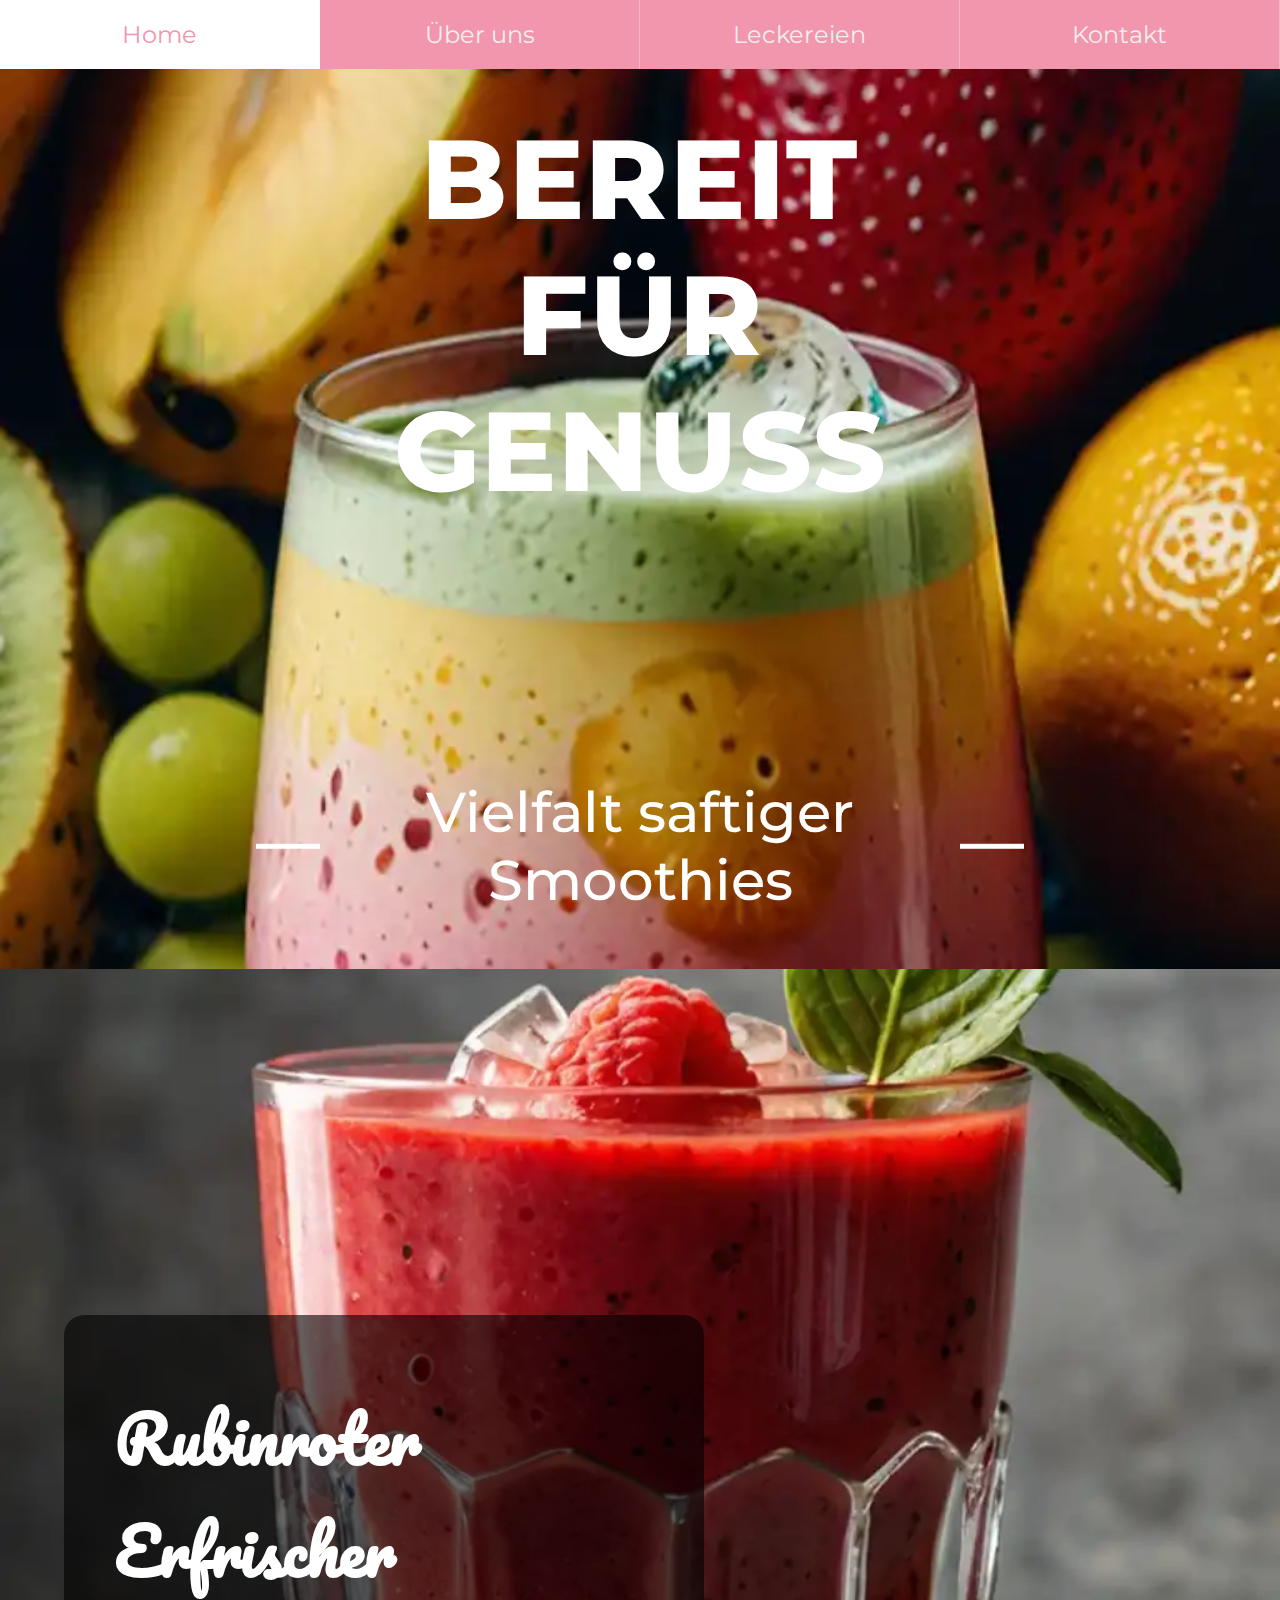
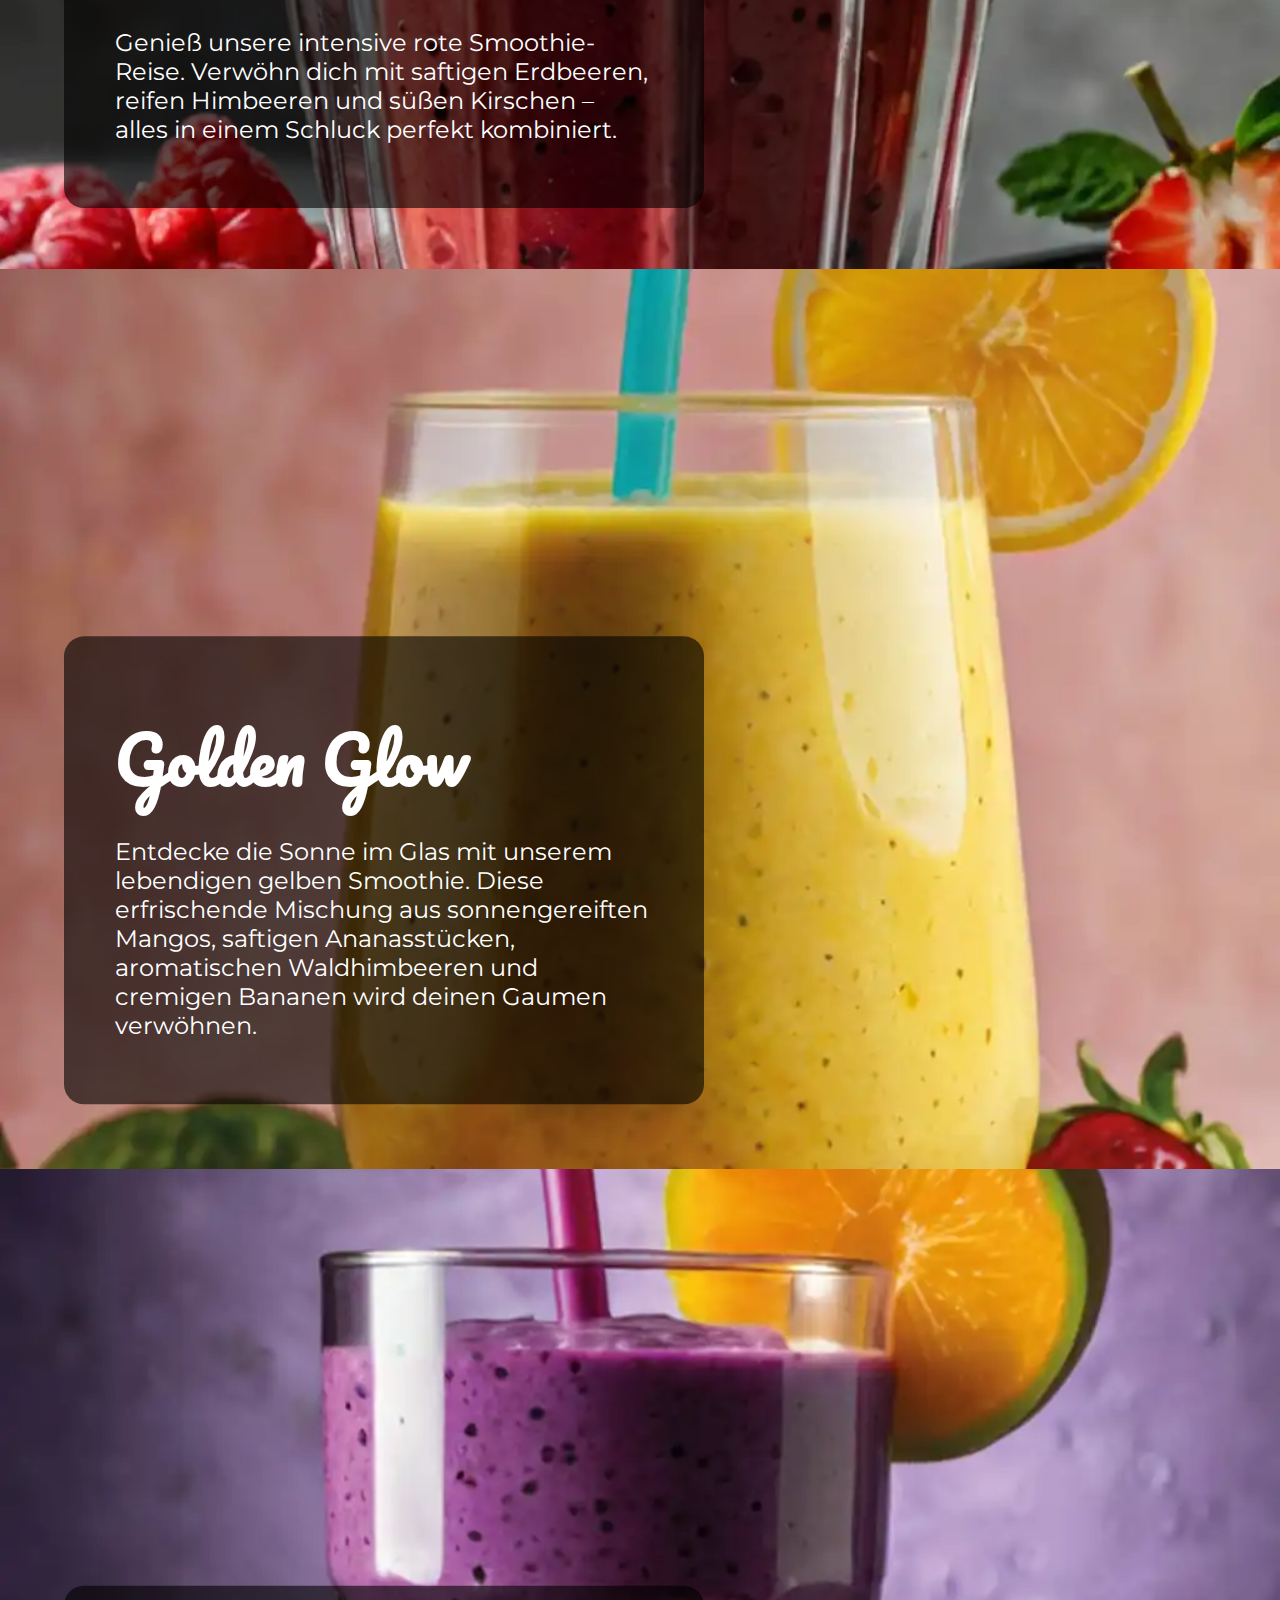
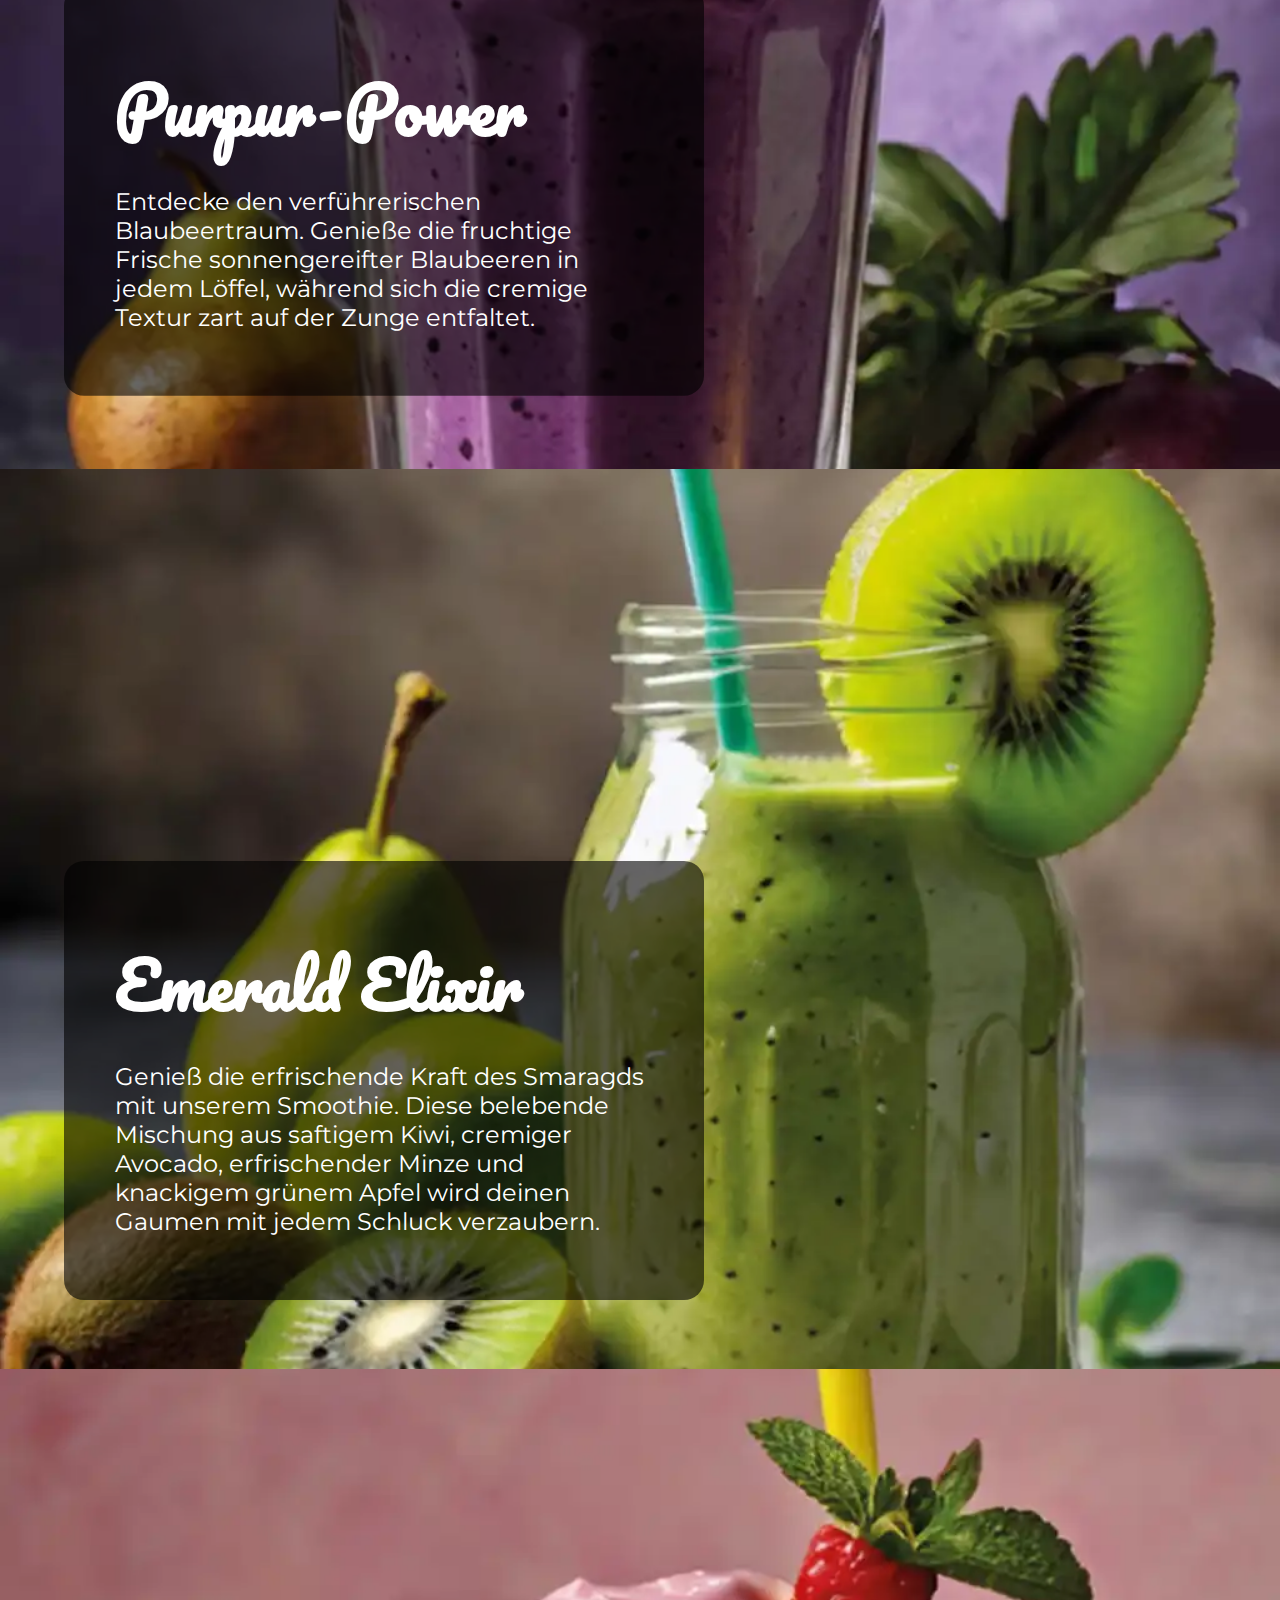
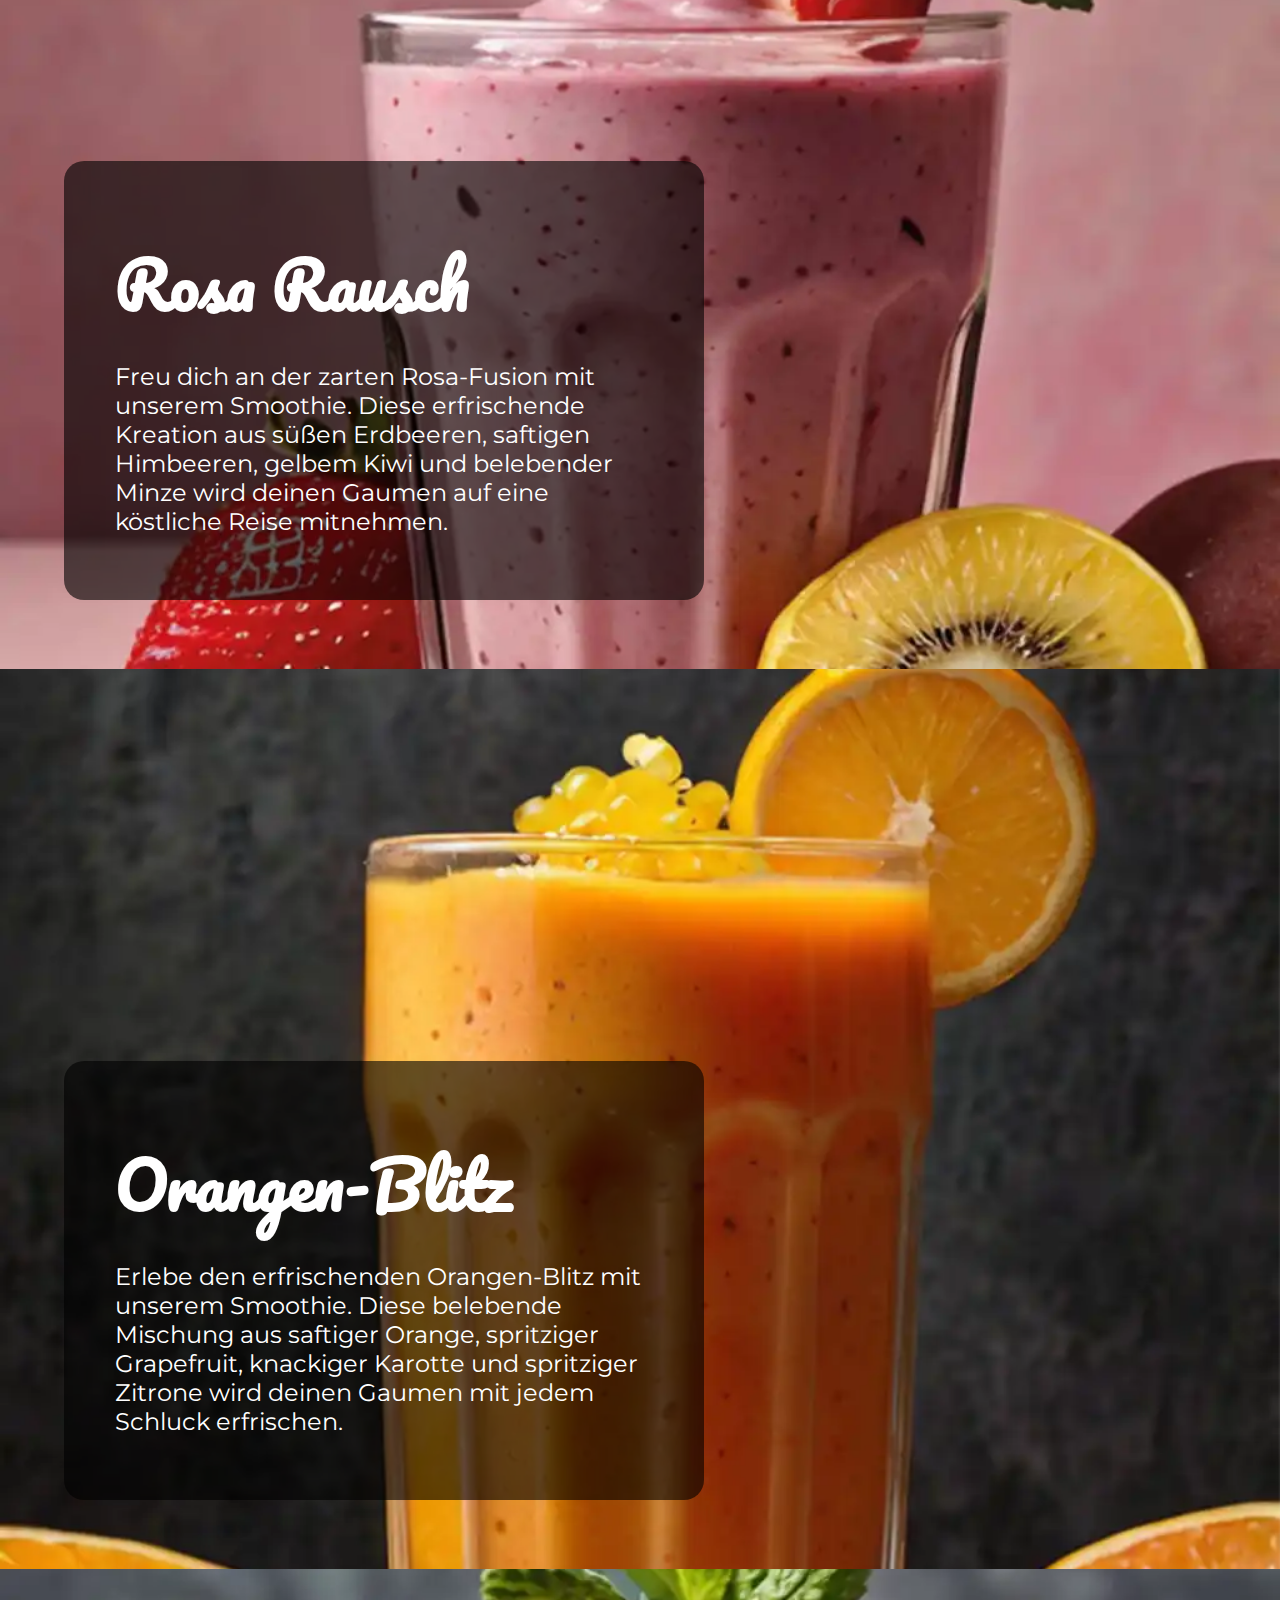
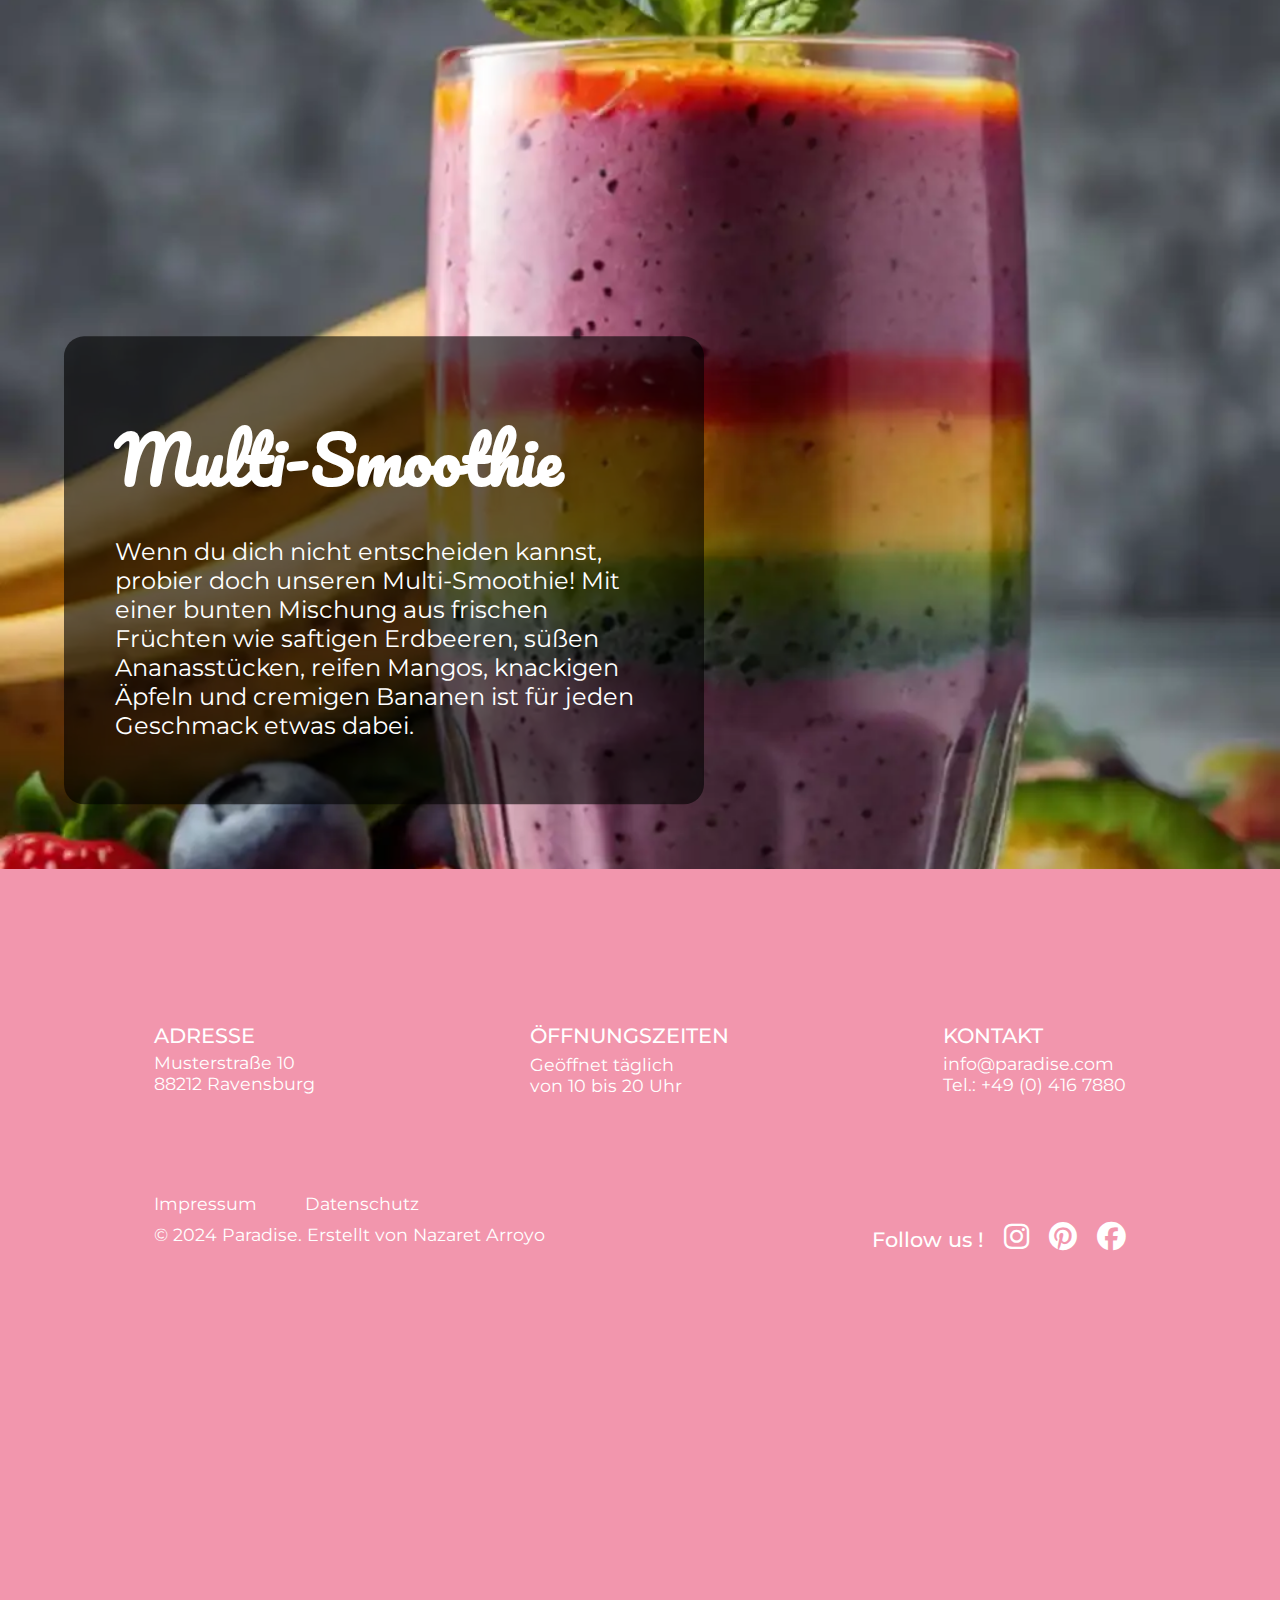
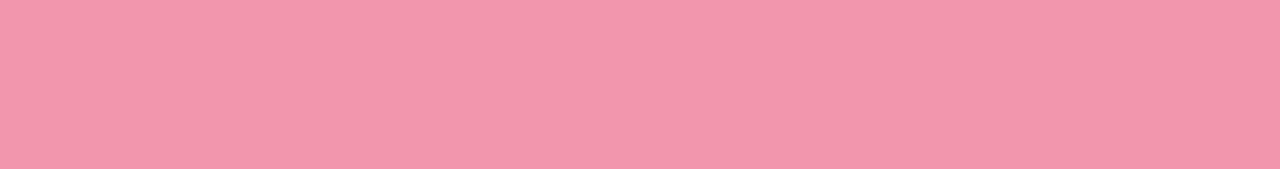
<file: smoothie.html>
<!doctype html>
<html lang="de">
<head>
<meta charset="utf-8">
<meta name="viewport" content="width=device-width, initial-scale=1.0">
<meta name="description" content="Entdecke die Vielfalt unserer Eis-Sorten bei Paradise. Von Kirschenliebe bis Zitronenfrische - köstliche Eisspezialitäten für jeden Geschmack.">
<meta name="keywords" content="Eis, Kirscheis, Zitroneneis, Blaubeereis, Pistazieneis, Erdbeereis, Mandeln, Paradise">
<title>Natürliche und leckere Eis-Sorten | Paradise</title>
<link rel="icon" href="img/favicon-paradise.svg" type="Image/svg+xml" sizes="any">
<link rel="icon" href="img/favicon-paradise.png" type="image/png">
<link href="css/Paradise.css" rel="stylesheet" type="text/css">
<link href="css/all.min.css" rel="stylesheet" type="text/css">
</head>

<body id="smoothie">
	<header>
		<div class="button">
			<button class="burger-icon">
				<span></span>
				<span></span>
				<span></span>
			</button>
		</div>
		<nav id="topnav">
			<ul class="menu">
				<li><a href="index.html">Home</a></li>
				<li><a href="ueber_uns.html">Über uns</a></li>
				<li class="dropdown"><button class="openDesign">Leckereien</button>
				<ul class="dropdown_inhalt">
					<li><a href="eis.html">Eis</a></li>
					<li><a href="smoothie.html">Smoothie</a></li>
					<li><a href="#">Shakes</a></li>
					<li><a href="fruehstueck_snacks.html">Frühstück &amp; Snacks</a></li>
				</ul>
				</li>
				<li><a href="Kontak.html">Kontakt</a></li>
			</ul>
		</nav>
	</header>
	<main>
		<section class="section hero-image txtcenter" >
			<div id="eisintro">
				<h1>Bereit<br>für Genuss</h1>
				<p id="slogan">Vielfalt saftiger Smoothies</p>
			</div>
		</section>
		<section class="section ">
			<div class="eisinfo">
				<h2>Rubinroter Erfrischer</h2>
				<p class="txtWhite">Genieß unsere intensive rote Smoothie-Reise. Verwöhn dich mit saftigen Erdbeeren, reifen Himbeeren und süßen Kirschen – alles in einem Schluck perfekt kombiniert.</p>
			</div>
			<picture>
				<source srcset="img/small/smoothie_red_small.webp" media="(max-width:719px)">
				<source srcset="img/medium/smoothie_red_medium.webp" media="(min-width:720px) and (max-width:1280px)">
				<source srcset="img/large/smoothie_red_large.webp" media="(max-width:1281px)">
				<!--Fallback-->
				<img src="img/large/smoothie_red_large.webp" alt="Smoothie Rubinroter Erfrischer">
			</picture>
		</section>
        <section class="section ">
			<div class="eisinfo" id="test">
				<h2>Golden Glow</h2>
				<p class="txtB">Entdecke die Sonne im Glas mit unserem lebendigen gelben Smoothie. Diese erfrischende Mischung aus sonnengereiften Mangos, saftigen Ananasstücken, aromatischen Waldhimbeeren und cremigen Bananen wird deinen Gaumen verwöhnen.</p>
			</div>
			<picture>
					<source srcset="img/small/smoothie_gelbe_small.webp" media="(max-width:719px)">
					<source srcset="img/medium/smoothie_gelbe_medium.webp" media="(min-width:720px) and (max-width:1280px)">
					<source srcset="img/large/smoothie_gelbe_large.webp" media="(max-width:1281px)">
					<!--Fallback-->
					<img src="img/large/smoothie_gelbe_large.webp" alt="Golden Glow Smoothie">
				</picture>
		</section>
		<section class="section ">
			<div class="eisinfo">
				<h2>Purpur-Power</h2>
				<p class="txtWhite">Entdecke den verführerischen Blaubeertraum. Genieße die fruchtige Frische sonnengereifter Blaubeeren in jedem Löffel, während sich die cremige Textur zart auf der Zunge entfaltet.</p>
			</div>
				<picture>
					<source srcset="img/small/smoothie_lila_small.webp" media="(max-width:719px)">
					<source srcset="img/medium/smoothie_lila_medium.webp" media="(min-width:720px) and (max-width:1280px)">
					<source srcset="img/large/smoothie_lila_large.webp" media="(max-width:1281px)">
					<!--Fallback-->
					<img src="img/large/smoothie_lila_large.webp" alt="Purpur-Power Smoothie">
				</picture>
		</section>
        <section class="section " >
			<div class="eisinfo">
				<h2>Emerald Elixir</h2>
				<p class="txtB">Genieß die erfrischende Kraft des Smaragds mit unserem Smoothie. Diese belebende Mischung aus saftigem Kiwi, cremiger Avocado, erfrischender Minze und knackigem grünem Apfel wird deinen Gaumen mit jedem Schluck verzaubern.</p>
			</div>
				<picture>
					<source srcset="img/small/smoothie_green_small.webp" media="(max-width:719px)">
					<source srcset="img/medium/smoothie_green_medium.webp" media="(min-width:720px) and (max-width:1280px)">
					<source srcset="img/large/smoothie_green_large.webp" media="(max-width:1281px)">
					<!--Fallback-->
					<img src="img/large/smoothie_green_large.webp" alt="Emerald Elixir Smoothie">
				</picture>
		</section>
		<section class="section ">
			<div class="eisinfo">
				<h2>Rosa Rausch</h2>
				<p class="txtWhite">Freu dich an der zarten Rosa-Fusion mit unserem Smoothie. Diese erfrischende Kreation aus süßen Erdbeeren, saftigen Himbeeren, gelbem Kiwi und belebender Minze wird deinen Gaumen auf eine köstliche Reise mitnehmen.</p>
			</div>
				<picture>
					<source srcset="img/small/smoothie_rosa_small.webp" media="(max-width:719px)">
					<source srcset="img/medium/smoothie_rosa_medium.webp" media="(min-width:720px) and (max-width:1280px)">
					<source srcset="img/large/smoothie_rosa_large.webp" media="(max-width:1281px)">
					<!--Fallback-->
					<img src="img/large/smoothie_rosa_large.webp" alt="Rosa Rausch Smoothie">
				</picture>
		</section>
        <section class="scroll section ">
			<div class="eisinfo">
				<h2>Orangen-Blitz</h2>
				<p class="txtB">Erlebe den erfrischenden Orangen-Blitz mit unserem Smoothie. Diese belebende Mischung aus saftiger Orange, spritziger Grapefruit, knackiger Karotte und spritziger Zitrone wird deinen Gaumen mit jedem Schluck erfrischen.</p>
			</div>
			<picture>
					<source srcset="img/small/smoothie_orange_small.webp" media="(max-width:719px)">
					<source srcset="img/medium/smoothie_orange_medium.webp" media="(min-width:720px) and (max-width:1280px)">
					<source srcset="img/large/smoothie_orange_large.webp" media="(max-width:1281px)">
					<!--Fallback-->
					<img src="img/large/smoothie_orange_large.webp" alt="Orangen-Blitz Smoothie">
				</picture>
		</section>
		<section class="scroll section ">
			<div id="multi" class="eisinfo">
				<h2>Multi-Smoothie</h2>
				<p class="txtB">Wenn du dich nicht entscheiden kannst, probier doch unseren Multi-Smoothie! Mit einer bunten Mischung aus frischen Früchten wie saftigen Erdbeeren, süßen Ananasstücken, reifen Mangos, knackigen Äpfeln und cremigen Bananen ist für jeden Geschmack etwas dabei.</p>
			</div>
			<picture>
					<source srcset="img/small/smoothie_multi_small.webp" media="(max-width:719px)">
					<source srcset="img/medium/smoothie_multi_medium.webp" media="(min-width:720px) and (max-width:1280px)">
					<source srcset="img/large/smoothie_multi_large.webp" media="(max-width:1281px)">
					<!--Fallback-->
					<img src="img/large/smoothie_multi_large.webp" alt="Fruchteiswaffel Mandelknusper">
				</picture>
		</section>
	</main>
	<footer>
		<div id="cont-footer" class="section">
			<div id="infofoot">
				<div>
					<h4>ADRESSE</h4>
					<p>Musterstraße 10</p>
					<p>88212 Ravensburg</p>
				</div>
				<div>
					<h4>ÖFFNUNGSZEITEN</h4>
					<p>Geöffnet täglich</p>
					<p>von 10 bis 20 Uhr</p>
				</div>
				<div>
					<h4>KONTAKT</h4>
					<p>info@paradise.com</p>
					<p>Tel.: +49 (0) 416 7880</p>
				</div>
			</div>
			<div id="footermedia">
				<div id="legal"> 
					<div id="recht">
						<p><a href="Impressum.html">Impressum</a></p>
						<p><a href="datenschutz.html">Datenschutz</a></p>
					</div>
					<div id="copyr">
						<p>© 2024 Paradise.<br> Erstellt von Nazaret Arroyo</p>
					</div>
				</div>
				<div id="socmed">
					<p>Follow us !</p>
					<div id="icons">
						<a href="https://www.instagram.com/" target="_blank"><i class="fa-brands fa-instagram"></i></a>
						<a href="https://www.pinterest.com" target="_blank"><i class="fa-brands fa-pinterest"></i></a>
						<a href="https://www.facebook.com/" target="_blank"><i class="fa-brands fa-facebook"></i></a>
					</div>
				</div>
			</div>
		</div>
	</footer>

<script src="js/jquery.min.js"></script>
<script src="js/jquery.scrollify.min.js"></script>
<script src="js/Paradise_Web.js"></script>
</body>
</html>
</file>
<file: css/Paradise.css>
@charset "utf-8";
/* CSS Document */

*{
	margin: 0;
	padding: 0;
	box-sizing: border-box;
}
img{
	max-width: 100%;
}
html{
	font: 1rem Montserrat;
	scroll-behavior: smooth;
}
@font-face {
  font-display: swap; 
  font-family: Montserrat;
  src: url('../fonts/Montserrat-VariableFont_wght.ttf') format('truetype'); 
}
@font-face {
	  font-display: swap; 
	  font-family: Pacifico-Regular;
	  src: url('../fonts/Pacifico-Regular.ttf') format('truetype'); 
}
:root{
	--sec_color: #ED6F8E;
	--pri_color: #f296ad;
	--offWhite: #EFEFEF;
}

/* Handy Version - Small Version - ≥576px */

/************************Open / close Button***************************/
.button{
	position: fixed;
	right:0;
	top:0; 
	margin: 4%;
	z-index: 100; /*Button siempre esta en la capa de delante*/
}
/*klasse für den Burgen button darstellen-----*/
.burger-icon{
	background: transparent;
	border: none;
	width: 30px;
	height: 30px;
	position: relative;
}
.burger-icon span{ 
	display: block;
	width: 30px;
	height: 5px;
	background: white;
	position: absolute;
	border-radius: 5px;
	padding: 5% 2%;
}
.burger-icon span:nth-child(1){
	top:0;
}
.burger-icon span:nth-child(2){
	top:11px;
}
.burger-icon span:nth-child(3){
	top:22px;
}
/*klasse für den schilißen Button darzustellen / ANIMATION -------*/
.closed span{
	animation-fill-mode: forwards;
}
.closed span:nth-child(1) {
	animation: aligment1 0.5s forwards, drehen1 0.5s 0.5s forwards;
}
.closed span:nth-child(3) {
	 animation: aligment3 0.5s forwards, drehen3 0.5s 0.5s forwards;
}
.closed span:nth-child(2){
	animation: disapear 0.5s forwards;
}
@keyframes aligment1 {
	from {
		top:0;
	}
	to {
		top:11px;
	}
}

@keyframes aligment3 {
	from {
		top:22px;
	}
	to {
		top:11px;
	}
}
@keyframes disapear{
	from{
		opacity: 0.5;
	}
	to{
		opacity: 0;
	}
}
@keyframes drehen1{
	from{
		transform: rotate(0);
	}
	to{
		transform: rotate(45deg);
	}
}
@keyframes drehen3{
	from{
		transform: rotate(0deg);
	}
	to{
		transform: rotate(135deg);
	}
}
/*-------------------------Menü--------------------------*/
nav{
	background-color: var(--pri_color);
	position: fixed;
	right: 0;
	top:0;
	height: 100vh;
	width: 100%;
	display: flex;
	flex-direction: column;
	align-items: center;
	justify-content: center;
	z-index: 99;
}
/*ul / li / a / Button Tag von MAIN MENU Darstellung--------*/

#topnav ul{
	list-style-type: none;
	text-align: center;
}
.menu{width: 100%;}
.menu button{
	border: initial;
	background-color: initial;
	padding: 0;
	border-radius: initial;
}
.menu li{
	flex: 1 1 100%;
	border-bottom: 2px solid rgba(255,255,255,0.7);	
}
.menu a, .menu button{
	width: 100%;
	color: var(--offWhite);
	text-decoration: none;
	padding: 20px;
	display: block;
	font: 400 2rem Montserrat;
}
#topnav{ /*Main Menu verstecken*/
	display: none;
}
/*------SubMenu Darstellung--------*/

.dropdown_inhalt li{
	padding: 2%;
	border-bottom: none;
}
.dropdown_inhalt a{
	background-color: rgba(255,255,255,0.15);
	font: 200 2rem Montserrat;
}
.dropdown_inhalt{ /*SubMenu verstecken*/
	margin-top: 5%;
	display: none;
}
/*--------index Seite----------*/
/*----------------------------Headerpict-------------------------------*/
.hero-image {
	background-image: url("../img/small/fruits5_hero_handy.webp");
	background-size: cover;
	background-position: center center;
	/*background-attachment: fixed; no supported by iphone*/
	height: 70vh;
	display: flex;
	justify-content: center;
	align-items: center;
}

.glass{
	background: rgba(255, 255, 255, 0.1);
	border-radius: 200px;
	box-shadow: 0 4px 30px rgba(0, 0, 0, 0.1);
	backdrop-filter: blur(10px);
	-webkit-backdrop-filter: blur(10px);
	border: 1px solid rgba(255, 255, 255, 0.3);
	padding: 20px;
	width: 250px;
	height: 250px;
	/*folgendes für Logo Zentrieren*/
	display: flex;
	justify-content: center;
	align-items: center;
}

/*----------------------------MAIN-------------------------------------*/

/*allgemine Klassen*/
.wrapp80{
	padding: 5% 0 10%;
	max-width: 80%;
	margin: 0 auto;
}
.txtWhite{color: white;}
.txtcenter{text-align: center;}
.bgPri{background-color: var(--pri_color);}
.stdTxtW{
	padding: 5% 0;
	color: white;
	font: 400 1.1rem Montserrat;
}
.stdTxtB{
	padding: 5% 0;
	color: black;
	font: 400 1.1rem Montserrat;
	text-decoration: none;
}
.intLink{
	display: inline-block;
	padding: 5%;
	border: 2px solid black;
	min-width: 150px;
}
.intLink a{font: 500 1.1rem Montserrat;}
.onlylarge{display:none;}
.twoCol50_50{
	display: flex;
	flex-wrap: wrap;
	justify-content: center;
	align-items: center;
}
.twoCol50_50 div{ flex: 0 1 100%; }
/*Selektoren-----------------------*/

h1{
	font-family: Pacifico-Regular;
	font-size: 2.2rem;
	color: white;
	padding: 8% 0 3%;
	letter-spacing: 0.1rem;
}
h2{
	font-family: Pacifico-Regular;
	font-size: 2rem;
	margin: 8% 0 3%;
}
strong{
	color: var(--sec_color);
	font: 600 1rem Montserrat;
}
/*------pictures--------- !!!!!!!!!!!!*/
picture{
	background-size: cover;
	background-position: center center;
	/*background-attachment: fixed; no supported by iphone - ab 720px aktivieren*/
}

/*-------------SEITE ÜBER UNS-------------------------*/
.uns h2{
	font: 500 2rem Montserrat;
	padding: 5%;
	background-color: whitesmoke;
}
.uns strong{
	color: black;
}
.pacifico{
	font-family: Pacifico-Regular;
	font-size: 2rem;
	margin: 2% 0;
}
#pict_uns1{display: none;}
/*-------------------SEITE KONTAKT-----------------------*/
#bckgKontakt .burger-icon span{background-color: var(--sec_color) !important;}
#bckgKontakt {
	background-image: url('../img/small/kontakt_small.webp'); 
	background-size: cover;
	background-repeat: no-repeat;
	background-position: center;
	height: 100vh;
	background-attachment: fixed;
	margin-top: 2%;
}
#bckgKontakt .burger-icon span{ background: #ED6F8E;}
#kontakt div:first-of-type {
	text-align: center;
	background-color: rgba(255,255,255,0.8);
	padding: 2%;
	border-radius: 100px;
	margin: 4% 2%;
}
#kontakt div:first-child p:first-of-type{
	font: 800 2rem Montserrat;
}
#kontakt div:first-child p:last-of-type{
	font: 500 1.2rem Montserrat;
}
.twoCol{
	display: flex;
	justify-content: center;
	align-items: center;
	flex-wrap: wrap;
}
.twoCol div:first-child{flex: 0 1 100%;}
.twoCol div:last-child{flex: 0 1 100%;}
.wrapp70{
	max-width: 90%;
	margin: 6% auto;
}
.contact-form {
	background-color: rgba(255,255,255,0.9);
	padding: 20px;
	border-radius: 5px;
	box-shadow: 0 0 10px rgba(0, 0, 0, 0.1);
	width: 300px;
}
.contact-form h2 {
	margin-top: 0;
	margin-bottom: 5%;
}
.contact-form label {
	display: block;
	margin-bottom: 5px;
	font-weight:450;
}
.contact-form input, .contact-form textarea {
	width: 100%;
	padding: 10px;
	margin-bottom: 10px;
	border: 1px solid #ddd;
	border-radius: 3px;
	box-sizing: border-box;
}
.contact-form textarea{height: 150px;}
#checkbox { 
    margin-right: 10px; 
    flex-basis: 5%;
}
.checkbox-wrapp {
    display: flex;
    align-items: center;
    justify-content: flex-start;
}
.contact-form button {
	width: 100%;
	padding: 10px;
	background-color: #28a745;
	border: none;
	border-radius: 3px;
	color: #fff;
	font-size: 16px;
	cursor: pointer;
	margin-top: 5%;
}
.contact-form button:hover {background-color: #218838;}

/*------Datenschutzerklärung:*/

#lightbox {
	display: none;
	position: relative;
	position: fixed;
	top: 0;
	left: 0;
	bottom: 0;
	right: 0;
	background-color: rgba(0, 0, 0, 0.7); 
	z-index: 9999;
	padding: 20px;
	box-sizing: border-box;
}
#lightbox-content {
	background-color: #fff;
	padding: 20px;
	border-radius: 5px;
	max-width: 550px;
	margin: 20% auto;
	text-align: justify;
	max-height: 700px;
	overflow-y: scroll; 
    overflow-x: hidden;
}
#close-lightbox {
	position: absolute;
	top: 10px;
	right: 10px;
	cursor: pointer;
	color: #fff;
	font-size: 5rem;
}
#lightbox-content strong{
	color:black;
}

/*--------IMPRESSUM SEITE-----------*/
#impseite .burger-icon span{background-color: var(--sec_color)!important;}
#impressum {
	padding: 3% 5%;
	max-width: 90%;
}
#impr_h1{
	font: 800 1.3rem Montserrat;
	margin: 5% 0 2% ;
	color:black;
}
#impressum h2{
	font: 500 1.2rem Montserrat;
	margin: 0;
	margin-top: 2% ;
}
/*-----------Datenschuzt seite -------------*/
	#Dataprotc .burger-icon span {
    	background-color: var(--sec_color) !important;
	}

	#Datenschutz{
		padding: 3% 10%;
		max-width: 90%;
	}
	#Datenschutz h1{
		font: 800 1.3rem Montserrat;
		margin: 5% 0 2% ;
		color: black;
	}
	#Datenschutz h2{
		font: 500 1.25rem Montserrat;
		margin: 2% 0 2%;
	}
	#Datenschutz h3{
		color: black;
		font: 500 1.15rem Montserrat;
		margin: 0.5% 0;
		position: relative;
		text-align: left;
	}
	#Datenschutz h4{
		font: 550 1rem Montserrat;
		margin:0;
		padding: 1rem 0 1rem
	}
	#Datenschutz p{
		font: 400 1rem Montserrat;
		padding: 0.5rem 0;
	}
	#Datenschutz a{
		word-break: break-all; /* Rompe las palabras largas */
    	word-wrap: break-word;
	}
	#Datenschutz ul{
		margin: inherit;
		padding: inherit;
	}
	#Datenschutz li{
		margin: inherit;
		padding: inherit;
		padding-bottom: 0.5rem;
	}
/*----------------EIS SEITE---------------------*/
	
/* section hero--------------*/
	#eis section:first-of-type{
		max-height: 100vh;
		display: flex;
        justify-content: center;
        align-items: center;
		margin-top: 0px;
		position: relative;
	}
	#eis .hero-image {
	background-image: url("../img/small/eis_hero_small.webp"); 
	}
	#eisintro{
		position:absolute;
		top: 40%; 
		left: 50%;
		transform: translate(-50%, -40%);
	}
	#eis h1{
		font: 800 4rem Montserrat; 
		text-transform: uppercase;
		color:black; 
	}
	#slogan{
		font: 500 2rem Montserrat; 
		position: relative;
		margin-top: 40%;
		color:black; 
	}

/*sections products------------*/
	.section {
		width: 100%;
		height: 100vh;
		display: flex;
		justify-content: center;
		align-items: center;
		position: relative;
     }
	.section img{ 
		width: 100%;
        height: 100vh;
		object-fit: cover;
		object-position: center;
		position:absolute; 
		bottom: 0;
		left: 0;
		z-index: 0;
	}
	.eisinfo h2{
		color:white;
		font-size: 3rem; 
	}
	#eis .eisinfo p{display: none;}
	.eisinfo{
		max-width: 90%;
		position: absolute;
		top: 8%;
		left: 20%;
		transform: translate(-20% , -8%);
		z-index: 1;
	}
	.Kirschenliebe{
		background: -webkit-radial-gradient(center, ellipse cover, rgba(207,39,95,1) 0%, rgba(207,0,68,1) 100%);
	}
	.Zitronenfrische{
		background: -webkit-radial-gradient(center, ellipse cover, rgba(255,218,118,1) 0%, rgba(255,205,41,1) 100%);
	}
	
	.Blaubeertraum{
		background: -webkit-radial-gradient(center, ellipse cover, rgba(181,67,147,1) 0%, rgba(161,0,115,1) 100%);
	}
	.Pistazienfreude{
		background: -webkit-radial-gradient(center, ellipse cover, rgba(147,197,114,1) 0%, rgba(98,166,53,1) 100%);
	}
	.Erdbeerzauber{
		background: -webkit-radial-gradient(center, ellipse cover, rgba(240,124,126,1) 0%, rgba(247,62,62,1) 100%);
	}
	.Mandelknusper{
		background: -webkit-radial-gradient(center, ellipse cover, rgba(236,211,193,1) 0%, rgba(214,158,126,1) 100%);
	}
	.Zitronenfrische h2, .Pistazienfreude h2, .Mandelknusper h2{color:black;} 	

#eis #cont-footer{
	min-height: 20vh;
	background-color: var(--pri_color);
	display: flex;
	flex-direction: column;
	padding: 12%;
	justify-content: normal;
	align-items: stretch;
	position: static;
}


/*-------------------Smoothie Seite-------------------*/
	#smothie section:first-of-type{
		max-height: 100vh;
		display: flex;
        justify-content: center;
        align-items: center;
		margin-top: 0px;
		position: relative;
	}
	#smoothie .hero-image {
	background-image: url("../img/small/smoothie_intro_small.webp"); 
	}
	#eisintro{
		position:absolute;
		top: 40%; 
		left: 50%;
		transform: translate(-50%, -40%);
	}
	#smoothie h1{
		font: 800 4rem Montserrat; 
		text-transform: uppercase;
		color:white; 
	}
	#smoothie #slogan{
		font: 500 2rem Montserrat; 
		position: relative;
		margin-top: 40%;
		color:white; 
	}
	#smoothie .eisinfo p{display: none;}
	
	
#smoothie #cont-footer{
	min-height: 20vh;
	background-color: var(--pri_color);
	display: flex;
	flex-direction: column;
	padding: 12%;
	justify-content: normal;
	align-items: stretch;
	position: static;
}
/*-----------------SNACK SEITE-----------------*/
.introsnacks{
	background-color: white;
	padding: 2%;
}
.introsnacks h1{
	font-family: Pacifico-Regular;
	font-size: 2.2rem;
	color: black;
	text-align: center;
}
.lightbox {
		background: rgba(0,0,0,0.79);
		color: white;
		width: 100%;
		height: 100%;
		position: fixed;
		top: 0;
		left: 0;
		display: flex;
		flex-direction: column;
		justify-content: center;
		align-items: center;
		z-index: 1;
	}
.lightbox img {
	max-width: 800px;
}
.container > div{overflow: hidden;}
.container img{
	width: 100%;
	height: 100%;
	object-fit: cover;
	object-position: center;
}
.container {
    display: grid;
    grid-template-columns: 1fr;  
    grid-template-rows: repeat(22, 50vh);
    gap: 2px;
}

/*********************Footer*************************/

#cont-footer{
	min-height: 20vh;
	background-color: var(--pri_color);
	display: flex;
	flex-direction: column;
	padding: 12%;
}
#cont-footer div{
	color: white;
}
#cont-footer h4{
	margin-bottom: 3%;
	font: 500 1.1rem Montserrat;
}
#infofoot > div{
	margin-bottom: 8%;
}
#legal{
	display: flex;
	flex-direction: column;
	margin-top: 2%;
}
#recht{
	display: flex;
	flex-direction: row;
}
#recht p, #recht a{
	margin-right: 5%;
	color: white;
	text-decoration: none;
}
#copyr{
	padding-top: 2%;
	margin-bottom: 15%;
}
#socmed{
	display: flex;
	flex-direction: column;
	text-align: center;
	max-width: 60%;
	margin: 0 20%;
}
#socmed p{
	color: white;
	font: 500 1.3rem Montserrat;
}
#socmed p::after{
	content: "";
	display: block;
	height: 0.15rem;
	width: 100%;
	background: white;
	margin: 0.5rem 0;
}
#icons{
	display: flex;
	flex-direction: row;
	justify-content: space-between;
}
#icons a{text-decoration: none;}
#icons i{
	display: block;
	color: white;
	font-size: 1.8rem;
}

@media (min-width:720px){
/*----------Menu (tablet & Destop)---------------*/
	.button{display: none;}
	#topnav{display: block;} /*Main Menu anzeigen*/
	nav{
		position: relative;
		height: auto;
		z-index: 99;
	}
	.menu{
		display: flex;
		justify-content: space-between;
		align-items: center;
	}
	.menu li{
		border-bottom: none;
		flex-basis: 25%;
		text-align: center;
		background-color: transparent;
	}
	.menu a, .menu button{
		font-size: 1.5rem;
		border-right: 1px solid rgba(255,255,255,0.3);
	}
	.menu a:hover, .menu button:hover{
		background-color: white;
		color:var(--pri_color);
	}
	.dropdown{position: relative;}
	.dropdown_inhalt{
		background-color: var(--pri_color);
		margin-top: 0;
		width: 100%;
		position: absolute;
	}
	.show {display: block;} /*Klasse für js*/
	.dropdown_inhalt li {
		background-color: var(--pri_color);
		width: 100%;
		padding: 0;
		margin: 0;
	}
	.dropdown_inhalt a{
		background-color: transparent;
		width: 100%;
		font-size: 1.5rem;
		border-bottom: 1px solid rgba(255,255,255,0.3);
	}
	.dropdown_inhalt a:hover{
		background-color: white;
		color: var(--pri_color);
	}
	
	/*Datenschutz*/
	
	#Datenschutz h1{
		font: 800 2rem Montserrat;
	}

/*---------footer (Tablet & Destop)----------*/
	#cont-footer{
		padding: 5%;
	}
	#cont-footer h4{
		font-size: 1.3rem;
	}
	#infofoot{
		display: flex;
		justify-content:space-between;
	}
	#infofoot p {
		font-size: 1.1rem;
	}
	#footermedia{
		display: flex;
		flex-direction: row;
		justify-content: space-between;
	}
	#legal{
		flex-basis: 50%;
	}
	#recht p, #recht a{
		font-size: 1.1rem;
		margin-right: 10%;
	}
	#copyr{
		margin-bottom: 0%;
		font-size: 1.1rem;
	}
	#copyr br{display: none;}
	#socmed{
		flex-basis: 50%;
		flex-direction: row;
		justify-content: flex-end;
		margin: 5% 0;
		align-items: baseline;
	}
	#socmed p::after{
		display: none;
	}
	#socmed p, #socmed i{
		margin-left: 20px;
	}
	
	#socmed i:hover{
		-webkit-animation-name: fa-bounce;
	  animation-name: fa-bounce;
	  -webkit-animation-delay: var(--fa-animation-delay, 0s);
	  animation-delay: var(--fa-animation-delay, 0s);
	  -webkit-animation-direction: var(--fa-animation-direction, normal);
	  animation-direction: var(--fa-animation-direction, normal);
	  -webkit-animation-duration: var(--fa-animation-duration, 1s);
	  animation-duration: var(--fa-animation-duration, 1s);
	  -webkit-animation-iteration-count: var(--fa-animation-iteration-count, infinite);
	  animation-iteration-count: var(--fa-animation-iteration-count, infinite);
	  -webkit-animation-timing-function: var(--fa-animation-timing, cubic-bezier(.28, .84, .42, 1));
	  animation-timing-function: var(--fa-animation-timing, cubic-bezier(.28, .84, .42, 1))
	}
}
@media (min-width:720px) and (max-width:1280px){
	/*----------header---------------*/
	.hero-image {background-image: url("../img/medium/fruits5_hero_Tablet.webp");}
	/*----------MAIN---------------*/
	
	h1{padding: 3% 0 0.5%;}
	h2{
		font-size: 1.5rem;
		margin: 3% 0 2%;
	}
	strong{font-size: 1rem;}
	.twoCol50_50{
		display: flex;
		justify-content: center;
		align-items: center;
		flex-wrap: nowrap;
	}
	.twoCol50_50 div{
		 flex: 0 1 50%;
	}
	.cont{overflow: hidden;}
	.cont picture, .cont img{
		display: block;
		width: 100%;
		height: 100%;
		object-fit: cover;
		object-position: 50% 12%;
	}
	 .cont .wrapp80 {
		max-width: 40%;
		padding: 10% 0;
	}
	.cont .stdTxtB{
		padding: 2% 0;
		font-size: 1rem;
	}
	.onlylarge{display:none;}
	#intro .wrapp80{padding: 2%;}
	#eis #kugeln{order:1;}
	#milkshake div:nth-child(1){order:1;}
	
	/*-----------------SEITE ÜNER UNS--------------------------*/
	.bgW{background-color: white;}
	.hb{color:black;}
	.uns .wrapp80{
		max-width: 90%;
		margin-left: auto;
		margin-right: auto;
		margin-bottom: 0;
		padding:1% 0;
	}
	.uns h2{margin: 0;}
	
	#pict_uns1{
		display: block;
		width: 100%;
		height: 45vh;
		object-fit: cover;
		object-position: bottom;
	}
	.threecol{
		display: flex;
		justify-content:space-between;
		align-content: center;
		gap: 3%;
		margin: 0 4%;
	}
	.threecol div{flex: 0 1 33.333%;}
	.threecol span{font-size: 1.5rem;}
	.threecol img, .threecol picture{display: none;}
	.threecol div:nth-child(2), .threecol div:nth-child(4){display: none;}
	.threecol div{margin: 0 5%;}
	#wifi div:first-child{order:2;}
	#betrieb{display: none;}
	.uns_cont picture, .uns_cont img{
		width: 100%;
		height: 100%;
		object-fit: cover;
		display: block;
	}
	/*---------------SEITE KONTAKT--------------------------*/
	#bckgKontakt {
		background-image: url('../img/medium/kontakt_medium.webp'); 
	}
	#bckgKontakt nav{
		position: fixed;
		top:0;
	}
	#kontakt div:first-of-type {
		text-align: center;
		padding: 5% 3%;
		border-radius: 100px;
		margin: 5% 0;
	}
	#kontakt div:first-child p:first-of-type{font: 800 2.5rem Montserrat;}
	#kontakt div:first-child p:last-of-type{font: 520 1.5rem Montserrat;}
	.wrapp70{
		max-width: 70%;
		margin: 6% auto;
	}
	.contact-form h2 {font-size: 2.5rem;}
	#lightbox-content {
		max-width: 600px;
		margin: 10% auto;
	}
	#lightbox-content p, #lightbox-content strong {font-size: 1.5rem;}
	#lightbox-content {
		background-color: #fff;
		padding: 20px;
		border-radius: 5px;
		max-width: 600px;
		margin: 10% auto;
		text-align: justify;
		max-height: 1000px;
		overflow-y: scroll; 
    	overflow-x: hidden;
	}
/*----------------Impressum Seite--------------------*/
#impressum {
	padding: 3% 10%;
	max-width: 90%;
	min-height: 80vh;
	margin-bottom: 2%;
}
#impr_h1{
	font: 800 1.8rem Montserrat;
	margin: 5% 0 2% ;
}
#impressum h2{
	font: 500 1.5rem Montserrat;
	margin: 0;
	margin-top: 2% ;
}
/*-------- DATENSCHUTZ SEITE--------------------*/
	
	#Datenschutz{max-width: 90%;}
	#Datenschutz h1{font: 800 1.4rem Montserrat;}
	#Datenschutz h2{font: 500 1.3rem Montserrat;}
	#Datenschutz h3{font: 500 1.2rem Montserrat;}
	#Datenschutz h4{font: 550 1.1rem Montserrat;}
	#Datenschutz p{font: 400 1rem Montserrat;}
/*-----------------EIS SEITE-----------------*/
	/* section hero--------------*/
	#eis section:first-of-type{margin-top: 0px;}
	#eis .hero-image {
	background-image: url("../img/large/eis_hero_large.webp");
	}
	#eisintro{
		top: 30%;
		transform: translate(-50%, -30%);
	}
	#eis h1{
		font: 800 7rem Montserrat;
		color:black;
	}
	#slogan{
		color: black;
		font: 500 3.5rem Montserrat;
	}
	#slogan::before {
		content: "";  
		display: block;
		width: 10%; 
		height: 5px; 
		background-color: black; 
		position: absolute;
		top: 50%; 
		transform: translateY(-50%); 
		left: -10%; 
	}
	#slogan::after {
		content: ""; 
		display: block; 
		width: 10%; 
		height: 5px;
		background-color: black;
		position: absolute; 
		top: 50%; 
		transform: translateY(-50%); 
		left: 100%; 
	}

	
/*sections products------------*/
	.eisinfo h2{font-size: 4rem;}
	#eis .eisinfo p {
		display: block;
		margin-top: 2%;}
	#eis .txtWhite{
		font: 400 1.5rem Montserrat;
	}
	#eis .txtB{
		color:black;
		font: 400 1.5rem Montserrat;
	}
	.eisinfo{
		max-width: 50%;
		top: 85%;
		left: 10%;
		transform: translate(-10% , -85%);
	}
	
	/*-------Footer-----------*/
	#eis div:nth-child(1){
		order: 0;
	}
	
/*--------------SMOOTHIES SEITE----------------------*/
	
	#smoothie section:first-of-type{margin-top: 0px;}
	#eisintro{
		top: 30%;
		transform: translate(-50%, -30%);
	}
	#smoothie h1{
		font: 800 7rem Montserrat;
		color:white;
	}
	#smoothie #slogan{
		color: white;
		font: 500 3.5rem Montserrat;
	}
	#smoothie #slogan::before {
		background-color: white; 
	}
	#smoothie #slogan::after {
		background-color: white;	
	}
	#smoothie .eisinfo{
		background-color: rgba(0,0,0,0.60);
		padding: 4% 4% 5%;
		border-radius: 20px;
	}
	#smoothie .eisinfo p {
		display: block;
		margin-top: 4%;
	}
	#smoothie .txtWhite{
		font: 400 1.5rem Montserrat;
	}
	#smoothie .txtB{
		color:white;
		font: 400 1.5rem Montserrat;
	}
	
/*------------SNACKS SEITE---------*/
	

.introsnacks h1{
	font-size: 3rem;
}
.container {
    display: grid;
    grid-template-columns: repeat(2, 1fr); /* Dos columnas por fila en tablet */
    grid-template-rows: repeat(11, 50vh); /* 11 filas, ajusta según sea necesario */
    gap: 2px;
}
}
	

@media (min-width:1281px){
/*---------Menü------------*/
	nav{
		position: fixed;
		width: 100%;
		z-index: 100;
	}
	.menu a, .menu button{border-bottom: 1px solid rgba(255,255,255,0.3);}
/*------------header---------------*/
	.hero-image {
		background-image: url("../img/large/fruits5_hero_large.webp");
		background-attachment: fixed; 
		height: 100vh;
	}
/*-----------MAIN------------------*/
	h1{
		padding: 0;
		font-size: 4rem;
	}
	.stdTxtW {font-size: 2rem;}
	.wrapp80{padding: 2% 4%;}
	
	.onlylarge{display:block;}
	.parallax{
		background-size: cover;
		background-position: center center;
		background-attachment: fixed; 
		height: 80vh;
		display: flex;
		justify-content: center;
		align-items: center;
	}
	.n1{background-image: url("../img/large/hero-fruits.webp");}
	.n2{
		background-image: url("../img/large/parallax_eis_Home_large.webp");
		height: 80vh;
	}
	
	.cont img{
		width: 100%;
		height: 100%;
		object-fit: cover;
		object-position: center;
	}
	#beginning h2{
		font-size: 4rem; 
		margin: 3% 0;
	}
	#beginning{display: block;}
	#beginning div:first-of-type{display:none;}
	.twoCol50_50{
		display: flex;
		justify-content: center;
		align-items: center;
		flex-wrap: nowrap;
	}
	.twoCol50_50 div{
		 flex: 0 1 50%;
	}

	.cont div:first-of-type{
		height: 500px;
		overflow: hidden;
	}
	.n3{
		background-image: url("../img/large/hero_rosa_milk_large_Nero AI_Photo.webp");
		height: 100vh;
	}
	#parallax_eis h3{
		font: 700 7rem Montserrat;
		color: black;
		top: 50%;
	}
	#parallax_eis p{
		font: 500 2rem Montserrat;
		text-align: center;
		position:absolute;
		top: 30%;
		left: 50%;
		transform: translate(-50%, -70%);
		color: black;
	}
	.n4{
		background-image: url("../img/large/parallax_breakfast_large.webp");
		height: 100vh;
	}
	#breakfast h3{
		font: 700 6rem Montserrat;
	}
	#breakfast p{
		font: 500 2rem Montserrat;
		text-align: center;
		position:absolute;
		top: 70%;
		left: 50%;
		transform: translate(-50%, -70%);
		color: white;
	}
	h3{
		display: block;
		text-align: center;
		font: 800 7rem Montserrat;
		text-transform: uppercase;
		position:absolute;
		top: 45%;
		left: 50%;
		transform: translate(-50%, -50%);
		color:white;
		background-colo: transparent;
		margin-bottom: 5%;
	}
	.relative{
		position: relative;
	}
	#milkshake div:nth-child(1){order:2;}
	.intLink:hover{background-color: black;}
	.intLink:hover a{color: white;}
	.intLink {padding: 2%;}
	
	/*----------------SEITE ÜBER UNS------------------*/
	#unsIntro{height: 20vh;}
	.bgW{background-color: white;}
	.uns .wrapp80{
		max-width: 90%;
		margin-left: auto;
		margin-right: auto;
		margin-bottom: 0;
		padding: 0;
	}
	.hb{
		color:black;
		margin-top:100px;
	}
	.uns h2{
		margin: 0;
		padding: 2%;
		font: 600 4rem Montserrat;
	}
	
	#pict_uns1{
		display: block;
		width: 100%;
		height: 60vh;
		object-fit: cover;
		object-position: center;
		margin-bottom: 2%;
	}
	.threecol{
		display: flex;
		justify-content:space-between;
		align-content: center;
		gap: 3%;
		margin: 0 4%;
	}
	.threecol div{flex: 0 1 33.333%;}
	.threecol span{font-size: 1.5rem;}
	.threecol img, .threecol picture{display: none;}
	.threecol div:nth-child(2), .threecol div:nth-child(4){display: none;}
	.threecol div{margin: 0 5%;}
	#warum .stdTxtB{
		padding: 10% 0;
	}
	img{display: block;}
	#wifi div:first-child{order:2;}
	#betrieb{display: none;}
	
/*-------------Footer (nur ab 1281px)------------------*/
	#cont-footer{padding: 5% 5% 1%;}


/*-----------kontakt----------*/
#bckgKontakt {
        background-image: url('../img/large/kontakt_large_2.webp'); 
 	}
	#kontakt{margin-left: 28%;}
	#kontakt div:first-of-type {
		text-align:left;
		background-color: none;
		padding: 0;
		margin: 0;
	}
	.twoCol{
		display: flex;
		justify-content: center;
		align-items: center;
		flex-wrap: nowrap;
		gap: 4rem;
	}
	.twoCol div:first-child{flex: 0 1 40%;}
	.twoCol div:last-child{flex: 0 1 60%;}
	.wrapp70{
		max-width: 70%;
		margin: 6% auto;
	}
	.contact-form {
		background-color: #ffffff;
		padding: 20px 30px 100px;
		margin: 0 10% 0 0;
	}
	#lightbox-content {
		max-width: 800px;
		margin: 5% auto;
		max-height: 600px;
		overflow-y: scroll; 
    	overflow-x: hidden; 
	}
	#lightbox-content p, #lightbox-content strong {font-size: 1.3rem;}
/*-----------------Impressum Seite---------------------*/
	#impressum {
	padding: 5% 10%;
	max-width: 90%;
}
	#impr_h1{
	font: 800 1.8rem Montserrat;
	margin: 5% 0 2% ;
}
	#impressum h2{
	font: 500 1.5rem Montserrat;
	margin: 0;
	margin-top: 2% ;
}
/*------------------Datenschuzt Seite-----------------------*/
	#Datenschutz{max-width: 90%;}
	#Datenschutz h1{font: 800 1.6rem Montserrat;}
	#Datenschutz h2{font: 500 1.5rem Montserrat;}
	#Datenschutz h3{font: 500 1.3rem Montserrat;}
	#Datenschutz h4{font: 550 1.1rem Montserrat;}
	#Datenschutz p{font: 400 1rem Montserrat;}
/*-----------------EIS SEITE-----------------*/
	/* section hero--------------*/
	#eis section:first-of-type{margin-top: 70px;}
	#eis .hero-image {
	background-image: url("../img/large/eis_hero_large.webp");
	}
	
	#eis h1{
		font: 800 7rem Montserrat;
		color:white;
	}
	
	
	#slogan::before {
		content: "";  
		display: block;
		width: 10%; 
		height: 5px; 
		background-color: black; 
		position: absolute;
		top: 50%; 
		transform: translateY(-50%); 
		left: -10%; 
	}
	#slogan::after {
		content: ""; 
		display: block; 
		width: 10%; 
		height: 5px;
		background-color: black;
		position: absolute; 
		top: 50%; 
		transform: translateY(-50%); 
		left: 100%; 
	}
/*sections products------------*/
	.eisinfo h2{font-size: 7rem;}
	#eis .eisinfo p {
		display: block;
		margin-top: 2%;}
	#eis .txtWhite{
		font: 400 1.5rem Montserrat;
	}
	#eis .txtB{
		color:black;
		font: 400 1.5rem Montserrat;
	}
	.eisinfo{
		max-width: 30%;
		top: 50%;
		left: 15%;
		transform: translate(-15% , -30%);
	}
/*-----------smoothie seite-----------*/
	#smoothie section:first-of-type{margin-top: 70px;}
	#smoothie .hero-image {
	background-image: url("../img/large/smoothie_intro_large.webp");
	}
	#smoothie h1{
		font: 800 7rem Montserrat;
		color:white;
	}
	#slogan{
		color: white;
		margin-top:20%;
	}
	#slogan::before, #slogan::after {background-color: white; }
/*sections products------------*/
	.eisinfo h2{font-size: 7rem;}
	#smoothie .eisinfo p {
		display: block;
		margin-top: 2%;}
	#smoothie .txtWhite{
		font: 400 1.5rem Montserrat;
	}
	#smoothie .txtB{
		color:white;
		font: 400 1.5rem Montserrat;
	}
	.eisinfo{
		max-width: 30%;
		top: 30%;
		left: 15%;
		transform: translate(-15% , -30%);
	}
	#multi{
		background-color: rgba(0,0,0,0.60);
		padding: 2% 4% 5%;
		border-radius: 20px;
	}
	
	/*-------------Snacks Seite----------------*/

.introsnacks{
	margin-top: 70px;
}
.introsnacks h1{
	font-size: 4rem;
}
.lightbox-wrapper > div{background-color: rgba(0,0,0,0.50);}
.lightbox-wrapper > div > img{
	mix-blend-mode:luminosity;
}
.lightbox-wrapper > div > img:hover{
	mix-blend-mode: normal;
	background-color: transparent;
}
	
.container{
	display: grid;
	grid-template-columns: repeat(5, 1fr);
	grid-template-rows: repeat(6, 50vh);
	gap: 2px;

	grid-template-areas: 
		" f3 		f21 		f24 		f22 		f22 "
		" f9 		f17 		f14 		f22 		f22"
		" f20 		f8 			f5 			f18 		f16"
		" f7 		f2  		f10 		f25 		f16"
		" f7 		f4 			f1 			f1 			f6"
		" f23 		f12 		f1 			f1 			f15 "
	
}

.f20{grid-area:f20;}
.f3{grid-area: f3;}
.f17{grid-area: f17;}
.f21{grid-area: f21;}
.f24{grid-area: f24;}
.f9{grid-area: f9;}
.f14{grid-area: f14;}
.f22{grid-area: f22;}
.f8{ grid-area: f8;}
.f5{grid-area: f5;}
.f23{grid-area: f23;}
.f18{grid-area: f18;}
.f6{grid-area: f6;}
.f7{grid-area: f7; }
.f1{grid-area: f1;}
.f2{grid-area: f2;}
.f4{grid-area: f4;}
.f10{grid-area: f10;}
.f25{grid-area: f25;}
.f15{grid-area: f15;}
.f12{grid-area: f12;}
.f16{grid-area:f16;}

}
</file>
